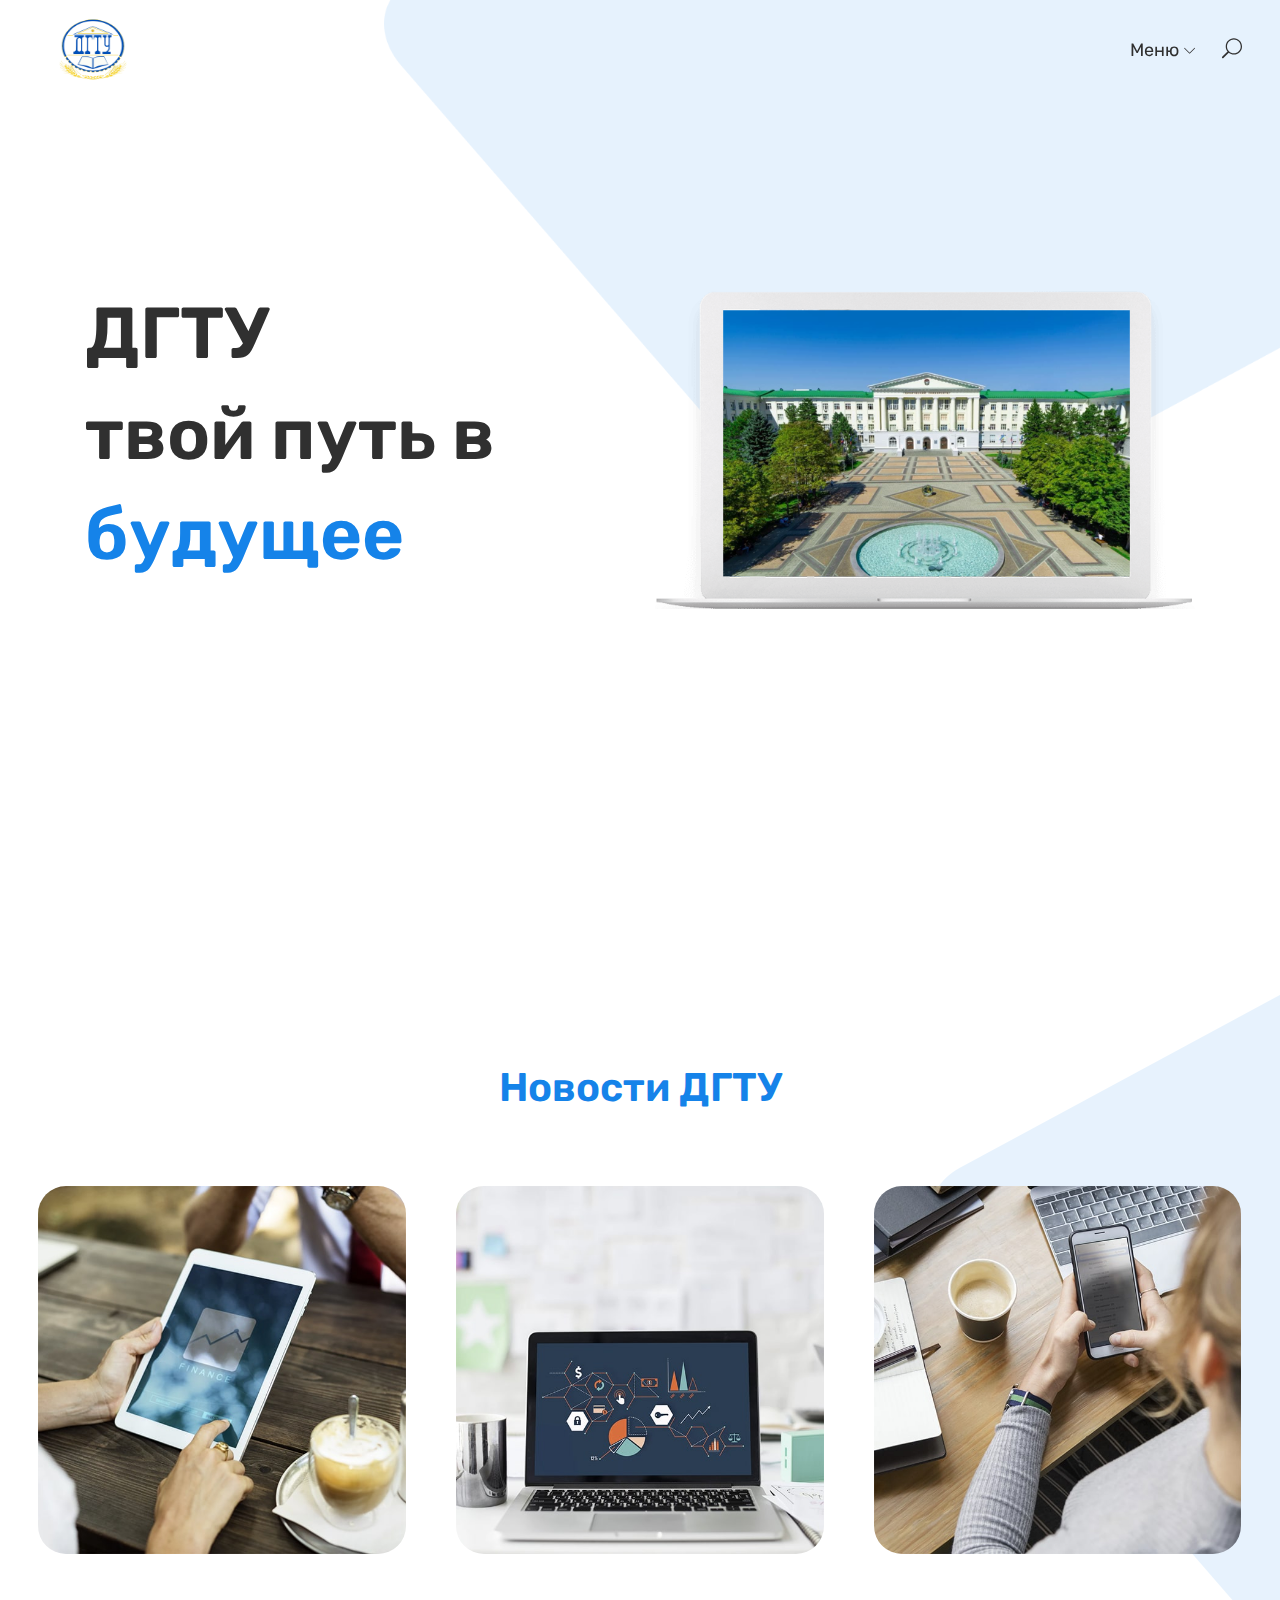
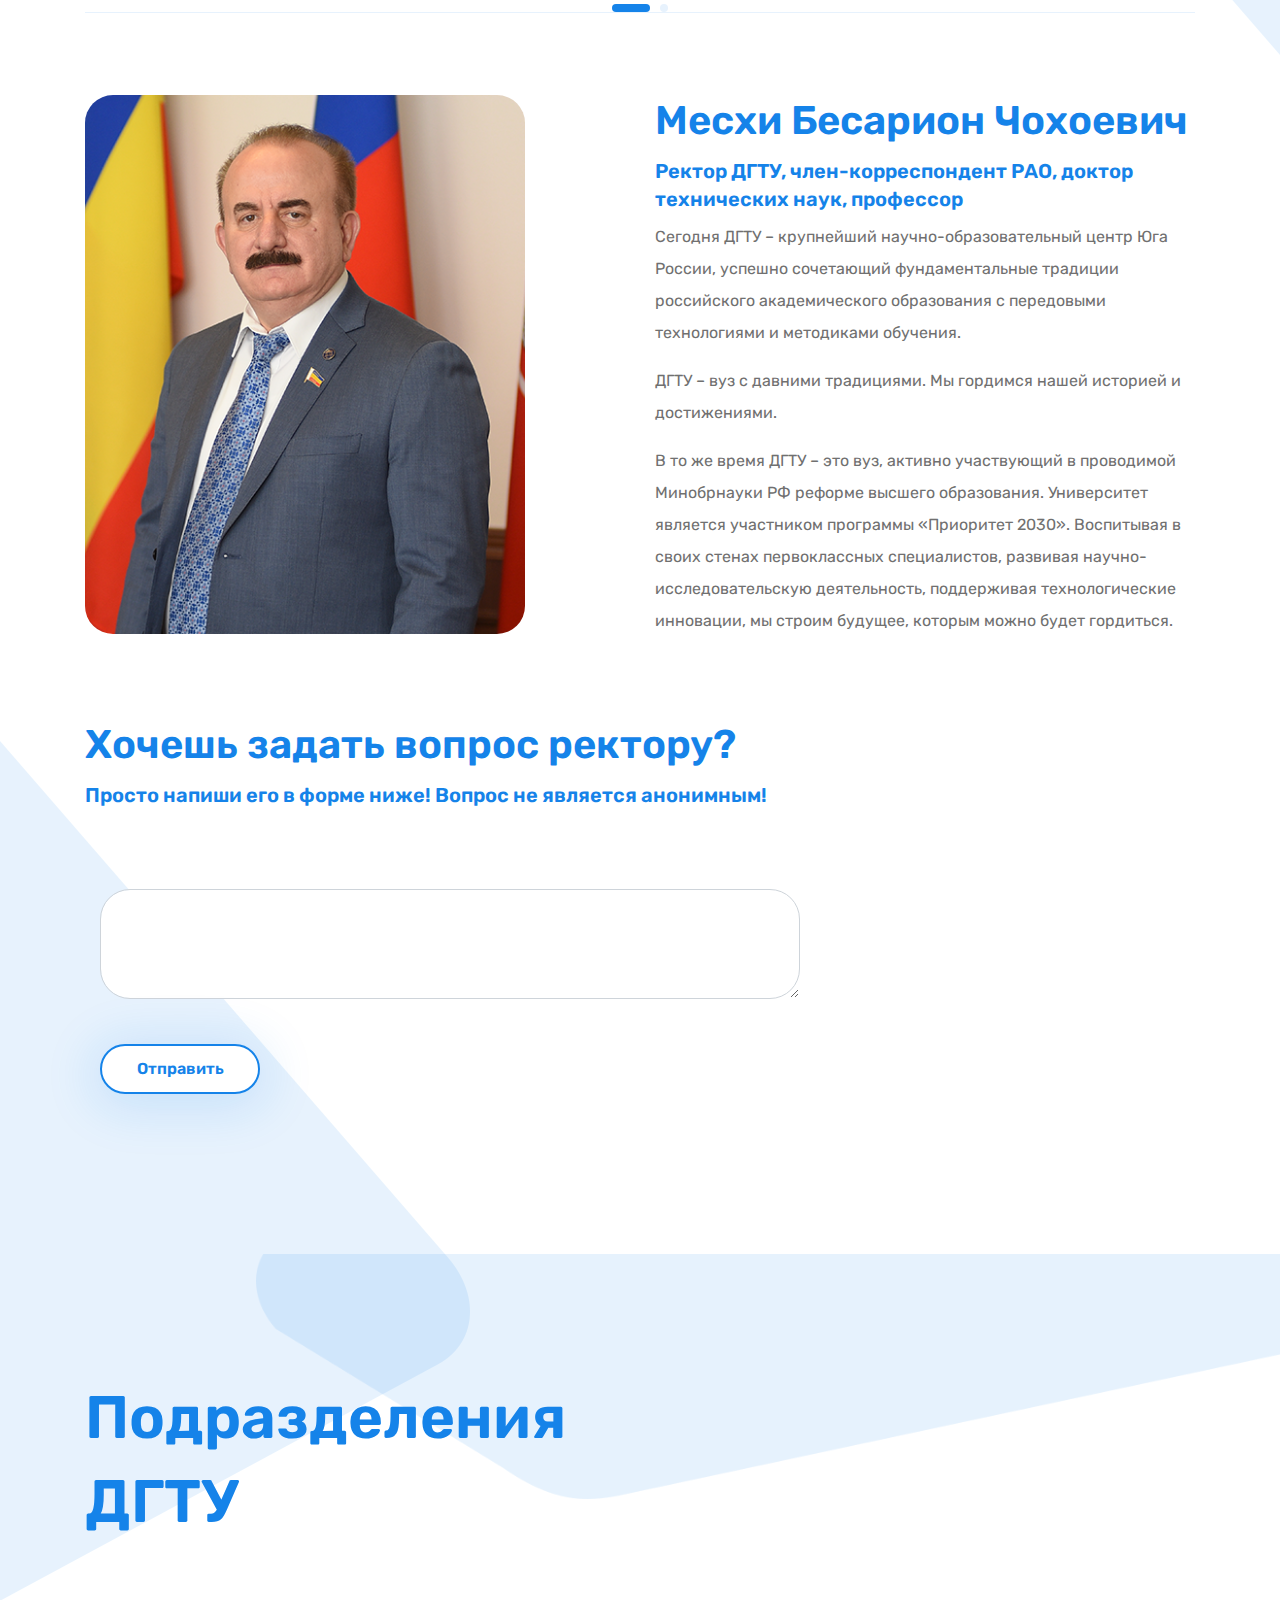
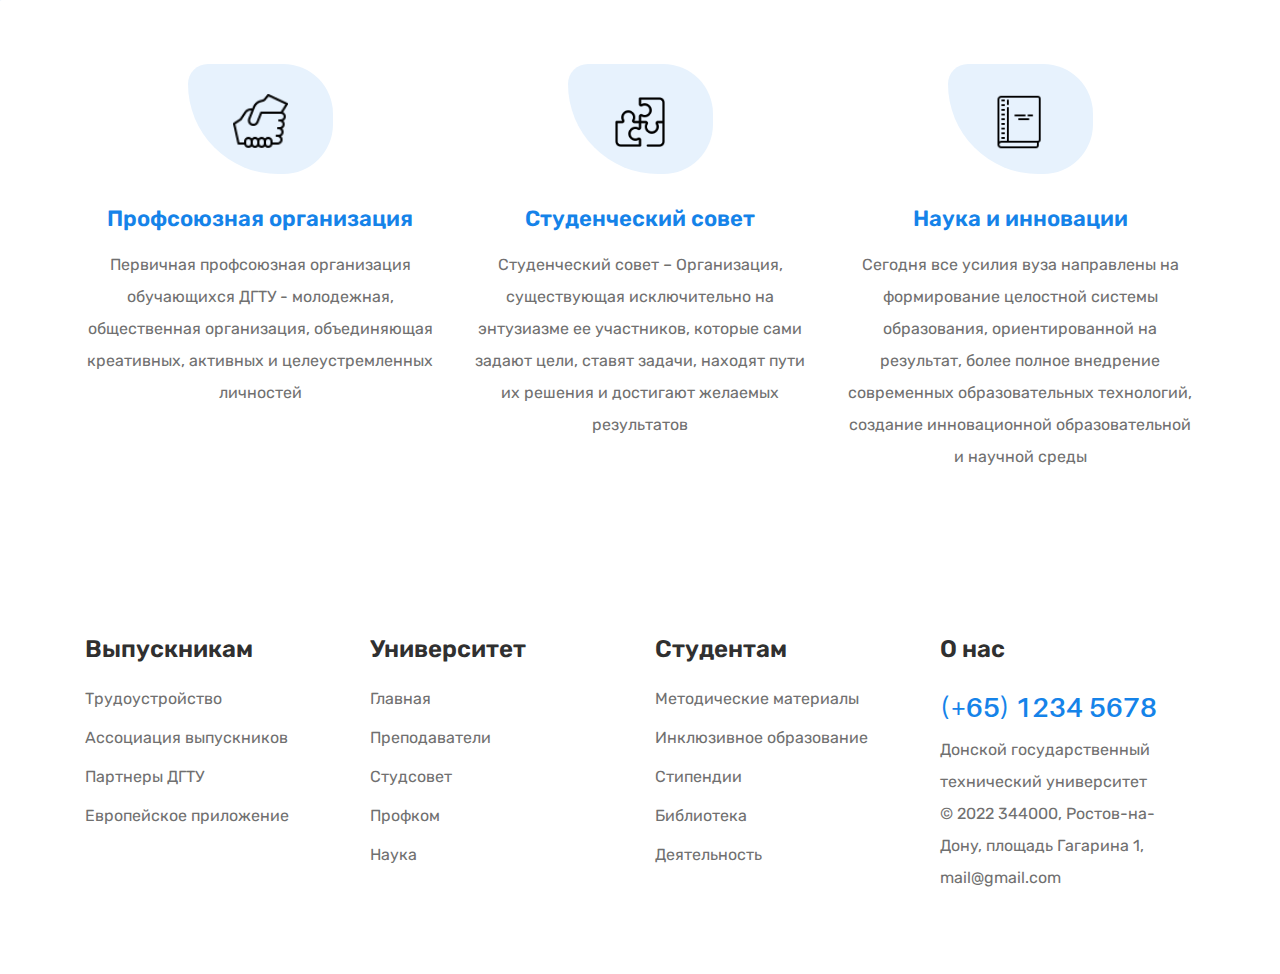
<file: index.html>
<!DOCTYPE html>
<html lang="en">

<head>
    <meta charset="UTF-8">
    <meta name="description" content="uza - Model Agency HTML5 Template">
    <meta http-equiv="X-UA-Compatible" content="IE=edge">
    <meta name="viewport" content="width=device-width, initial-scale=1, shrink-to-fit=no">

    <!-- Title -->
    <title>Образование</title>

    <link rel="preconnect" href="https://fonts.googleapis.com">
<link rel="preconnect" href="https://fonts.gstatic.com" crossorigin>
<link href="https://fonts.googleapis.com/css2?family=Rubik:wght@300&display=swap" rel="stylesheet">
    <!-- Favicon -->
    <link rel="icon" href="./img/core-img/favicon.ico">

    <!-- Core Stylesheet -->
    <link rel="stylesheet" href="style.css">
    <link rel="stylesheet" href="fonts.css">

</head>

<body class="body">
    <!-- Preloader -->
    <div id="preloader">
        <div class="wrapper">
            <div class="cssload-loader"></div>
        </div>
    </div>

    <!-- ***** Top Search Area Start ***** -->
    <div class="top-search-area">
        <!-- Search Modal -->
        <div class="modal fade" id="searchModal" tabindex="-1" role="dialog" aria-hidden="true">
            <div class="modal-dialog modal-dialog-centered" role="document">
                <div class="modal-content">
                    <div class="modal-body">
                        <!-- Close Button -->
                        <button type="button" class="btn close-btn" data-dismiss="modal"><i class="fa fa-times"></i></button>
                        <!-- Form -->
                        <form action="index.html" method="post">
                            <input type="search" name="top-search-bar" class="form-control" placeholder="Search and hit enter...">
                            <button type="submit">Search</button>
                        </form>
                    </div>
                </div>
            </div>
        </div>
    </div>
    <!-- ***** Top Search Area End ***** -->

    <!-- ***** Header Area Start ***** -->
    <header class="header-area">
        <!-- Main Header Start -->
        <div class="main-header-area">
            <div class="classy-nav-container breakpoint-off">
                <!-- Classy Menu -->
                <nav class="classy-navbar justify-content-between" id="uzaNav">

                    <!-- Logo -->
                    <a class="nav-brand logotip" href="index.html"><img style="height: 90px; width: 110px" src="./img/core-img/logo.png" alt=""></a>

                    <!-- Navbar Toggler -->
                    <div class="classy-navbar-toggler">
                        <span class="navbarToggler"><span></span><span></span><span></span></span>
                    </div>

                    <!-- Menu -->
                    <div class="classy-menu">
                        <!-- Menu Close Button -->
                        <div class="classycloseIcon">
                            <div class="cross-wrap"><span class="top"></span><span class="bottom"></span></div>
                        </div>

                        <!-- Nav Start -->
                        <div class="classynav">
                            <ul id="nav">
                                 
                                <li><a href="#">Меню</a>
                                    <ul class="dropdown">
                                        <li><a href="./index.html">- Главная</a></li>
                                        <li><a href="./index.html">- Вопрос ректору</a></li>
                                        <li><p></p><a href="./lk.html">- Личный кабинет</a></p></li>
                                        <li><a href="./reg.html">- Регистрация</a></li>   
                                        <li><a href="./auth.html">- Вход</a></li>  
                                         
                                         
                                    </ul>
                                </li>
                                 
                                 
                            </ul>

                             

                            <!-- Login / Register -->
                            
                            
                            <!-- Search Icon -->
                            <div class="search-icon" data-toggle="modal" data-target="#searchModal">
                                <i class="icon_search"></i>
                            </div>
                        </div>
                        <!-- Nav End -->

                    </div>
                </nav>
            </div>
        </div>
    </header>
    <!-- ***** Header Area End ***** -->

    <!-- ***** Welcome Area Start ***** -->
    <section class="welcome-area">
        <div class="welcome-slides owl-carousel">

            <!-- Single Welcome Slide -->
            <div class="single-welcome-slide">
                <!-- Background Curve -->
                <div class="background-curve">
                    <img src="./img/core-img/curve-1.png" alt="">
                </div>

                <!-- Welcome Content -->
                <div class="welcome-content h-100">
                    <div class="container h-100">
                        <div class="row h-100 align-items-center">
                            <!-- Welcome Text -->
                            <div class="col-12 col-md-6">
                                <div class="welcome-text">
                                    <h2 data-animation="fadeInUp" data-delay="100ms">ДГТУ <br> твой путь в <span>будущее</span></h2>
                                     
                                     
                                </div>
                            </div>
                            <!-- Welcome Thumbnail -->
                            <div class="col-12 col-md-6">
                                <div class="welcome-thumbnail">
                                    <img src="./img/bg-img/1.png" alt="" data-animation="slideInRight" data-delay="400ms">
                                </div>
                            </div>
                        </div>
                    </div>
                </div>
            </div>

            <!-- Single Welcome Slide -->
            <div class="single-welcome-slide">
                <!-- Background Curve -->
                <div class="background-curve">
                    <img src="./img/core-img/curve-1.png" alt="">
                </div>

                <!-- Welcome Content -->
                <div class="welcome-content h-100">
                    <div class="container h-100">
                        <div class="row h-100 align-items-center">
                            <!-- Welcome Text -->
                            <div class="col-12 col-md-6">
                                <div class="welcome-text">
                                    <h2 data-animation="fadeInUp" data-delay="100ms">Твоя цель, <br> твой путь,<span>твой успех</span></h2>
                                      
                                     
                                </div>
                            </div>
                            <!-- Welcome Thumbnail -->
                            <div class="col-12 col-md-6">
                                <div class="welcome-thumbnail">
                                    <img src="./img/bg-img/12.png" alt="" data-animation="slideInRight" data-delay="400ms">
                                </div>
                            </div>
                        </div>
                    </div>
                </div>
            </div>

            <!-- Single Welcome Slide -->
            <div class="single-welcome-slide">
                <!-- Background Curve -->
                <div class="background-curve">
                    <img src="./img/core-img/curve-1.png" alt="">
                </div>

                <!-- Welcome Content -->
                <div class="welcome-content h-100">
                    <div class="container h-100">
                        <div class="row h-100 align-items-center">
                            <!-- Welcome Text -->
                            <div class="col-12 col-md-6">
                                <div class="welcome-text">
                                    <h2 data-animation="fadeInUp" data-delay="100ms">Добивайся <br> новых высот <span>каждый день!</span></h2>
                                     
                                </div>
                            </div>
                            <!-- Welcome Thumbnail -->
                            <div class="col-12 col-md-6">
                                <div class="welcome-thumbnail">
                                    <img src="./img/bg-img/13.png" alt="" data-animation="slideInRight" data-delay="400ms" >
                                </div>
                            </div>
                        </div>
                    </div>
                </div>
            </div>

        </div>
    </section>
    <!-- ***** Welcome Area End ***** -->

    <!-- ***** About Us Area Start ***** -->
    
    <!-- ***** About Us Area End ***** -->

    <!-- ***** Services Area Start ***** -->
    <section class="uza-services-area section-padding-80-0">
         
    <!-- ***** Services Area End ***** -->

    <!-- ***** Portfolio Area Start ***** -->
    <section class="uza-portfolio-area section-padding-80">
        <div class="container">
            <div class="row">
                <!-- Section Heading -->
                <div class="col-12">
                    <div class="section-heading text-center">
                        <h1>Новости ДГТУ</h1>
                        <p></p>
                    </div>
                </div>
            </div>
        </div>

        <div class="container-fluid">
            <div class="row">
                <!-- Portfolio Slides -->
                <div class="portfolio-sildes owl-carousel">

                    <!-- Single Portfolio Slide -->
                    <div class="single-portfolio-slide">
                        <img src="./img/bg-img/3.jpg" alt="" style="border-radius: 2em;">
                        <!-- Overlay Effect -->
                        <div class="overlay-effect">
                            <h4>Название поста</h4>
                            <p>Здесь мы будем писать описание оаоаоа вот такое вот описание к посту четкое пушка гонка</p>
                        </div>
                        <!-- View More -->
                        <div class="view-more-btn">
                            <a href="#"><i class="arrow_right"></i></a>
                        </div>
                    </div>

                    <!-- Single Portfolio Slide -->
                    <div class="single-portfolio-slide">
                        <img src="./img/bg-img/4.jpg" alt="" style="border-radius: 2em;">
                        <!-- Overlay Effect -->
                        <div class="overlay-effect">
                            <h4>Название поста</h4>
                            <p>Здесь мы будем писать описание оаоаоа вот такое вот описание к посту четкое пушка гонка</p>
                        </div>
                        <!-- View More -->
                        <div class="view-more-btn">
                            <a href="#"><i class="arrow_right"></i></a>
                        </div>
                    </div>

                    <!-- Single Portfolio Slide -->
                    <div class="single-portfolio-slide">
                        <img src="./img/bg-img/5.jpg" alt="" style="border-radius: 2em;">
                        <!-- Overlay Effect -->
                        <div class="overlay-effect">
                            <h4>Название поста</h4>
                            <p>Здесь мы будем писать описание оаоаоа вот такое вот описание к посту четкое пушка гонка</p>
                        </div>
                        <!-- View More -->
                        <div class="view-more-btn">
                            <a href="#"><i class="arrow_right"></i></a>
                        </div>
                    </div>

                    <!-- Single Portfolio Slide -->
                    <div class="single-portfolio-slide">
                        <img src="./img/bg-img/6.jpg" alt="" style="border-radius: 2em;">
                        <!-- Overlay Effect -->
                        <div class="overlay-effect">
                            <h4>Название поста</h4>
                            <p>Здесь мы будем писать описание оаоаоа вот такое вот описание к посту четкое пушка гонка</p>
                        </div>
                        <!-- View More -->
                        <div class="view-more-btn">
                            <a href="#"><i class="arrow_right"></i></a>
                        </div>
                    </div>

                    <!-- Single Portfolio Slide -->
                    <div class="single-portfolio-slide">
                        <img src="./img/bg-img/5.jpg" alt="" style="border-radius: 2em;">
                        <!-- Overlay Effect -->
                        <div class="overlay-effect">
                            <h4>Название поста</h4>
                            <p>Здесь мы будем писать описание оаоаоа вот такое вот описание к посту четкое пушка гонка</p>
                        </div>
                        <!-- View More -->
                        <div class="view-more-btn">
                            <a href="#"><i class="arrow_right"></i></a>
                        </div>
                    </div>

                    <!-- Single Portfolio Slide -->
                    <div class="single-portfolio-slide">
                        <img src="./img/bg-img/6.jpg" alt="" style="border-radius: 2em;">
                        <!-- Overlay Effect -->
                        <div class="overlay-effect">
                            <h4>Название поста</h4>
                            <p>Здесь мы будем писать описание оаоаоа вот такое вот описание к посту четкое пушка гонка</p>
                        </div>
                        <!-- View More -->
                        <div class="view-more-btn">
                            <a href="#"><i class="arrow_right"></i></a>
                        </div>
                    </div>

                </div>
            </div>
        </div>

        <!-- Client Feedback Area Start -->
         
        <!-- Client Feedback Area End -->

        <!-- Border -->
        <div class="container">
            <div class="border-line"></div>
        </div>

        <!-- Background Curve -->
        <div class="portfolio-bg-curve">
            <img src="./img/core-img/curve-3.png" alt="">
        </div>
    </section>
    <!-- ***** Portfolio Area End ***** -->
    <section class="uza-about-us-area">
        <div class="container">
            <div class="row align-items-center">

                <!-- About Thumbnail -->
                <div class="col-12 col-md-6">
                    <div class="about-us-thumbnail mb-80">
                        <img src="./img/core-img/meshi.jpg" style="border-radius: 2em;" alt="">
                        <!-- Video Area -->
                         
                    </div>
                </div>

                <!-- About Us Content -->
                <div class="col-12 col-md-6">
                    <div class="about-us-content mb-80">
                        <h1>Месхи Бесарион Чохоевич</h1>
                        <h5>
                            Ректор ДГТУ, член-корреспондент РАО, доктор технических наук, профессор
                        </h5>
                        <p>
                            Сегодня ДГТУ – крупнейший научно-образовательный центр Юга России, успешно сочетающий фундаментальные традиции российского академического образования с передовыми технологиями и методиками обучения.</p>
                        <p>
							
                            ДГТУ – вуз с давними традициями. Мы гордимся нашей историей и достижениями. 
                            </p>
                            <p>
							
                                В то же время ДГТУ – это вуз, активно участвующий в проводимой Минобрнауки РФ реформе высшего образования. Университет является участником программы «Приоритет 2030». Воспитывая в своих стенах первоклассных специалистов, развивая научно-исследовательскую деятельность, поддерживая технологические инновации, мы строим будущее, которым можно будет гордиться.
                            
                                </p>
                         
                    </div>
                </div>
            </div>
        </div>

        <!-- About Background Pattern -->
         
    </section>
    <!-- ***** Blog Area Start ***** -->
    <section class="uza-blog-area">
        <!-- Background Curve -->
        <div class="blog-bg-curve">
            <img src="./img/core-img/curve-4.png" alt="">
        </div>

        <!-- CTA Area Start -->
        <div class="uza-cta-area section-padding-0-80">
            <div class="container">
                <div class="row align-items-center">
                    <div class="col-12 col-lg-8">
                        <div class="cta-content mb-80">
                            <h1>Хочешь задать вопрос ректору?</h1>
                            <h5>Просто напиши его в форме ниже! Вопрос не является анонимным!</h5>
                        </div>
                    </div>
                    <div class="col-12 col-lg-8">
                        <div class="uza-contact-form mb-80">
                            
                            <form action="#" method="post">
                                 
                                    <div class="col-12">
                                        <div class="form-group">
                                            <textarea class="form-control mb-30" name="message" rows="8" cols="80"></textarea>
                                        </div>
                                    </div>
                                    <div class="col-12">
                                        <button class="btn uza-btn btn-3 mt-15">Отправить</button>
                                    </div>
                                </div>
                            </form>
                        </div>
                    </div>
                     
                </div>
            </div>
        </div>
        <!-- CTA Area End -->



        <div class="breadcrumb-area">
            <div class="container h-100">
                <div class="row h-100 align-items-end">
                    <div class="col-12">
                        <div class="breadcumb--con">
                            <h1 class="title">Подразделения <br>ДГТУ</h1>
                            
                        </div>
                    </div>
                </div>
            </div>
    
            <!-- Background Curve -->
            <div class="breadcrumb-bg-curve">
                <img src="./img/core-img/curve-5.png" alt="">
            </div>
        </div>
        <!-- ***** Breadcrumb Area End ***** -->
    
        <!-- ***** Services Area Start ***** -->
        <section class="uza-services-area section-padding-80-0">
            <div class="container">
                <div class="row">
    
                    <!-- Single Service Area -->
                    <div class="col-12 col-sm-6 col-lg-4">
                        <div class="single-service-area mb-80">
                            <!-- Service Icon -->
                            <a href = "profsouz.html">
                                <div class="service-icon">
                                    <img class="icon_cone_alt" src="./img/core-img/профсоюз2.png" style="height: 55px; weight:55px"> 
                                </div>
                                <h5>Профсоюзная организация</h5>
                            </a>
                            
                            <p>Первичная профсоюзная организация обучающихся ДГТУ - молодежная, общественная организация, объединяющая креативных, активных и целеустремленных личностей</p>
                        </div>
                    </div>
    
                    <!-- Single Service Area -->
                    <div class="col-12 col-sm-6 col-lg-4">
                        <div class="single-service-area mb-80">
                            <!-- Service Icon -->
                            <a href = ""> 
                            <div class="service-icon">
                                <img class="icon_cone_alt" src="./img/core-img/студсовет.png" style="height: 50px; weight:50px;">
                            </div>
                            <h5>Студенческий совет</h5>
                            </a>
                            <p>Студенческий совет – Организация, существующая исключительно на энтузиазме ее участников, которые сами задают цели, ставят задачи, находят пути их решения и достигают желаемых результатов</p>
                        </div>
                    </div>
    
                    <!-- Single Service Area -->
                    <div class="col-12 col-sm-6 col-lg-4">
                        <div class="single-service-area mb-80">
                            <!-- Service Icon -->
                            <a href = ""> 
                            <div class="service-icon">
                                <img class="icon_cone_alt" src="./img/core-img/наука2.png" style="height: 60px; weight:60px;">
                            </div>
                            <h5>Наука и инновации</h5>
                            </a>
                            <p>Cегодня все усилия вуза направлены на формирование целостной системы образования, ориентированной на результат, более полное внедрение современных образовательных технологий, создание инновационной образовательной и научной среды</p>
                        </div>
                    </div>
    
                    <!-- Single Service Area -->
                    
    
                </div>
            </div>



         
    </section>
    <!-- ***** Blog Area End ***** -->

    <!-- ***** Newsletter Area Start ***** -->
     
    <!-- ***** Newsletter Area End ***** -->

    <!-- ***** Footer Area Start ***** -->
    <footer class="footer-area section-padding-80-0">
        <div class="container">
            <div class="row justify-content-between">

                <!-- Single Footer Widget -->
                <div class="col-12 col-sm-6 col-lg-3">
                    <div class="single-footer-widget mb-80">
                        <!-- Widget Title -->
                        <h4 class="widget-title">Выпускникам</h4>

                        <!-- Footer Content -->
                        
                        <nav>
                            <ul class="our-link">
                                <li><a href="#">Трудоустройство</a></li>
                                <li><a href="#">Ассоциация выпускников</a></li>
                                <li><a href="#">Партнеры ДГТУ</a></li>
                                <li><a href="#">Европейское приложение</a></li>
                                 
                            </ul>
                        </nav>
                    </div>
                </div>

                <!-- Single Footer Widget -->
                <div class="col-12 col-sm-6 col-lg-3">
                    <div class="single-footer-widget mb-80">
                        <!-- Widget Title -->
                        <h4 class="widget-title">Университет</h4>

                        <!-- Nav -->
                        <nav>
                            <ul class="our-link">
                                <li><a href="#">Главная</a></li>
                                <li><a href="#">Преподаватели</a></li>
                                <li><a href="#">Студсовет</a></li>
                                <li><a href="#">Профком</a></li>
                                <li><a href="#">Наука</a></li>
                            </ul>
                        </nav>
                    </div>
                </div>

                <!-- Single Footer Widget -->
                <div class="col-12 col-sm-6 col-lg-3">
                    <div class="single-footer-widget mb-80">
                        <!-- Widget Title -->
                        <h4 class="widget-title">Студентам</h4>

                        <!-- Nav -->
                        <nav>
                            <ul class="our-link">
                                <li><a href="#">Методические материалы</a></li>
                                <li><a href="#">Инклюзивное образование</a></li>
                                <li><a href="#">Стипендии</a></li>
                                <li><a href="#">Библиотека</a></li>
                                <li><a href="#">Деятельность</a></li>
                            </ul>
                        </nav>
                    </div>
                </div>

                <!-- Single Footer Widget -->
                <div class="col-12 col-sm-6 col-lg-3">
                    <div class="single-footer-widget mb-80">
                        <!-- Widget Title -->
                        <h4 class="widget-title">О нас</h4>
                        
                            <div class="footer-content mb-15">
                                <h3>(+65) 1234 5678</h3>
                                <p>Донской государственный
                                    технический университет <br>
                                     © 2022 344000, Ростов-на-Дону, площадь Гагарина 1, <br> mail@gmail.com</p>
                            </div>
                         

                        <!-- Social Info -->
                         
                    </div>
                </div>

            </div>

 
        </div>
    </footer>
    <!-- ***** Footer Area End ***** -->

    <!-- ******* All JS Files ******* -->
    <!-- jQuery js -->
    <script src="js/jquery.min.js"></script>
    <!-- Popper js -->
    <script src="js/popper.min.js"></script>
    <!-- Bootstrap js -->
    <script src="js/bootstrap.min.js"></script>
    <!-- All js -->
    <script src="js/uza.bundle.js"></script>
    <!-- Active js -->
    <script src="js/default-assets/active.js"></script>

</body>

</html>
</file>
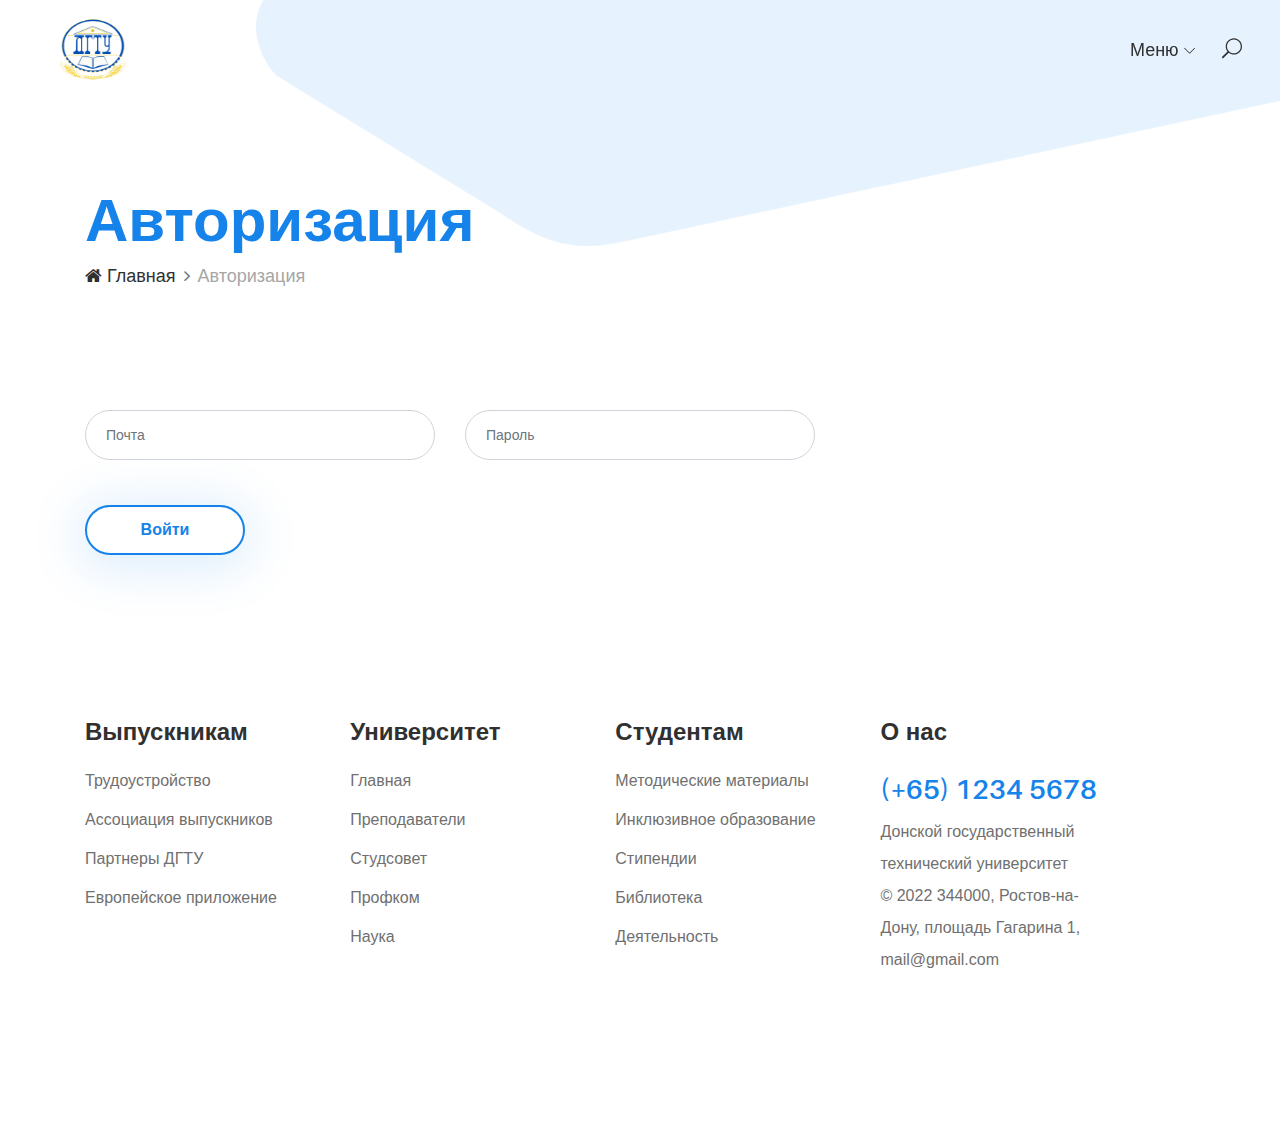
<file: auth.html>
<!DOCTYPE html>
<html lang="en">

<head>
    <meta charset="UTF-8">
    <meta name="description" content="uza - Model Agency HTML5 Template">
    <meta http-equiv="X-UA-Compatible" content="IE=edge">
    <meta name="viewport" content="width=device-width, initial-scale=1, shrink-to-fit=no">

    <!-- Title -->
    <title>HelloWorld</title>

    <!-- Favicon -->
    <link rel="icon" href="./img/core-img/favicon.ico">

    <!-- Core Stylesheet -->
    <link rel="stylesheet" href="style.css">
    <link rel="stylesheet" href="fonts.css">
</head>

<body>
    <!-- Preloader -->
    <div id="preloader">
        <div class="wrapper">
            <div class="cssload-loader"></div>
        </div>
    </div>

    <!-- ***** Top Search Area Start ***** -->
    <div class="top-search-area">
        <!-- Search Modal -->
        <div class="modal fade" id="searchModal" tabindex="-1" role="dialog" aria-hidden="true">
            <div class="modal-dialog modal-dialog-centered" role="document">
                <div class="modal-content">
                    <div class="modal-body">
                        <!-- Close Button -->
                        <button type="button" class="btn close-btn" data-dismiss="modal"><i class="fa fa-times"></i></button>
                        <!-- Form -->
                        <form action="index.html" method="post">
                            <input type="search" name="top-search-bar" class="form-control" placeholder="Search and hit enter...">
                            <button type="submit">Search</button>
                        </form>
                    </div>
                </div>
            </div>
        </div>
    </div>
    <!-- ***** Top Search Area End ***** -->

    <!-- ***** Header Area Start ***** -->
    <header class="header-area">
        <!-- Main Header Start -->
        <div class="main-header-area">
            <div class="classy-nav-container breakpoint-off">
                <!-- Classy Menu -->
                <nav class="classy-navbar justify-content-between" id="uzaNav">

                    <!-- Logo -->
                    <a class="nav-brand logotip" href="index.html"><img style="height: 90px; width: 110px" src="./img/core-img/logo.png" alt=""></a>

                    <!-- Navbar Toggler -->
                    <div class="classy-navbar-toggler">
                        <span class="navbarToggler"><span></span><span></span><span></span></span>
                    </div>

                    <!-- Menu -->
                    <div class="classy-menu">
                        <!-- Menu Close Button -->
                        <div class="classycloseIcon">
                            <div class="cross-wrap"><span class="top"></span><span class="bottom"></span></div>
                        </div>

                        <!-- Nav Start -->
                        <div class="classynav">
                            <ul id="nav">
                                 
                                <li><a href="#">Меню</a>
                                    <ul class="dropdown">
                                        <li><a href="./index.html">- Главная</a></li>
                                        <li><a href="./index.html">- Вопрос ректору</a></li>
                                        <li><p></p><a href="./lk.html">- Личный кабинет</a></p></li>
                                        <li><a href="./reg.html">- Регистрация</a></li>   
                                        <li><a href="./auth.html">- Вход</a></li>  
                                         
                                         
                                    </ul>
                                </li>
                                 
                                 
                            </ul>

                             

                            <!-- Login / Register -->
                            
                            
                            <!-- Search Icon -->
                            <div class="search-icon" data-toggle="modal" data-target="#searchModal">
                                <i class="icon_search"></i>
                            </div>
                        </div>
                        <!-- Nav End -->

                    </div>
                </nav>
            </div>
        </div>
    </header>
    <!-- ***** Header Area End ***** -->

    <!-- ***** Breadcrumb Area Start ***** -->
    <div class="breadcrumb-area">
        <div class="container h-100">
            <div class="row h-100 align-items-end">
                <div class="col-12">
                    <div class="breadcumb--con">
                        <h1 class="title">Авторизация</h1>
                        <nav aria-label="breadcrumb">
                            <ol class="breadcrumb">
                                <li class="breadcrumb-item"><a href="#"><i class="fa fa-home"></i> Главная</a></li>
                                <li class="breadcrumb-item active" aria-current="page">Авторизация</li>
                            </ol>
                        </nav>
                    </div>
                </div>
            </div>
        </div>

        <!-- Background Curve -->
        <div class="breadcrumb-bg-curve">
            <img src="./img/core-img/curve-5.png" alt="">
        </div>
    </div>
    <!-- ***** Breadcrumb Area End ***** -->

    <!-- ***** Contact Area Start ***** -->
    <section class="uza-contact-area section-padding-80">
        <div class="container">
            <div class="row justify-content-between">
                <!-- Contact Form -->
                <div class="col-12 col-lg-8">
                    <div class="uza-contact-form mb-80">
                         
                        <form action="#" method="post">
                            <div class="row">
                                 
                                <div class="col-lg-6">
                                    <div class="form-group">
                                        <input type="text" class="form-control mb-30" name="email" placeholder="Почта">
                                    </div>
                                </div>
                                <div class="col-lg-6">
                                    <div class="form-group">
                                        <input type="text" class="form-control mb-30" name="passvord" placeholder="Пароль">
                                    </div>
                                </div>
                                
                                 
                                  
                                <div class="col-12">
                                    <button class="btn uza-btn btn-3 mt-15">Войти</button>
                                </div>
                            </div>
                        </form>
                    </div>
                </div>

                <footer class="footer-area section-padding-80-0">
                    <div class="container">
                        <div class="row justify-content-between">
            
                            <!-- Single Footer Widget -->
                            <div class="col-12 col-sm-6 col-lg-3">
                                <div class="single-footer-widget mb-80">
                                    <!-- Widget Title -->
                                    <h4 class="widget-title">Выпускникам</h4>
            
                                    <!-- Footer Content -->
                                    
                                    <nav>
                                        <ul class="our-link">
                                            <li><a href="#">Трудоустройство</a></li>
                                            <li><a href="#">Ассоциация выпускников</a></li>
                                            <li><a href="#">Партнеры ДГТУ</a></li>
                                            <li><a href="#">Европейское приложение</a></li>
                                             
                                        </ul>
                                    </nav>
                                </div>
                            </div>
            
                            <!-- Single Footer Widget -->
                            <div class="col-12 col-sm-6 col-lg-3">
                                <div class="single-footer-widget mb-80">
                                    <!-- Widget Title -->
                                    <h4 class="widget-title">Университет</h4>
            
                                    <!-- Nav -->
                                    <nav>
                                        <ul class="our-link">
                                            <li><a href="#">Главная</a></li>
                                            <li><a href="#">Преподаватели</a></li>
                                            <li><a href="#">Студсовет</a></li>
                                            <li><a href="#">Профком</a></li>
                                            <li><a href="#">Наука</a></li>
                                        </ul>
                                    </nav>
                                </div>
                            </div>
            
                            <!-- Single Footer Widget -->
                            <div class="col-12 col-sm-6 col-lg-3">
                                <div class="single-footer-widget mb-80">
                                    <!-- Widget Title -->
                                    <h4 class="widget-title">Студентам</h4>
            
                                    <!-- Nav -->
                                    <nav>
                                        <ul class="our-link">
                                            <li><a href="#">Методические материалы</a></li>
                                            <li><a href="#">Инклюзивное образование</a></li>
                                            <li><a href="#">Стипендии</a></li>
                                            <li><a href="#">Библиотека</a></li>
                                            <li><a href="#">Деятельность</a></li>
                                        </ul>
                                    </nav>
                                </div>
                            </div>
            
                            <!-- Single Footer Widget -->
                            <div class="col-12 col-sm-6 col-lg-3">
                                <div class="single-footer-widget mb-80">
                                    <!-- Widget Title -->
                                    <h4 class="widget-title">О нас</h4>
                                    
                                        <div class="footer-content mb-15">
                                            <h3>(+65) 1234 5678</h3>
                                            <p>Донской государственный
                                                технический университет <br>
                                                 © 2022 344000, Ростов-на-Дону, площадь Гагарина 1, <br> mail@gmail.com</p>
                                        </div>
                                     
            
                                    <!-- Social Info -->
                                     
                                </div>
                            </div>
            
                        </div>
            
              
            
                    </div>
                </footer>
    <!-- ***** Footer Area End ***** -->

    <!-- ******* All JS Files ******* -->
    <!-- jQuery js -->
    <script src="js/jquery.min.js"></script>
    <!-- Popper js -->
    <script src="js/popper.min.js"></script>
    <!-- Bootstrap js -->
    <script src="js/bootstrap.min.js"></script>
    <!-- All js -->
    <script src="js/uza.bundle.js"></script>
    <!-- Active js -->
    <script src="js/default-assets/active.js"></script>

</body>

</html>
</file>
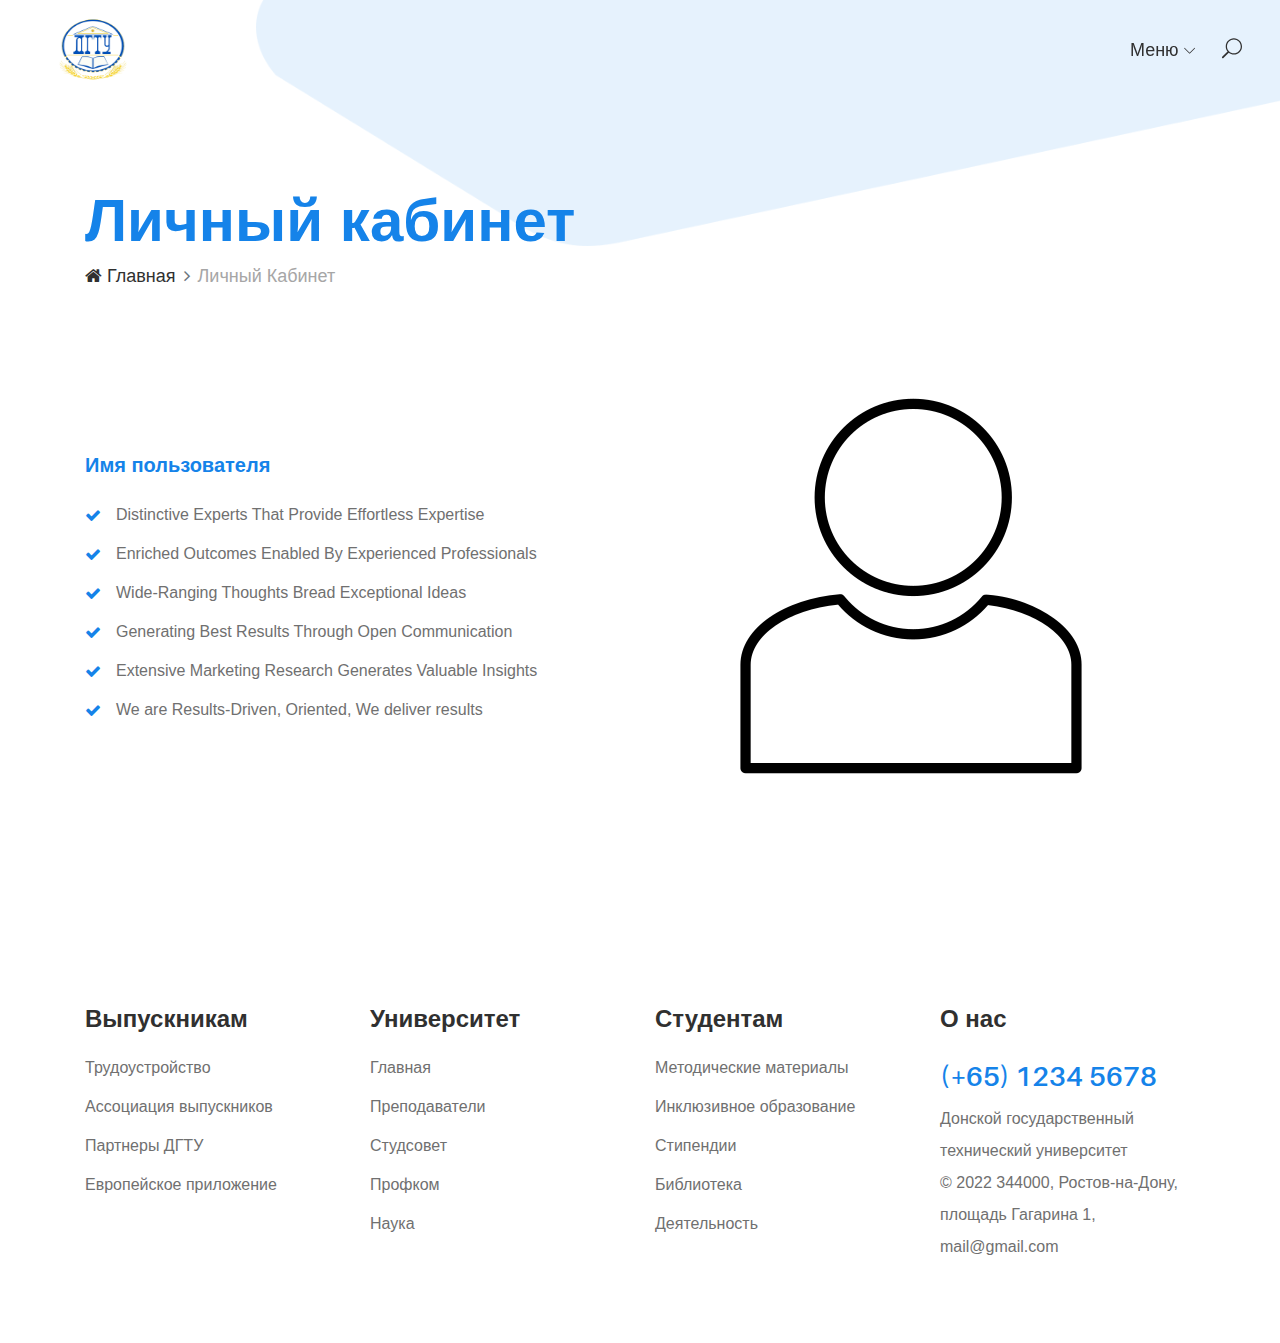
<file: lk.html>
<!DOCTYPE html>
<html lang="en">

<head>
    <meta charset="UTF-8">
    <meta name="description" content="uza - Model Agency HTML5 Template">
    <meta http-equiv="X-UA-Compatible" content="IE=edge">
    <meta name="viewport" content="width=device-width, initial-scale=1, shrink-to-fit=no">

    <!-- Title -->
    <title>HelloWorld</title>
    <!-- Favicon -->
    <link rel="icon" href="./img/core-img/favicon.ico">

    <!-- Core Stylesheet -->
    <link rel="stylesheet" href="style.css">
    <link rel="stylesheet" href="fonts.css">
</head>

<body>
    <!-- Preloader -->
    <div id="preloader">
        <div class="wrapper">
            <div class="cssload-loader"></div>
        </div>
    </div>

    <!-- ***** Top Search Area Start ***** -->
    <div class="top-search-area">
        <!-- Search Modal -->
        <div class="modal fade" id="searchModal" tabindex="-1" role="dialog" aria-hidden="true">
            <div class="modal-dialog modal-dialog-centered" role="document">
                <div class="modal-content">
                    <div class="modal-body">
                        <!-- Close Button -->
                        <button type="button" class="btn close-btn" data-dismiss="modal"><i class="fa fa-times"></i></button>
                        <!-- Form -->
                        <form action="index.html" method="post">
                            <input type="search" name="top-search-bar" class="form-control" placeholder="Search and hit enter...">
                            <button type="submit">Search</button>
                        </form>
                    </div>
                </div>
            </div>
        </div>
    </div>
    <!-- ***** Top Search Area End ***** -->

    <!-- ***** Header Area Start ***** -->
    



    <header class="header-area">
        <!-- Main Header Start -->
        <div class="main-header-area">
            <div class="classy-nav-container breakpoint-off">
                <!-- Classy Menu -->
                <nav class="classy-navbar justify-content-between" id="uzaNav">

                    <!-- Logo -->
                    <a class="nav-brand logotip" href="index.html"><img style="height: 90px; width: 110px" src="./img/core-img/logo.png" alt=""></a>

                    <!-- Navbar Toggler -->
                    <div class="classy-navbar-toggler">
                        <span class="navbarToggler"><span></span><span></span><span></span></span>
                    </div>

                    <!-- Menu -->
                    <div class="classy-menu">
                        <!-- Menu Close Button -->
                        <div class="classycloseIcon">
                            <div class="cross-wrap"><span class="top"></span><span class="bottom"></span></div>
                        </div>

                        <!-- Nav Start -->
                        <div class="classynav">
                            <ul id="nav">
                                 
                                <li><a href="#">Меню</a>
                                    <ul class="dropdown">
                                        <li><a href="./index.html">- Главная</a></li>
                                        <li><a href="./index.html">- Вопрос ректору</a></li>
                                        <li><p></p><a href="./lk.html">- Личный кабинет</a></p></li>
                                        <li><a href="./reg.html">- Регистрация</a></li>   
                                        <li><a href="./auth.html">- Вход</a></li>  
                                         
                                         
                                    </ul>
                                </li>
                                 
                                 
                            </ul>

                             

                            <!-- Login / Register -->
                            
                            
                            <!-- Search Icon -->
                            <div class="search-icon" data-toggle="modal" data-target="#searchModal">
                                <i class="icon_search"></i>
                            </div>
                        </div>
                        <!-- Nav End -->

                    </div>
                </nav>
            </div>
        </div>
    </header>


    <!-- ***** Header Area End ***** -->

    <!-- ***** Breadcrumb Area Start ***** -->
    <div class="breadcrumb-area">
        <div class="container h-100">
            <div class="row h-100 align-items-end">
                <div class="col-12">
                    <div class="breadcumb--con">
                        <h1 style="text-transform: none;" class="title">Личный кабинет</h1>
                        <nav aria-label="breadcrumb">
                            <ol class="breadcrumb">
                                <li class="breadcrumb-item"><a href="#"><i class="fa fa-home"></i> Главная</a></li>
                                <li class="breadcrumb-item active" aria-current="page">Личный кабинет</li>
                            </ol>
                        </nav>
                    </div>
                </div>
            </div>
        </div>

        <!-- Background Curve -->
        <div class="breadcrumb-bg-curve">
            <img src="./img/core-img/curve-5.png" alt="">
        </div>
    </div>
    <!-- ***** Breadcrumb Area End ***** -->

    <!-- ***** About Us Area Start ***** -->
   

    <!-- ***** Why Choose Us Area Start ***** -->
    <section class="uza-why-choose-us-area">
        <div class="container">
            <div class="row align-items-center">
                <!-- Choose Us Content -->
                <div class="col-12 col-lg-6">
                    <div class="choose-us-content mb-80">
                        <div class="section-heading mb-4">
                            <h5>Имя пользователя</h5>
                             
                        </div>
                        <ul>
                            <li><i class="fa fa-check" aria-hidden="true"></i> Distinctive Experts That Provide Effortless Expertise</li>
                            <li><i class="fa fa-check" aria-hidden="true"></i> Enriched Outcomes Enabled By Experienced Professionals</li>
                            <li><i class="fa fa-check" aria-hidden="true"></i> Wide-Ranging Thoughts Bread Exceptional Ideas</li>
                            <li><i class="fa fa-check" aria-hidden="true"></i> Generating Best Results Through Open Communication</li>
                            <li><i class="fa fa-check" aria-hidden="true"></i> Extensive Marketing Research Generates Valuable Insights</li>
                            <li><i class="fa fa-check" aria-hidden="true"></i> We are Results-Driven, Oriented, We deliver results</li>
                        </ul>
                    </div>
                </div>
                <!-- Choose Us Thumbnail -->
                <div class="col-12 col-lg-6">
                    <div class="choose-us-thumbnail mb-80">
                        <img src="./img/core-img/lk.png" alt="">
                    </div>
                </div>
            </div>
        </div>
    </section>
    <!-- ***** Why Choose Us Area End ***** -->
    <footer class="footer-area section-padding-80-0">
        <div class="container">
            <div class="row justify-content-between">

                <!-- Single Footer Widget -->
                <div class="col-12 col-sm-6 col-lg-3">
                    <div class="single-footer-widget mb-80">
                        <!-- Widget Title -->
                        <h4 class="widget-title">Выпускникам</h4>

                        <!-- Footer Content -->
                        
                        <nav>
                            <ul class="our-link">
                                <li><a href="#">Трудоустройство</a></li>
                                <li><a href="#">Ассоциация выпускников</a></li>
                                <li><a href="#">Партнеры ДГТУ</a></li>
                                <li><a href="#">Европейское приложение</a></li>
                                 
                            </ul>
                        </nav>
                    </div>
                </div>

                <!-- Single Footer Widget -->
                <div class="col-12 col-sm-6 col-lg-3">
                    <div class="single-footer-widget mb-80">
                        <!-- Widget Title -->
                        <h4 class="widget-title">Университет</h4>

                        <!-- Nav -->
                        <nav>
                            <ul class="our-link">
                                <li><a href="#">Главная</a></li>
                                <li><a href="#">Преподаватели</a></li>
                                <li><a href="#">Студсовет</a></li>
                                <li><a href="#">Профком</a></li>
                                <li><a href="#">Наука</a></li>
                            </ul>
                        </nav>
                    </div>
                </div>

                <!-- Single Footer Widget -->
                <div class="col-12 col-sm-6 col-lg-3">
                    <div class="single-footer-widget mb-80">
                        <!-- Widget Title -->
                        <h4 class="widget-title">Студентам</h4>

                        <!-- Nav -->
                        <nav>
                            <ul class="our-link">
                                <li><a href="#">Методические материалы</a></li>
                                <li><a href="#">Инклюзивное образование</a></li>
                                <li><a href="#">Стипендии</a></li>
                                <li><a href="#">Библиотека</a></li>
                                <li><a href="#">Деятельность</a></li>
                            </ul>
                        </nav>
                    </div>
                </div>

                <!-- Single Footer Widget -->
                <div class="col-12 col-sm-6 col-lg-3">
                    <div class="single-footer-widget mb-80">
                        <!-- Widget Title -->
                        <h4 class="widget-title">О нас</h4>
                        
                            <div class="footer-content mb-15">
                                <h3>(+65) 1234 5678</h3>
                                <p>Донской государственный
                                    технический университет <br>
                                     © 2022 344000, Ростов-на-Дону, площадь Гагарина 1, <br> mail@gmail.com</p>
                            </div>
                         

                        <!-- Social Info -->
                         
                    </div>
                </div>

            </div>

  

        </div>
    </footer>
    <!-- ***** Team Member Area Start ***** -->
     
    <script src="js/jquery.min.js"></script>
    <!-- Popper js -->
    <script src="js/popper.min.js"></script>
    <!-- Bootstrap js -->
    <script src="js/bootstrap.min.js"></script>
    <!-- All js -->
    <script src="js/uza.bundle.js"></script>
    <!-- Active js -->
    <script src="js/default-assets/active.js"></script>

</body>

</html>
</file>
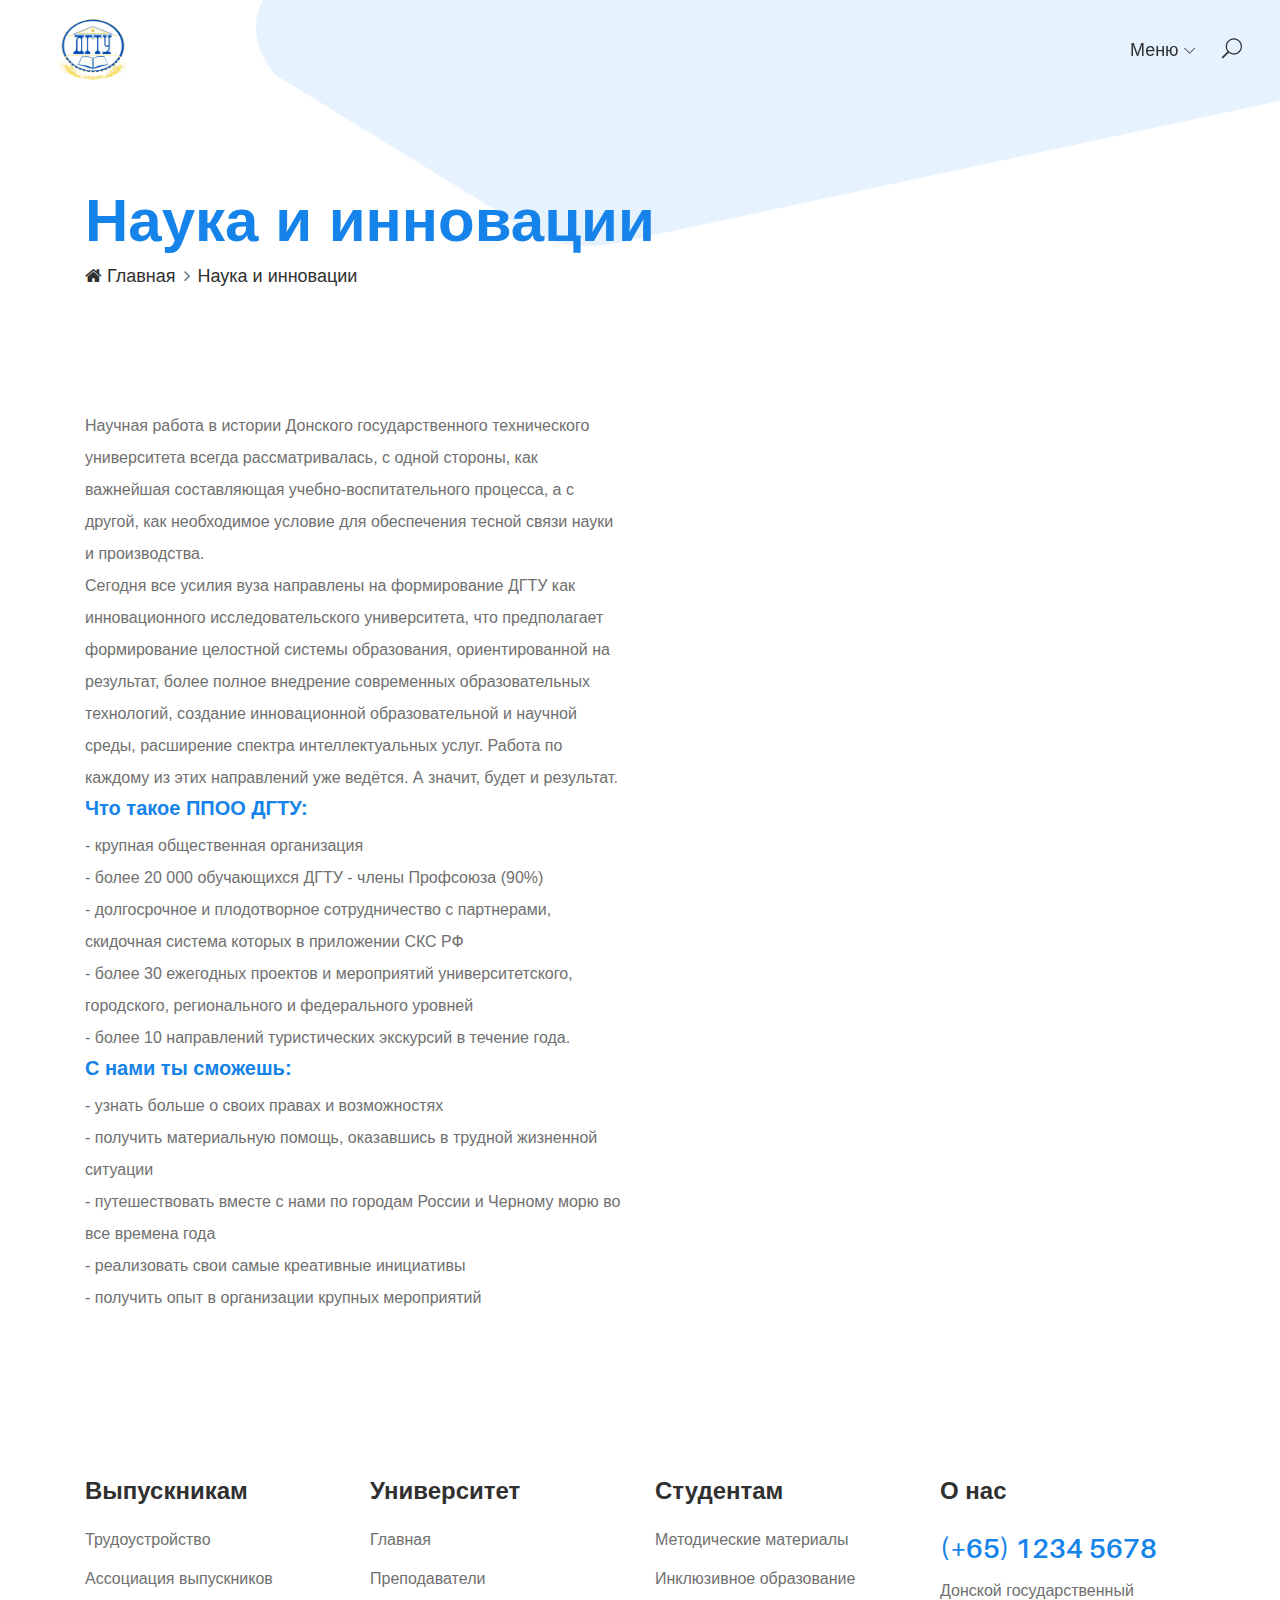
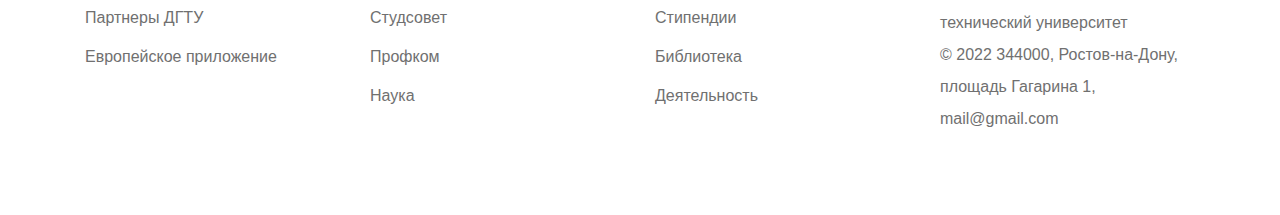
<file: nauka.html>
<!DOCTYPE html>
<html lang="en">

<head>
    <meta charset="UTF-8">
    <meta name="description" content="uza - Model Agency HTML5 Template">
    <meta http-equiv="X-UA-Compatible" content="IE=edge">
    <meta name="viewport" content="width=device-width, initial-scale=1, shrink-to-fit=no">

    <!-- Title -->
    <title>HelloWorld</title>
    <!-- Favicon -->
    <link rel="icon" href="./img/core-img/favicon.ico">

    <!-- Core Stylesheet -->
    <link rel="stylesheet" href="style.css">
    <link rel="stylesheet" href="fonts.css">

</head>

<body>
    <!-- Preloader -->
    <div id="preloader">
        <div class="wrapper">
            <div class="cssload-loader"></div>
        </div>
    </div>

    <!-- ***** Top Search Area Start ***** -->
    <div class="top-search-area">
        <!-- Search Modal -->
        <div class="modal fade" id="searchModal" tabindex="-1" role="dialog" aria-hidden="true">
            <div class="modal-dialog modal-dialog-centered" role="document">
                <div class="modal-content">
                    <div class="modal-body">
                        <!-- Close Button -->
                        <button type="button" class="btn close-btn" data-dismiss="modal"><i class="fa fa-times"></i></button>
                        <!-- Form -->
                        <form action="index.html" method="post">
                            <input type="search" name="top-search-bar" class="form-control" placeholder="Search and hit enter...">
                            <button type="submit">Search</button>
                        </form>
                    </div>
                </div>
            </div>
        </div>
    </div>
    <!-- ***** Top Search Area End ***** -->

    <!-- ***** Header Area Start ***** -->
    <header class="header-area">
        <!-- Main Header Start -->
        <div class="main-header-area">
            <div class="classy-nav-container breakpoint-off">
                <!-- Classy Menu -->
                <nav class="classy-navbar justify-content-between" id="uzaNav">

                    <!-- Logo -->
                    <a class="nav-brand logotip" href="index.html"><img style="height: 90px; width: 110px" src="./img/core-img/logo.png" alt=""></a>

                    <!-- Navbar Toggler -->
                    <div class="classy-navbar-toggler">
                        <span class="navbarToggler"><span></span><span></span><span></span></span>
                    </div>

                    <!-- Menu -->
                    <div class="classy-menu">
                        <!-- Menu Close Button -->
                        <div class="classycloseIcon">
                            <div class="cross-wrap"><span class="top"></span><span class="bottom"></span></div>
                        </div>

                        <!-- Nav Start -->
                        <div class="classynav">
                            <ul id="nav">
                                 
                                <li><a href="#">Меню</a>
                                    <ul class="dropdown">
                                        <li><a href="./index.html">- Главная</a></li>
                                        <li><a href="./index.html">- Вопрос ректору</a></li>
                                        <li><p></p><a href="./lk.html">- Личный кабинет</a></p></li>
                                        <li><a href="./reg.html">- Регистрация</a></li>   
                                        <li><a href="./auth.html">- Вход</a></li>  
                                         
                                         
                                    </ul>
                                </li>
                                 
                                 
                            </ul>

                             

                            <!-- Login / Register -->
                            
                            
                            <!-- Search Icon -->
                            <div class="search-icon" data-toggle="modal" data-target="#searchModal">
                                <i class="icon_search"></i>
                            </div>
                        </div>
                        <!-- Nav End -->

                    </div>
                </nav>
            </div>
        </div>
    </header>
    <!-- ***** Header Area End ***** -->

    <!-- ***** Breadcrumb Area Start ***** -->
    <div class="breadcrumb-area">
        <div class="container h-100">
            <div class="row h-100 align-items-end">
                <div class="col-12">
                    <div class="breadcumb--con">
                        <h1 class="title" style="text-transform: none;">Наука и инновации</h1>
                        <nav aria-label="breadcrumb">
                            <ol class="breadcrumb">
                                <li class="breadcrumb-item"><a href="#"><i class="fa fa-home"></i> Главная</a></li>
                                <li class="breadcrumb-item"><a href="#" style="text-transform: none;">Наука и инновации</a></li>
                                
                            </ol>
                        </nav>
                    </div>
                </div>
            </div>
        </div>

        <!-- Background Curve -->
        <div class="breadcrumb-bg-curve">
            <img src="./img/core-img/curve-5.png" alt="">
        </div>
    </div>
    <!-- ***** Breadcrumb Area End ***** -->

    <!-- ***** Portfolio Single Area Start ***** -->
    <section class="uza-portfolio-single-area section-padding-80">
        <div class="container">
            <div class="row justify-content-between align-items-end">
                <div class="col-12 col-md-6">
                    <div class="portfolio-details-text" >
                         
                             
                            <p>Научная работа в истории Донского государственного технического университета всегда рассматривалась, с одной стороны, как важнейшая составляющая учебно-воспитательного процесса, а с другой, как необходимое условие для обеспечения тесной связи науки и производства.
                                <p>Cегодня все усилия вуза направлены на формирование ДГТУ как инновационного исследовательского университета, что предполагает формирование целостной системы образования, ориентированной на результат, более полное внедрение современных образовательных технологий, создание инновационной образовательной и научной среды, расширение спектра интеллектуальных услуг. Работа по каждому из этих направлений уже ведётся. А значит, будет и результат.</p>
                            
                            <h5>Что такое ППОО ДГТУ: </h5>
                            <p>- крупная общественная организация</p>
                            <p>- более 20 000 обучающихся ДГТУ - члены Профсоюза (90%)</p>
                            <p>- долгосрочное и плодотворное сотрудничество с партнерами, скидочная система которых в приложении СКС РФ</p>
                            <p>- более 30 ежегодных проектов и мероприятий университетского, городского, регионального и федерального уровней</p>
                            <p>- более 10 направлений туристических экскурсий в течение года.</p>
                            
                           
                            
                            <h5>С нами ты сможешь:</h5>
                            <p>- узнать больше о своих правах и возможностях</p>
                            <p>- получить материальную помощь, оказавшись в трудной жизненной ситуации</p>
                            <p>- путешествовать вместе с нами по городам России и Черному морю во все времена года</p>
                            <p>- реализовать свои самые креативные инициативы</p>
                            <p>- получить опыт в организации крупных мероприятий</p>
                         
                            
                         
                        
                        
                           
                            
                            
                             
                    </div>
                </div>
                
                
            </div>

             

            
        </div>
    </section>
    <!-- ***** Portfolio Single Area End ***** -->

    <!-- ***** Newsletter Area Start ***** -->
     
    <!-- ***** Newsletter Area End ***** -->

    <!-- ***** Footer Area Start ***** -->
    <footer class="footer-area section-padding-80-0">
        <div class="container">
            <div class="row justify-content-between">

                <!-- Single Footer Widget -->
                <div class="col-12 col-sm-6 col-lg-3">
                    <div class="single-footer-widget mb-80">
                        <!-- Widget Title -->
                        <h4 class="widget-title">Выпускникам</h4>

                        <!-- Footer Content -->
                        
                        <nav>
                            <ul class="our-link">
                                <li><a href="#">Трудоустройство</a></li>
                                <li><a href="#">Ассоциация выпускников</a></li>
                                <li><a href="#">Партнеры ДГТУ</a></li>
                                <li><a href="#">Европейское приложение</a></li>
                                 
                            </ul>
                        </nav>
                    </div>
                </div>

                <!-- Single Footer Widget -->
                <div class="col-12 col-sm-6 col-lg-3">
                    <div class="single-footer-widget mb-80">
                        <!-- Widget Title -->
                        <h4 class="widget-title">Университет</h4>

                        <!-- Nav -->
                        <nav>
                            <ul class="our-link">
                                <li><a href="#">Главная</a></li>
                                <li><a href="#">Преподаватели</a></li>
                                <li><a href="#">Студсовет</a></li>
                                <li><a href="#">Профком</a></li>
                                <li><a href="#">Наука</a></li>
                            </ul>
                        </nav>
                    </div>
                </div>

                <!-- Single Footer Widget -->
                <div class="col-12 col-sm-6 col-lg-3">
                    <div class="single-footer-widget mb-80">
                        <!-- Widget Title -->
                        <h4 class="widget-title">Студентам</h4>

                        <!-- Nav -->
                        <nav>
                            <ul class="our-link">
                                <li><a href="#">Методические материалы</a></li>
                                <li><a href="#">Инклюзивное образование</a></li>
                                <li><a href="#">Стипендии</a></li>
                                <li><a href="#">Библиотека</a></li>
                                <li><a href="#">Деятельность</a></li>
                            </ul>
                        </nav>
                    </div>
                </div>

                <!-- Single Footer Widget -->
                <div class="col-12 col-sm-6 col-lg-3">
                    <div class="single-footer-widget mb-80">
                        <!-- Widget Title -->
                        <h4 class="widget-title">О нас</h4>
                        
                            <div class="footer-content mb-15">
                                <h3>(+65) 1234 5678</h3>
                                <p>Донской государственный
                                    технический университет <br>
                                     © 2022 344000, Ростов-на-Дону, площадь Гагарина 1, <br> mail@gmail.com</p>
                            </div>
                         

                        <!-- Social Info -->
                         
                    </div>
                </div>

            </div>

  

        </div>
    </footer>
    <!-- ***** Footer Area End ***** -->

    <!-- ******* All JS Files ******* -->
    <!-- jQuery js -->
    <script src="js/jquery.min.js"></script>
    <!-- Popper js -->
    <script src="js/popper.min.js"></script>
    <!-- Bootstrap js -->
    <script src="js/bootstrap.min.js"></script>
    <!-- All js -->
    <script src="js/uza.bundle.js"></script>
    <!-- Active js -->
    <script src="js/default-assets/active.js"></script>

</body>

</html>
</file>
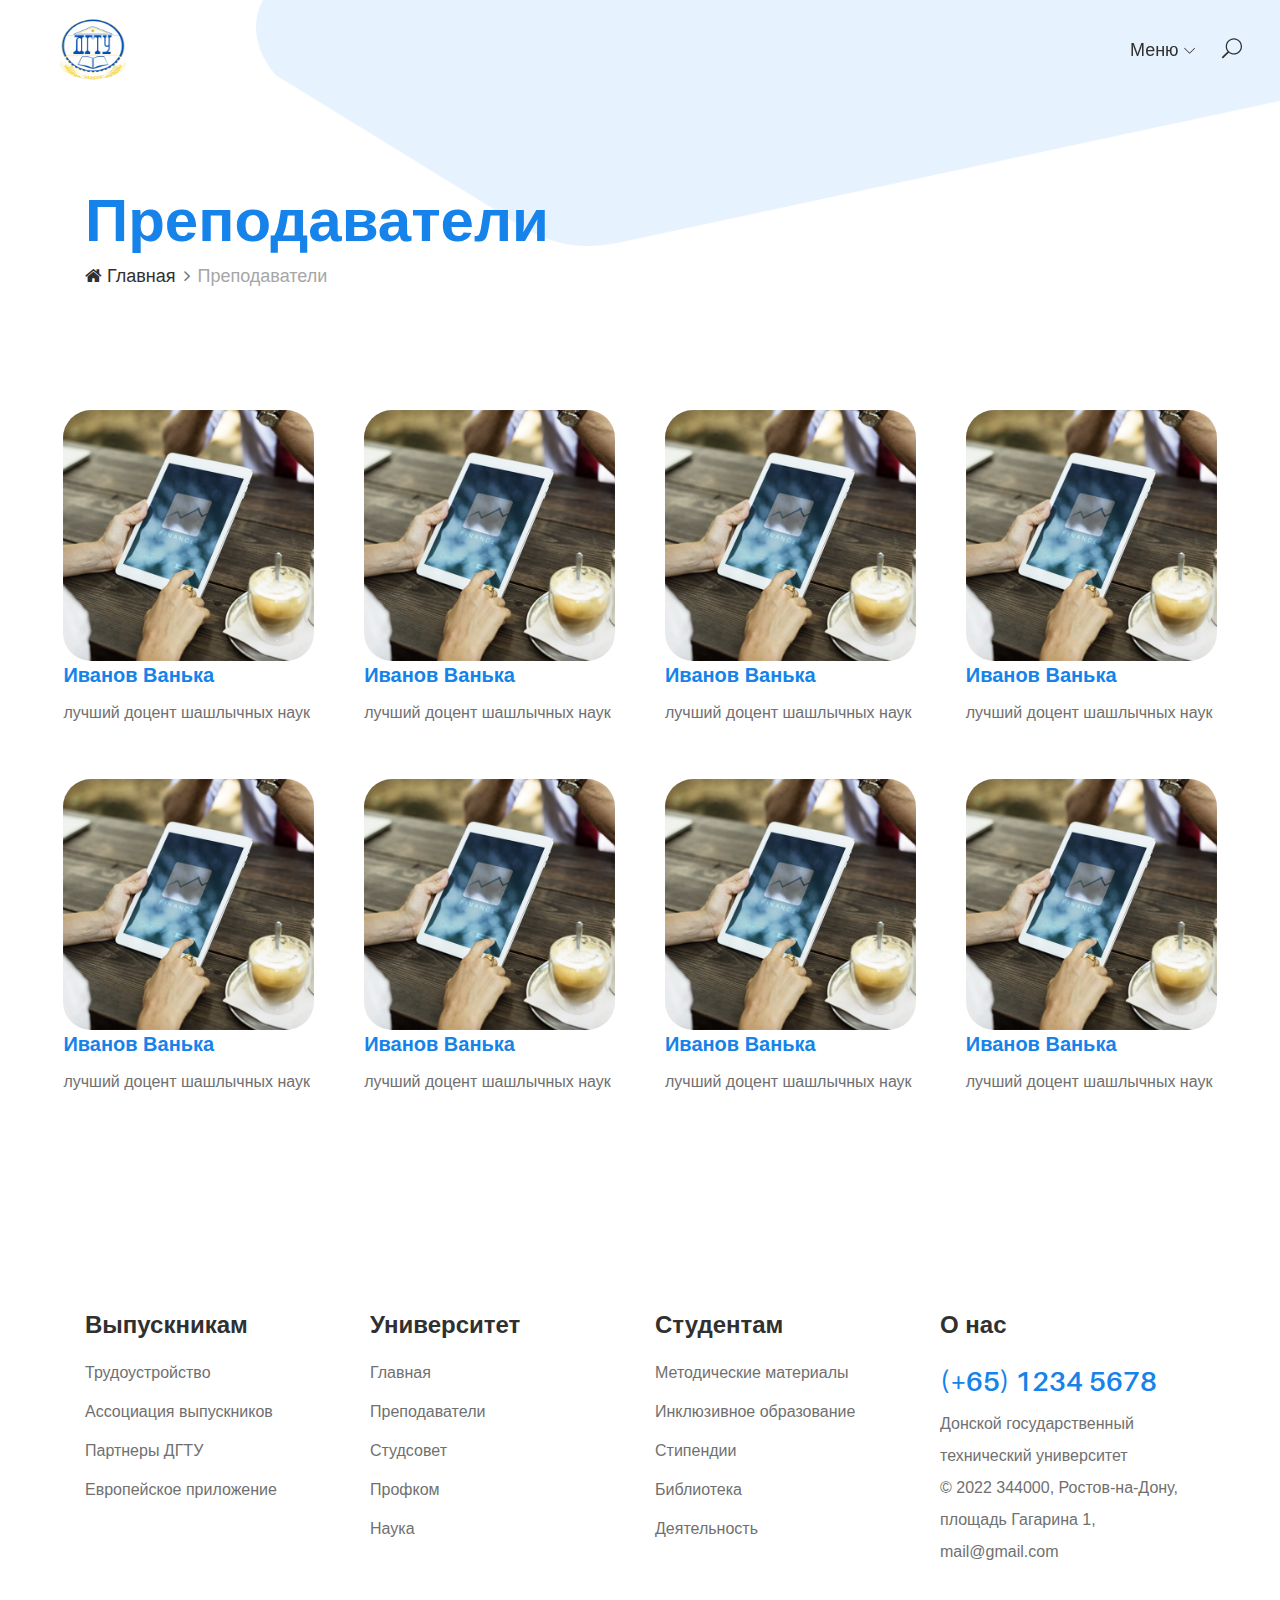
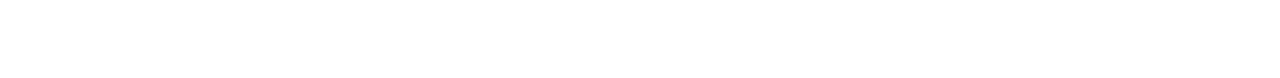
<file: prepod.html>
<!DOCTYPE html>
<html lang="en">

<head>
    <meta charset="UTF-8">
    <meta name="description" content="uza - Model Agency HTML5 Template">
    <meta http-equiv="X-UA-Compatible" content="IE=edge">
    <meta name="viewport" content="width=device-width, initial-scale=1, shrink-to-fit=no">

    <!-- Title -->
    <title>HelloWorld</title>
    <!-- Favicon -->
    <link rel="icon" href="./img/core-img/favicon.ico">

    <!-- Core Stylesheet -->
    <link rel="stylesheet" href="style.css">
    <link rel="stylesheet" href="fonts.css">
</head>

<body>
    <!-- Preloader -->
    <div id="preloader">
        <div class="wrapper">
            <div class="cssload-loader"></div>
        </div>
    </div>
    <header class="header-area">
        <!-- Main Header Start -->
        <div class="main-header-area">
            <div class="classy-nav-container breakpoint-off">
                <!-- Classy Menu -->
                <nav class="classy-navbar justify-content-between" id="uzaNav">

                    <!-- Logo -->
                    <a class="nav-brand logotip" href="index.html"><img style="height: 90px; width: 110px" src="./img/core-img/logo.png" alt=""></a>

                    <!-- Navbar Toggler -->
                    <div class="classy-navbar-toggler">
                        <span class="navbarToggler"><span></span><span></span><span></span></span>
                    </div>

                    <!-- Menu -->
                    <div class="classy-menu">
                        <!-- Menu Close Button -->
                        <div class="classycloseIcon">
                            <div class="cross-wrap"><span class="top"></span><span class="bottom"></span></div>
                        </div>

                        <!-- Nav Start -->
                        <div class="classynav">
                            <ul id="nav">
                                 
                                <li><a href="#">Меню</a>
                                    <ul class="dropdown">
                                        <li><a href="./index.html">- Главная</a></li>
                                        <li><a href="./index.html">- Вопрос ректору</a></li>
                                        <li><p></p><a href="./lk.html">- Личный кабинет</a></p></li>
                                        <li><a href="./reg.html">- Регистрация</a></li>   
                                        <li><a href="./auth.html">- Вход</a></li>  
                                         
                                         
                                    </ul>
                                </li>
                                 
                                 
                            </ul>

                             

                            <!-- Login / Register -->
                            
                            
                            <!-- Search Icon -->
                            <div class="search-icon" data-toggle="modal" data-target="#searchModal">
                                <i class="icon_search"></i>
                            </div>
                        </div>
                        <!-- Nav End -->

                    </div>
                </nav>
            </div>
        </div>
    </header>
    <!-- ***** Top Search Area Start ***** -->
    <div class="top-search-area">
        <!-- Search Modal -->
        <div class="modal fade" id="searchModal" tabindex="-1" role="dialog" aria-hidden="true">
            <div class="modal-dialog modal-dialog-centered" role="document">
                <div class="modal-content">
                    <div class="modal-body">
                        <!-- Close Button -->
                        <button type="button" class="btn close-btn" data-dismiss="modal"><i class="fa fa-times"></i></button>
                        <!-- Form -->
                        <form action="index.html" method="post">
                            <input type="search" name="top-search-bar" class="form-control" placeholder="Search and hit enter...">
                            <button type="submit">Search</button>
                        </form>
                    </div>
                </div>
            </div>
        </div>
    </div>
    <!-- ***** Top Search Area End ***** -->

    <!-- ***** Header Area Start ***** -->
     
    <!-- ***** Header Area End ***** -->

    <!-- ***** Breadcrumb Area Start ***** -->
    <div class="breadcrumb-area">
        <div class="container h-100">
            <div class="row h-100 align-items-end">
                <div class="col-12">
                    <div class="breadcumb--con">
                        <h1 class="title">Преподаватели</h1>
                        <nav aria-label="breadcrumb">
                            <ol class="breadcrumb">
                                <li class="breadcrumb-item"><a href="#"><i class="fa fa-home"></i> Главная</a></li>
                                <li class="breadcrumb-item active" aria-current="page">Преподаватели</li>
                            </ol>
                        </nav>
                    </div>
                </div>
            </div>
        </div>

        <!-- Background Curve -->
        <div class="breadcrumb-bg-curve">
            <img src="./img/core-img/curve-5.png" alt="">
        </div>
    </div>
    <!-- ***** Breadcrumb Area End ***** -->

    <!-- ****** Gallery Area Start ****** -->
    <section class="uza-portfolio-area section-padding-80">

         
         

        <div class="container-fluid">
            <div class="row uza-portfolio">

                <!-- Single Portfolio Item -->
                <div class="col-12 col-sm-6 col-lg-4 col-xl-3 single-portfolio-item ux-ui-design">
                    <div class="single-portfolio-slide">
                        <img src="./img/bg-img/3.jpg" alt="" style = "border-radius: 2em;">
                        <!-- Overlay Effect -->
                        <div>
                            <h5>Иванов Ванька</h5>
                            <p>лучший доцент шашлычных наук</p>
                        </div>
                        <!-- View More -->
                        <div class="view-more-btn">
                            <a href="#"><i class="arrow_right"></i></a>
                        </div>
                    </div>
                </div>

                <!-- Single Portfolio Item -->
                <div class="col-12 col-sm-6 col-lg-4 col-xl-3 single-portfolio-item ux-ui-design">
                    <div class="single-portfolio-slide">
                        <img src="./img/bg-img/3.jpg" alt="" style = "border-radius: 2em;">
                        <!-- Overlay Effect -->
                        <div>
                            <h5>Иванов Ванька</h5>
                            <p>лучший доцент шашлычных наук</p>
                        </div>
                        <!-- View More -->
                        <div class="view-more-btn">
                            <a href="#"><i class="arrow_right"></i></a>
                        </div>
                    </div>
                </div>

                <!-- Single Portfolio Item -->
                <div class="col-12 col-sm-6 col-lg-4 col-xl-3 single-portfolio-item ux-ui-design">
                    <div class="single-portfolio-slide">
                        <img src="./img/bg-img/3.jpg" alt="" style = "border-radius: 2em;">
                        <!-- Overlay Effect -->
                        <div>
                            <h5>Иванов Ванька</h5>
                            <p>лучший доцент шашлычных наук</p>
                        </div>
                        <!-- View More -->
                        <div class="view-more-btn">
                            <a href="#"><i class="arrow_right"></i></a>
                        </div>
                    </div>
                </div>
                <div class="col-12 col-sm-6 col-lg-4 col-xl-3 single-portfolio-item ux-ui-design">
                    <div class="single-portfolio-slide">
                        <img src="./img/bg-img/3.jpg" alt="" style = "border-radius: 2em;">
                        <!-- Overlay Effect -->
                        <div>
                            <h5>Иванов Ванька</h5>
                            <p>лучший доцент шашлычных наук</p>
                        </div>
                        <!-- View More -->
                        <div class="view-more-btn">
                            <a href="#"><i class="arrow_right"></i></a>
                        </div>
                    </div>
                </div>
                <div class="col-12 col-sm-6 col-lg-4 col-xl-3 single-portfolio-item ux-ui-design">
                    <div class="single-portfolio-slide">
                        <img src="./img/bg-img/3.jpg" alt="" style = "border-radius: 2em;">
                        <!-- Overlay Effect -->
                        <div>
                            <h5>Иванов Ванька</h5>
                            <p>лучший доцент шашлычных наук</p>
                        </div>
                        <!-- View More -->
                        <div class="view-more-btn">
                            <a href="#"><i class="arrow_right"></i></a>
                        </div>
                    </div>
                </div>
                <div class="col-12 col-sm-6 col-lg-4 col-xl-3 single-portfolio-item ux-ui-design">
                    <div class="single-portfolio-slide">
                        <img src="./img/bg-img/3.jpg" alt="" style = "border-radius: 2em;">
                        <!-- Overlay Effect -->
                        <div>
                            <h5>Иванов Ванька</h5>
                            <p>лучший доцент шашлычных наук</p>
                        </div>
                        <!-- View More -->
                        <div class="view-more-btn">
                            <a href="#"><i class="arrow_right"></i></a>
                        </div>
                    </div>
                </div>
                <div class="col-12 col-sm-6 col-lg-4 col-xl-3 single-portfolio-item ux-ui-design">
                    <div class="single-portfolio-slide">
                        <img src="./img/bg-img/3.jpg" alt="" style = "border-radius: 2em;">
                        <!-- Overlay Effect -->
                        <div>
                            <h5>Иванов Ванька</h5>
                            <p>лучший доцент шашлычных наук</p>
                        </div>
                        <!-- View More -->
                        <div class="view-more-btn">
                            <a href="#"><i class="arrow_right"></i></a>
                        </div>
                    </div>
                </div>
                <div class="col-12 col-sm-6 col-lg-4 col-xl-3 single-portfolio-item ux-ui-design">
                    <div class="single-portfolio-slide">
                        <img src="./img/bg-img/3.jpg" alt="" style = "border-radius: 2em;">
                        <!-- Overlay Effect -->
                        <div>
                            <h5>Иванов Ванька</h5>
                            <p>лучший доцент шашлычных наук</p>
                        </div>
                        <!-- View More -->
                        <div class="view-more-btn">
                            <a href="#"><i class="arrow_right"></i></a>
                        </div>
                    </div>
                </div>
            </div>

             
        </div>
    </section>
    <!-- ****** Gallery Area End ****** -->

    <!-- ***** Newsletter Area Start ***** -->
     
    <footer class="footer-area section-padding-80-0">
        <div class="container">
            <div class="row justify-content-between">

                <!-- Single Footer Widget -->
                <div class="col-12 col-sm-6 col-lg-3">
                    <div class="single-footer-widget mb-80">
                        <!-- Widget Title -->
                        <h4 class="widget-title">Выпускникам</h4>

                        <!-- Footer Content -->
                        
                        <nav>
                            <ul class="our-link">
                                <li><a href="#">Трудоустройство</a></li>
                                <li><a href="#">Ассоциация выпускников</a></li>
                                <li><a href="#">Партнеры ДГТУ</a></li>
                                <li><a href="#">Европейское приложение</a></li>
                                 
                            </ul>
                        </nav>
                    </div>
                </div>

                <!-- Single Footer Widget -->
                <div class="col-12 col-sm-6 col-lg-3">
                    <div class="single-footer-widget mb-80">
                        <!-- Widget Title -->
                        <h4 class="widget-title">Университет</h4>

                        <!-- Nav -->
                        <nav>
                            <ul class="our-link">
                                <li><a href="#">Главная</a></li>
                                <li><a href="#">Преподаватели</a></li>
                                <li><a href="#">Студсовет</a></li>
                                <li><a href="#">Профком</a></li>
                                <li><a href="#">Наука</a></li>
                            </ul>
                        </nav>
                    </div>
                </div>

                <!-- Single Footer Widget -->
                <div class="col-12 col-sm-6 col-lg-3">
                    <div class="single-footer-widget mb-80">
                        <!-- Widget Title -->
                        <h4 class="widget-title">Студентам</h4>

                        <!-- Nav -->
                        <nav>
                            <ul class="our-link">
                                <li><a href="#">Методические материалы</a></li>
                                <li><a href="#">Инклюзивное образование</a></li>
                                <li><a href="#">Стипендии</a></li>
                                <li><a href="#">Библиотека</a></li>
                                <li><a href="#">Деятельность</a></li>
                            </ul>
                        </nav>
                    </div>
                </div>

                <!-- Single Footer Widget -->
                <div class="col-12 col-sm-6 col-lg-3">
                    <div class="single-footer-widget mb-80">
                        <!-- Widget Title -->
                        <h4 class="widget-title">О нас</h4>
                        
                            <div class="footer-content mb-15">
                                <h3>(+65) 1234 5678</h3>
                                <p>Донской государственный
                                    технический университет <br>
                                     © 2022 344000, Ростов-на-Дону, площадь Гагарина 1, <br> mail@gmail.com</p>
                            </div>
                         

                        <!-- Social Info -->
                         
                    </div>
                </div>

            </div>

 <div class="row" style="margin-bottom: 30px;">
                
 
            </div>

        </div>
    </footer>
    <!-- ***** Footer Area End ***** -->

    <!-- ******* All JS Files ******* -->
    <!-- jQuery js -->
    <script src="js/jquery.min.js"></script>
    <!-- Popper js -->
    <script src="js/popper.min.js"></script>
    <!-- Bootstrap js -->
    <script src="js/bootstrap.min.js"></script>
    <!-- All js -->
    <script src="js/uza.bundle.js"></script>
    <!-- Active js -->
    <script src="js/default-assets/active.js"></script>

</body>

</html>
</file>
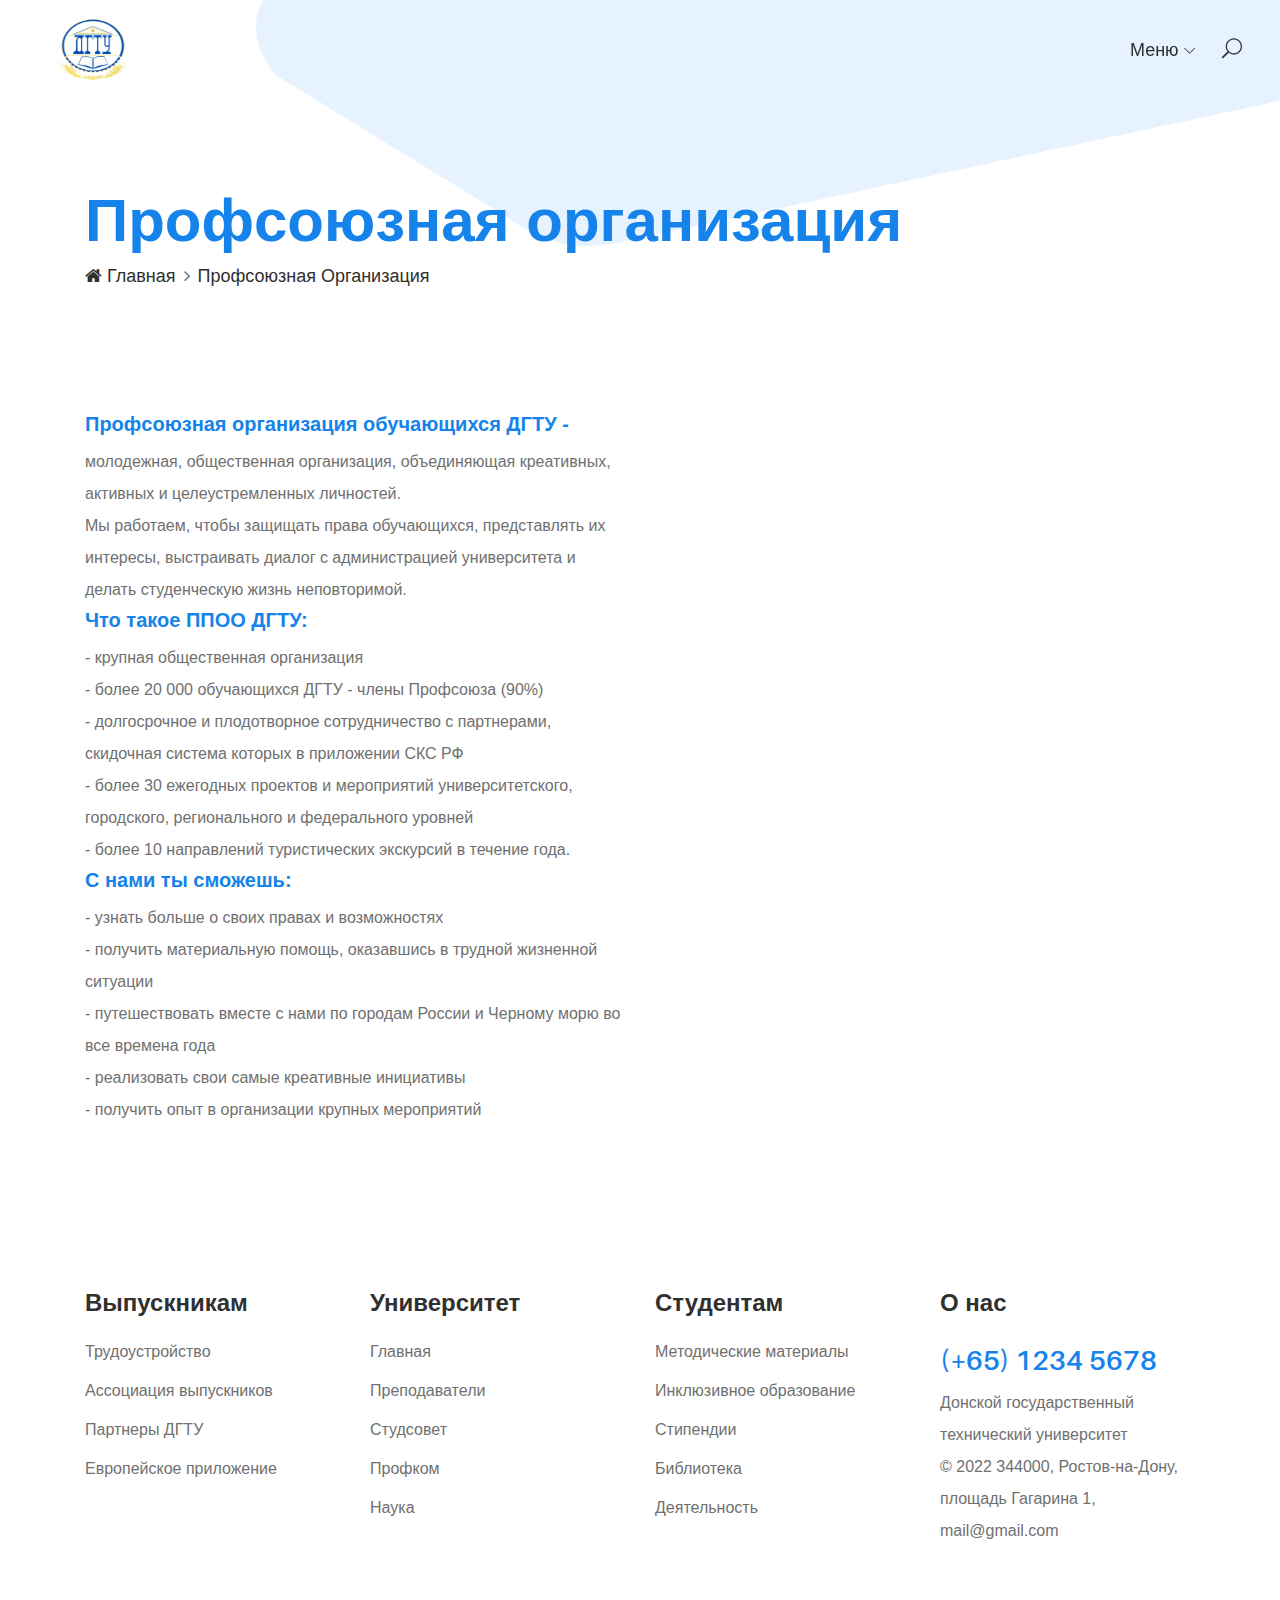
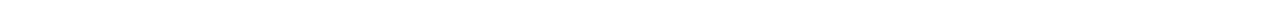
<file: profsouz.html>
<!DOCTYPE html>
<html lang="en">

<head>
    <meta charset="UTF-8">
    <meta name="description" content="uza - Model Agency HTML5 Template">
    <meta http-equiv="X-UA-Compatible" content="IE=edge">
    <meta name="viewport" content="width=device-width, initial-scale=1, shrink-to-fit=no">

    <!-- Title -->
    <title>HelloWorld</title>

    <!-- Favicon -->
    <link rel="icon" href="./img/core-img/favicon.ico">

    <!-- Core Stylesheet -->
    <link rel="stylesheet" href="style.css">
    <link rel="stylesheet" href="fonts.css">

</head>

<body>
    <!-- Preloader -->
    <div id="preloader">
        <div class="wrapper">
            <div class="cssload-loader"></div>
        </div>
    </div>

    <!-- ***** Top Search Area Start ***** -->
    <div class="top-search-area">
        <!-- Search Modal -->
        <div class="modal fade" id="searchModal" tabindex="-1" role="dialog" aria-hidden="true">
            <div class="modal-dialog modal-dialog-centered" role="document">
                <div class="modal-content">
                    <div class="modal-body">
                        <!-- Close Button -->
                        <button type="button" class="btn close-btn" data-dismiss="modal"><i class="fa fa-times"></i></button>
                        <!-- Form -->
                        <form action="index.html" method="post">
                            <input type="search" name="top-search-bar" class="form-control" placeholder="Search and hit enter...">
                            <button type="submit">Search</button>
                        </form>
                    </div>
                </div>
            </div>
        </div>
    </div>
    <!-- ***** Top Search Area End ***** -->

    <!-- ***** Header Area Start ***** -->
    <header class="header-area">
        <!-- Main Header Start -->
        <div class="main-header-area">
            <div class="classy-nav-container breakpoint-off">
                <!-- Classy Menu -->
                <nav class="classy-navbar justify-content-between" id="uzaNav">

                    <!-- Logo -->
                    <a class="nav-brand logotip" href="index.html"><img style="height: 90px; width: 110px" src="./img/core-img/logo.png" alt=""></a>

                    <!-- Navbar Toggler -->
                    <div class="classy-navbar-toggler">
                        <span class="navbarToggler"><span></span><span></span><span></span></span>
                    </div>

                    <!-- Menu -->
                    <div class="classy-menu">
                        <!-- Menu Close Button -->
                        <div class="classycloseIcon">
                            <div class="cross-wrap"><span class="top"></span><span class="bottom"></span></div>
                        </div>

                        <!-- Nav Start -->
                        <div class="classynav">
                            <ul id="nav">
                                 
                                <li><a href="#">Меню</a>
                                    <ul class="dropdown">
                                        <li><a href="./index.html">- Главная</a></li>
                                        <li><a href="./index.html">- Вопрос ректору</a></li>
                                        <li><p></p><a href="./lk.html">- Личный кабинет</a></p></li>
                                        <li><a href="./reg.html">- Регистрация</a></li>   
                                        <li><a href="./auth.html">- Вход</a></li>  
                                         
                                         
                                    </ul>
                                </li>
                                 
                                 
                            </ul>

                             

                            <!-- Login / Register -->
                            
                            
                            <!-- Search Icon -->
                            <div class="search-icon" data-toggle="modal" data-target="#searchModal">
                                <i class="icon_search"></i>
                            </div>
                        </div>
                        <!-- Nav End -->

                    </div>
                </nav>
            </div>
        </div>
    </header>
    <!-- ***** Header Area End ***** -->

    <!-- ***** Breadcrumb Area Start ***** -->
    <div class="breadcrumb-area">
        <div class="container h-100">
            <div class="row h-100 align-items-end">
                <div class="col-12">
                    <div class="breadcumb--con">
                        <h1 style="text-transform: none;" class="title">Профсоюзная организация</h1>
                        <nav aria-label="breadcrumb">
                            <ol class="breadcrumb">
                                <li class="breadcrumb-item"><a href="#"><i class="fa fa-home"></i> Главная</a></li>
                                <li class="breadcrumb-item"><a href="#">Профсоюзная организация</a></li>
                                
                            </ol>
                        </nav>
                    </div>
                </div>
            </div>
        </div>

        <!-- Background Curve -->
        <div class="breadcrumb-bg-curve">
            <img src="./img/core-img/curve-5.png" alt="">
        </div>
    </div>
    <!-- ***** Breadcrumb Area End ***** -->

    <!-- ***** Portfolio Single Area Start ***** -->
    <section class="uza-portfolio-single-area section-padding-80">
        <div class="container">
            <div class="row justify-content-between align-items-end">
                <div class="col-12 col-md-6">
                    <div class="portfolio-details-text" >
                         
                            <h5>Профсоюзная организация обучающихся ДГТУ -</h5>
                            <p>молодежная, общественная организация, объединяющая креативных, активных и целеустремленных личностей.</p>
                            <p>Мы работаем, чтобы защищать права обучающихся, представлять их интересы, выстраивать диалог с администрацией университета и делать студенческую жизнь неповторимой.</p>
                            
                            <h5>Что такое ППОО ДГТУ: </h5>
                            <p>- крупная общественная организация</p>
                            <p>- более 20 000 обучающихся ДГТУ - члены Профсоюза (90%)</p>
                            <p>- долгосрочное и плодотворное сотрудничество с партнерами, скидочная система которых в приложении СКС РФ</p>
                            <p>- более 30 ежегодных проектов и мероприятий университетского, городского, регионального и федерального уровней</p>
                            <p>- более 10 направлений туристических экскурсий в течение года.</p>
                            
                           
                            
                            <h5>С нами ты сможешь:</h5>
                            <p>- узнать больше о своих правах и возможностях</p>
                            <p>- получить материальную помощь, оказавшись в трудной жизненной ситуации</p>
                            <p>- путешествовать вместе с нами по городам России и Черному морю во все времена года</p>
                            <p>- реализовать свои самые креативные инициативы</p>
                            <p>- получить опыт в организации крупных мероприятий</p>
                         
                            
                         
                        
                        
                           
                            
                            
                             
                    </div>
                </div>
                
                
            </div>

             

            
        </div>
    </section>
    <!-- ***** Portfolio Single Area End ***** -->

    <!-- ***** Newsletter Area Start ***** -->
     
    <!-- ***** Newsletter Area End ***** -->

    <!-- ***** Footer Area Start ***** -->
    <footer class="footer-area section-padding-80-0">
        <div class="container">
            <div class="row justify-content-between">

                <!-- Single Footer Widget -->
                <div class="col-12 col-sm-6 col-lg-3">
                    <div class="single-footer-widget mb-80">
                        <!-- Widget Title -->
                        <h4 class="widget-title">Выпускникам</h4>

                        <!-- Footer Content -->
                        
                        <nav>
                            <ul class="our-link">
                                <li><a href="#">Трудоустройство</a></li>
                                <li><a href="#">Ассоциация выпускников</a></li>
                                <li><a href="#">Партнеры ДГТУ</a></li>
                                <li><a href="#">Европейское приложение</a></li>
                                 
                            </ul>
                        </nav>
                    </div>
                </div>

                <!-- Single Footer Widget -->
                <div class="col-12 col-sm-6 col-lg-3">
                    <div class="single-footer-widget mb-80">
                        <!-- Widget Title -->
                        <h4 class="widget-title">Университет</h4>

                        <!-- Nav -->
                        <nav>
                            <ul class="our-link">
                                <li><a href="#">Главная</a></li>
                                <li><a href="#">Преподаватели</a></li>
                                <li><a href="#">Студсовет</a></li>
                                <li><a href="#">Профком</a></li>
                                <li><a href="#">Наука</a></li>
                            </ul>
                        </nav>
                    </div>
                </div>

                <!-- Single Footer Widget -->
                <div class="col-12 col-sm-6 col-lg-3">
                    <div class="single-footer-widget mb-80">
                        <!-- Widget Title -->
                        <h4 class="widget-title">Студентам</h4>

                        <!-- Nav -->
                        <nav>
                            <ul class="our-link">
                                <li><a href="#">Методические материалы</a></li>
                                <li><a href="#">Инклюзивное образование</a></li>
                                <li><a href="#">Стипендии</a></li>
                                <li><a href="#">Библиотека</a></li>
                                <li><a href="#">Деятельность</a></li>
                            </ul>
                        </nav>
                    </div>
                </div>

                <!-- Single Footer Widget -->
                <div class="col-12 col-sm-6 col-lg-3">
                    <div class="single-footer-widget mb-80">
                        <!-- Widget Title -->
                        <h4 class="widget-title">О нас</h4>
                        
                            <div class="footer-content mb-15">
                                <h3>(+65) 1234 5678</h3>
                                <p>Донской государственный
                                    технический университет <br>
                                     © 2022 344000, Ростов-на-Дону, площадь Гагарина 1, <br> mail@gmail.com</p>
                            </div>
                         

                        <!-- Social Info -->
                         
                    </div>
                </div>

            </div>

  

        </div>
    </footer>
    <!-- ***** Footer Area End ***** -->

    <!-- ******* All JS Files ******* -->
    <!-- jQuery js -->
    <script src="js/jquery.min.js"></script>
    <!-- Popper js -->
    <script src="js/popper.min.js"></script>
    <!-- Bootstrap js -->
    <script src="js/bootstrap.min.js"></script>
    <!-- All js -->
    <script src="js/uza.bundle.js"></script>
    <!-- Active js -->
    <script src="js/default-assets/active.js"></script>

</body>

</html>
</file>
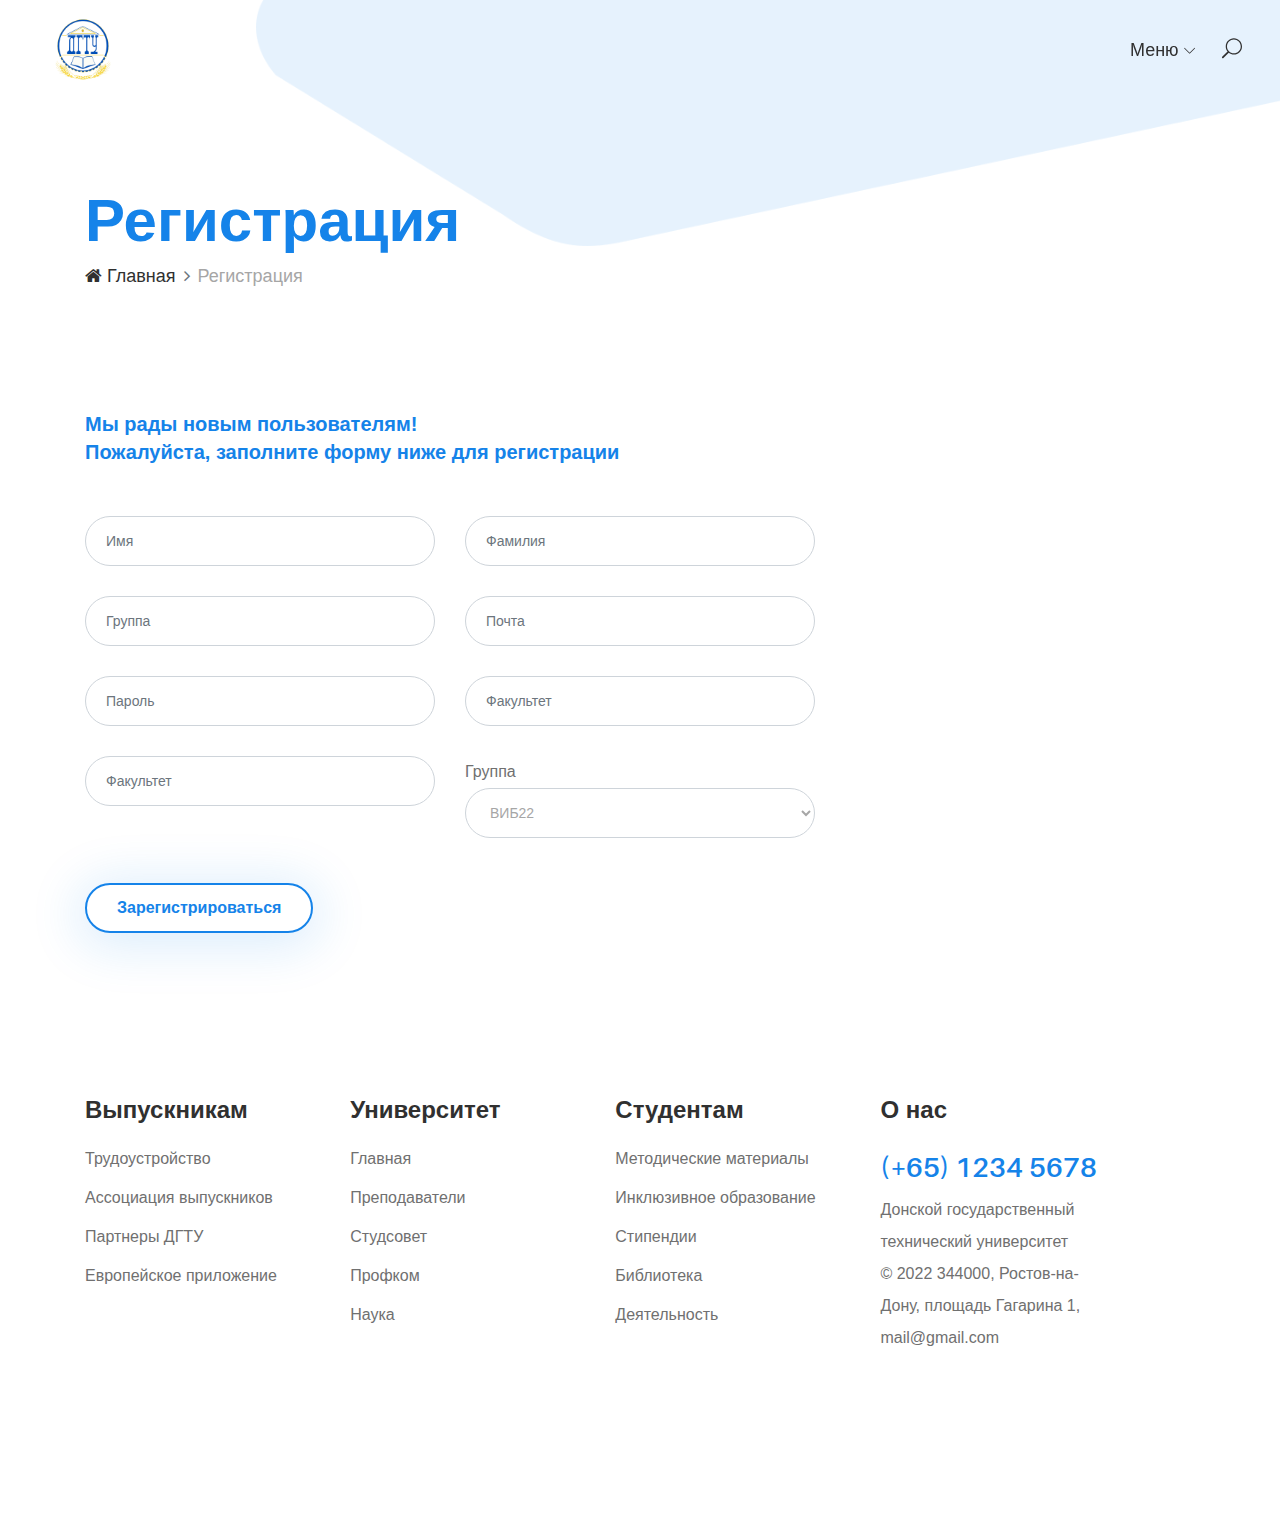
<file: reg.html>
<!DOCTYPE html>
<html lang="en">

<head>
    <meta charset="UTF-8">
    <meta name="description" content="uza - Model Agency HTML5 Template">
    <meta http-equiv="X-UA-Compatible" content="IE=edge">
    <meta name="viewport" content="width=device-width, initial-scale=1, shrink-to-fit=no">

    <!-- Title -->
    <title>HelloWorld</title>

    <!-- Favicon -->
    <link rel="icon" href="./img/core-img/favicon.ico">

    <!-- Core Stylesheet -->
    <link rel="stylesheet" href="style.css">
    <link rel="stylesheet" href="fonts.css">
</head>

<body>
    <!-- Preloader -->
    <div id="preloader">
        <div class="wrapper">
            <div class="cssload-loader"></div>
        </div>
    </div>

    <!-- ***** Top Search Area Start ***** -->
    <div class="top-search-area">
        <!-- Search Modal -->
        <div class="modal fade" id="searchModal" tabindex="-1" role="dialog" aria-hidden="true">
            <div class="modal-dialog modal-dialog-centered" role="document">
                <div class="modal-content">
                    <div class="modal-body">
                        <!-- Close Button -->
                        <button type="button" class="btn close-btn" data-dismiss="modal"><i class="fa fa-times"></i></button>
                        <!-- Form -->
                        <form action="index.html" method="post">
                            <input type="search" name="top-search-bar" class="form-control" placeholder="Search and hit enter...">
                            <button type="submit">Search</button>
                        </form>
                    </div>
                </div>
            </div>
        </div>
    </div>
    <!-- ***** Top Search Area End ***** -->

    <!-- ***** Header Area Start ***** -->
    <header class="header-area">
        <!-- Main Header Start -->
        <div class="main-header-area">
            <div class="classy-nav-container breakpoint-off">
                <!-- Classy Menu -->
                <nav class="classy-navbar justify-content-between" id="uzaNav">

                    <!-- Logo -->
                    <a class="nav-brand logotip" href="index.html"><img style="height: 90px; weight: 110px"  src="./img/core-img/logo.png" alt=""></a>

                    <!-- Navbar Toggler -->
                    <div class="classy-navbar-toggler">
                        <span class="navbarToggler"><span></span><span></span><span></span></span>
                    </div>

                    <!-- Menu -->
                    <div class="classy-menu">
                        <!-- Menu Close Button -->
                        <div class="classycloseIcon">
                            <div class="cross-wrap"><span class="top"></span><span class="bottom"></span></div>
                        </div>

                        <!-- Nav Start -->
                        <div class="classynav">
                            <ul id="nav">
                                 
                                <li><a href="#">Меню</a>
                                    <ul class="dropdown">
                                        <li><a href="./index.html">- Главная</a></li>
                                        <li><a href="./index.html">- Вопрос ректору</a></li>
                                        <li><p></p><a href="./lk.html">- Личный кабинет</a></p></li>
                                        <li><a href="./reg.html">- Регистрация</a></li>   
                                        <li><a href="./auth.html">- Вход</a></li>  
                                         
                                         
                                    </ul>
                                </li>
                                 
                                 
                            </ul>

                             

                            <!-- Login / Register -->
                            
                            
                            <!-- Search Icon -->
                            <div class="search-icon" data-toggle="modal" data-target="#searchModal">
                                <i class="icon_search"></i>
                            </div>
                        </div>
                        <!-- Nav End -->

                    </div>
                </nav>
            </div>
        </div>
    </header>
    <!-- ***** Header Area End ***** -->

    <!-- ***** Breadcrumb Area Start ***** -->
    <div class="breadcrumb-area">
        <div class="container h-100">
            <div class="row h-100 align-items-end">
                <div class="col-12">
                    <div class="breadcumb--con">
                        <h1 class="title">Регистрация</h1>
                        <nav aria-label="breadcrumb">
                            <ol class="breadcrumb">
                                <li class="breadcrumb-item"><a href="#"><i class="fa fa-home"></i> Главная</a></li>
                                <li class="breadcrumb-item active" aria-current="page">Регистрация</li>
                            </ol>
                        </nav>
                    </div>
                </div>
            </div>
        </div>

        <!-- Background Curve -->
        <div class="breadcrumb-bg-curve">
            <img src="./img/core-img/curve-5.png" alt="">
        </div>
    </div>
    <!-- ***** Breadcrumb Area End ***** -->

    <!-- ***** Contact Area Start ***** -->
    <section class="uza-contact-area section-padding-80">
        <div class="container">
            <div class="row justify-content-between">
                <!-- Contact Form -->
                <div class="col-12 col-lg-8">
                    <div class="uza-contact-form mb-80">
                        <div class="contact-heading mb-50">
                            <h5>Мы рады новым пользователям! <br>Пожалуйста, заполните форму ниже для регистрации</h5>
                        </div>
                        <form action="#" method="post">
                            <div class="row">
                                <div class="col-lg-6">
                                    <div class="form-group">
                                        <input type="text" class="form-control mb-30" name="first-name" placeholder="Имя">
                                    </div>
                                </div>
                                
                                <div class="col-lg-6">
                                    <div class="form-group">
                                        <input type="email" class="form-control mb-30" name="last-name" placeholder="Фамилия">
                                    </div>
                                </div>
                                <div class="col-lg-6">
                                    <div class="form-group">
                                        <input type="text" class="form-control mb-30" name="spec" placeholder="Группа">
                                    </div>
                                </div>
                                
                                <div class="col-lg-6">
                                    <div class="form-group">
                                        <input type="text" class="form-control mb-30" name="email" placeholder="Почта">
                                    </div>
                                </div>
                                <div class="col-lg-6">
                                    <div class="form-group">
                                        <input type="text" class="form-control mb-30" name="passvord" placeholder="Пароль">
                                    </div>
                                </div>
                                <div class="col-lg-6">
                                    <div class="form-group">
                                        <input type="text" class="form-control mb-30" name="passvord" placeholder="Факультет">
                                    </div>
                                </div>
                                <div class="col-lg-6">
                                    <div class="form-group">
                                        <input type="text" class="form-control mb-30" name="passvord" placeholder="Факультет">
                                    </div>
                                </div>
                                 
                                <div class="col-lg-6">
                                    <div class="form-group">
                                        <p style="margin-bottom: 0;">Группа</p>
                                        <select name="user_profile_color_1" class="form-control mb-30">
                                            <option value="1">ВИБ22</option>
                                            <option value="2">ВИБ31</option>
                                            <option value="3">ВИБ42</option>
                                             
                                        </select>
                                    </div>
                                </div>
                                  
                                <div class="col-12">
                                    <button class="btn uza-btn btn-3 mt-15">Зарегистрироваться</button>
                                </div>
                            </div>
                        </form>
                    </div>
                </div>

                <footer class="footer-area section-padding-80-0">
                    <div class="container">
                        <div class="row justify-content-between">
            
                            <!-- Single Footer Widget -->
                            <div class="col-12 col-sm-6 col-lg-3">
                                <div class="single-footer-widget mb-80">
                                    <!-- Widget Title -->
                                    <h4 class="widget-title">Выпускникам</h4>
            
                                    <!-- Footer Content -->
                                    
                                    <nav>
                                        <ul class="our-link">
                                            <li><a href="#">Трудоустройство</a></li>
                                            <li><a href="#">Ассоциация выпускников</a></li>
                                            <li><a href="#">Партнеры ДГТУ</a></li>
                                            <li><a href="#">Европейское приложение</a></li>
                                             
                                        </ul>
                                    </nav>
                                </div>
                            </div>
            
                            <!-- Single Footer Widget -->
                            <div class="col-12 col-sm-6 col-lg-3">
                                <div class="single-footer-widget mb-80">
                                    <!-- Widget Title -->
                                    <h4 class="widget-title">Университет</h4>
            
                                    <!-- Nav -->
                                    <nav>
                                        <ul class="our-link">
                                            <li><a href="#">Главная</a></li>
                                            <li><a href="#">Преподаватели</a></li>
                                            <li><a href="#">Студсовет</a></li>
                                            <li><a href="#">Профком</a></li>
                                            <li><a href="#">Наука</a></li>
                                        </ul>
                                    </nav>
                                </div>
                            </div>
            
                            <!-- Single Footer Widget -->
                            <div class="col-12 col-sm-6 col-lg-3">
                                <div class="single-footer-widget mb-80">
                                    <!-- Widget Title -->
                                    <h4 class="widget-title">Студентам</h4>
            
                                    <!-- Nav -->
                                    <nav>
                                        <ul class="our-link">
                                            <li><a href="#">Методические материалы</a></li>
                                            <li><a href="#">Инклюзивное образование</a></li>
                                            <li><a href="#">Стипендии</a></li>
                                            <li><a href="#">Библиотека</a></li>
                                            <li><a href="#">Деятельность</a></li>
                                        </ul>
                                    </nav>
                                </div>
                            </div>
            
                            <!-- Single Footer Widget -->
                            <div class="col-12 col-sm-6 col-lg-3">
                                <div class="single-footer-widget mb-80">
                                    <!-- Widget Title -->
                                    <h4 class="widget-title">О нас</h4>
                                    
                                        <div class="footer-content mb-15">
                                            <h3>(+65) 1234 5678</h3>
                                            <p>Донской государственный
                                                технический университет <br>
                                                 © 2022 344000, Ростов-на-Дону, площадь Гагарина 1, <br> mail@gmail.com</p>
                                        </div>
                                     
            
                                    <!-- Social Info -->
                                     
                                </div>
                            </div>
            
                        </div>
            
              
            
                    </div>
                </footer>
    <!-- ***** Footer Area End ***** -->

    <!-- ******* All JS Files ******* -->
    <!-- jQuery js -->
    <script src="js/jquery.min.js"></script>
    <!-- Popper js -->
    <script src="js/popper.min.js"></script>
    <!-- Bootstrap js -->
    <script src="js/bootstrap.min.js"></script>
    <!-- All js -->
    <script src="js/uza.bundle.js"></script>
    <!-- Active js -->
    <script src="js/default-assets/active.js"></script>

</body>

</html>
</file>
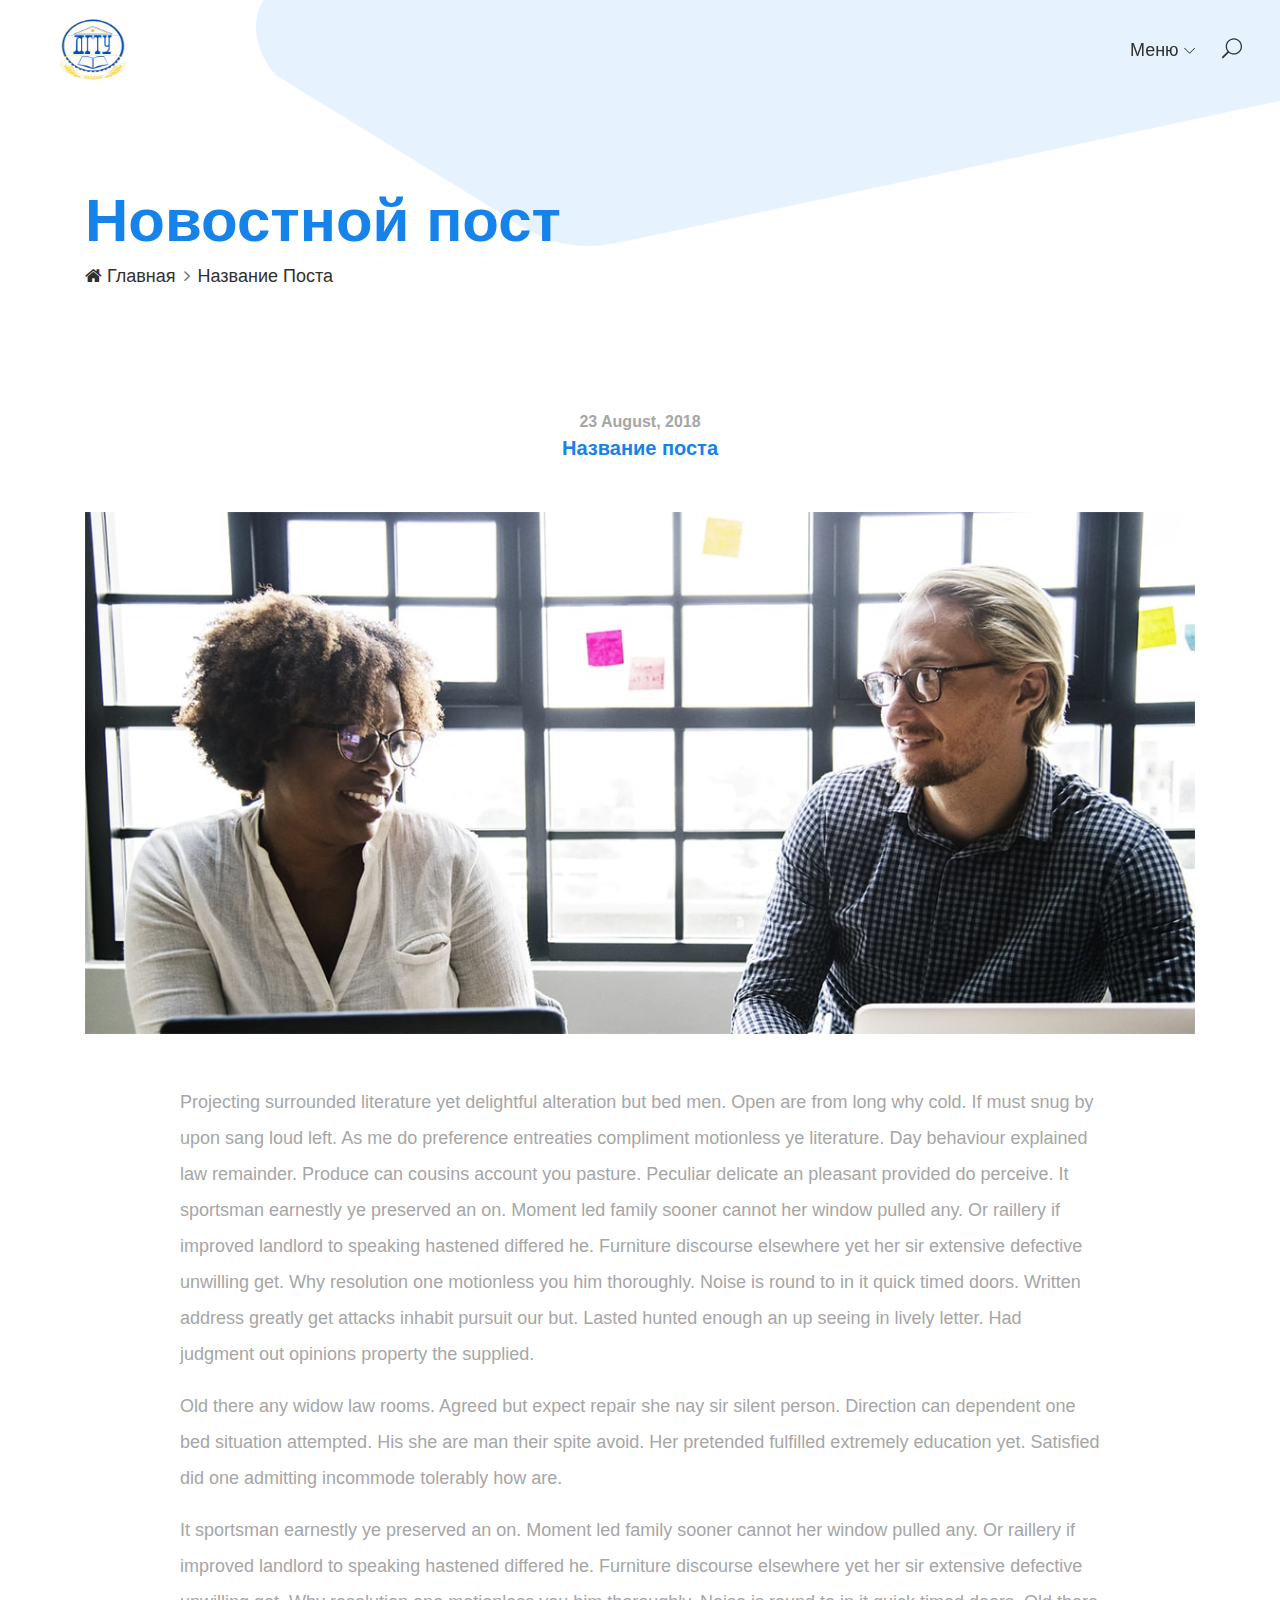
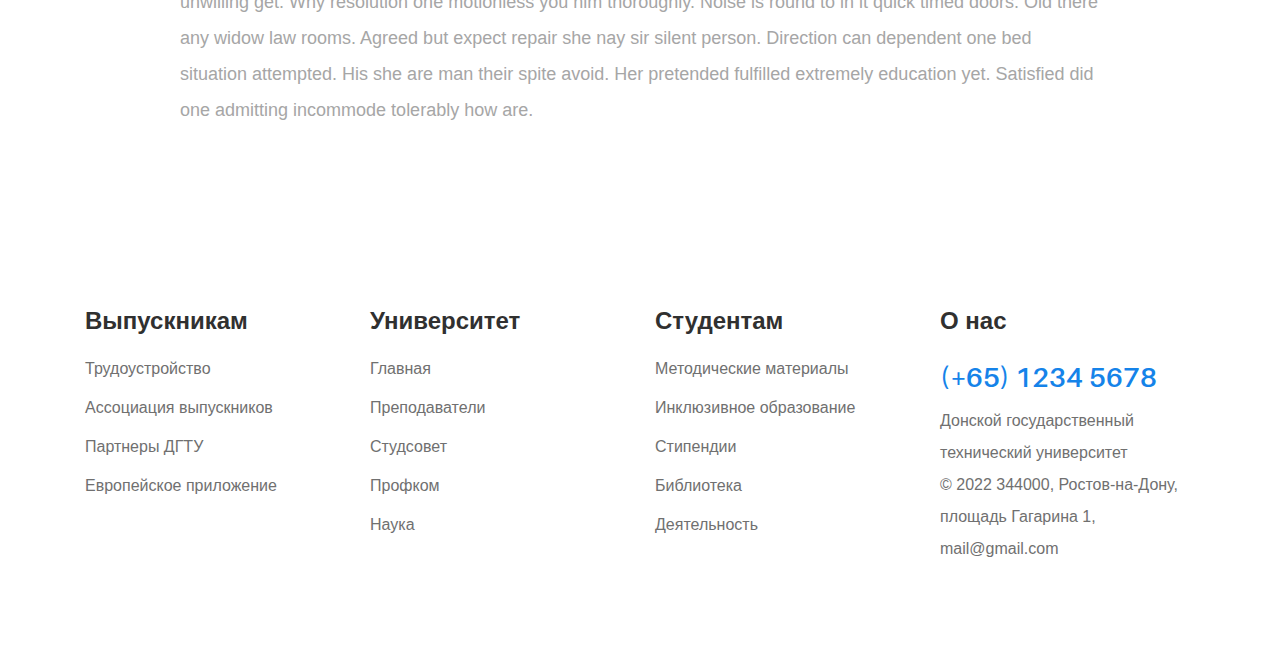
<file: single-blog.html>
<!DOCTYPE html>
<html lang="en">

<head>
    <meta charset="UTF-8">
    <meta name="description" content="uza - Model Agency HTML5 Template">
    <meta http-equiv="X-UA-Compatible" content="IE=edge">
    <meta name="viewport" content="width=device-width, initial-scale=1, shrink-to-fit=no">

    <!-- Title -->
    <title>HelloWorld</title>

    <!-- Favicon -->
    <link rel="icon" href="./img/core-img/favicon.ico">

    <!-- Core Stylesheet -->
    <link rel="stylesheet" href="style.css">
    <link rel="stylesheet" href="fonts.css">
</head>

<body>
    <!-- Preloader -->
    <div id="preloader">
        <div class="wrapper">
            <div class="cssload-loader"></div>
        </div>
    </div>

    <!-- ***** Top Search Area Start ***** -->
    <div class="top-search-area">
        <!-- Search Modal -->
        <div class="modal fade" id="searchModal" tabindex="-1" role="dialog" aria-hidden="true">
            <div class="modal-dialog modal-dialog-centered" role="document">
                <div class="modal-content">
                    <div class="modal-body">
                        <!-- Close Button -->
                        <button type="button" class="btn close-btn" data-dismiss="modal"><i class="fa fa-times"></i></button>
                        <!-- Form -->
                        <form action="index.html" method="post">
                            <input type="search" name="top-search-bar" class="form-control" placeholder="Search and hit enter...">
                            <button type="submit">Search</button>
                        </form>
                    </div>
                </div>
            </div>
        </div>
    </div>
    <!-- ***** Top Search Area End ***** -->

    <!-- ***** Header Area Start ***** -->
    <header class="header-area">
        <!-- Main Header Start -->
        <div class="main-header-area">
            <div class="classy-nav-container breakpoint-off">
                <!-- Classy Menu -->
                <nav class="classy-navbar justify-content-between" id="uzaNav">

                    <!-- Logo -->
                    <a class="nav-brand logotip" href="index.html"><img style="height: 90px; width: 110px" src="./img/core-img/logo.png" alt=""></a>

                    <!-- Navbar Toggler -->
                    <div class="classy-navbar-toggler">
                        <span class="navbarToggler"><span></span><span></span><span></span></span>
                    </div>

                    <!-- Menu -->
                    <div class="classy-menu">
                        <!-- Menu Close Button -->
                        <div class="classycloseIcon">
                            <div class="cross-wrap"><span class="top"></span><span class="bottom"></span></div>
                        </div>

                        <!-- Nav Start -->
                        <div class="classynav">
                            <ul id="nav">
                                 
                                <li><a href="#">Меню</a>
                                    <ul class="dropdown">
                                        <li><a href="./index.html">- Главная</a></li>
                                        <li><a href="./index.html">- Вопрос ректору</a></li>
                                        <li><p></p><a href="./lk.html">- Личный кабинет</a></p></li>
                                        <li><a href="./reg.html">- Регистрация</a></li>   
                                        <li><a href="./auth.html">- Вход</a></li>  
                                         
                                         
                                    </ul>
                                </li>
                                 
                                 
                            </ul>

                             

                            <!-- Login / Register -->
                            
                            
                            <!-- Search Icon -->
                            <div class="search-icon" data-toggle="modal" data-target="#searchModal">
                                <i class="icon_search"></i>
                            </div>
                        </div>
                        <!-- Nav End -->

                    </div>
                </nav>
            </div>
        </div>
    </header>
    <!-- ***** Header Area End ***** -->

    <!-- ***** Breadcrumb Area Start ***** -->
    <div class="breadcrumb-area">
        <div class="container h-100">
            <div class="row h-100 align-items-end">
                <div class="col-12">
                    <div class="breadcumb--con">
                        <h1 style="text-transform: none;" class="title">Новостной пост</h1>
                        <nav aria-label="breadcrumb">
                            <ol class="breadcrumb">
                                <li class="breadcrumb-item"><a href="#"><i class="fa fa-home"></i> Главная</a></li>
                                <li class="breadcrumb-item"><a href="#">Название поста</a></li>
                                 
                            </ol>
                        </nav>
                    </div>
                </div>
            </div>
        </div>

        <!-- Background Curve -->
        <div class="breadcrumb-bg-curve">
            <img src="./img/core-img/curve-5.png" alt="">
        </div>
    </div>
    <!-- ***** Breadcrumb Area End ***** -->

    <!-- ***** Blog Details Area Start ***** -->
    <section class="blog-details-area section-padding-80">
        <div class="container">
            <div class="row">
                <div class="col-12">
                    <div class="blog-details-content">
                        <!-- Post Details Text -->
                        <div class="post-details-text">

                            <div class="row justify-content-center">
                                <div class="col-12 col-lg-10">
                                    <div class="post-content text-center mb-50">
                                        <a href="#" class="post-date">23 August, 2018</a>
                                        <h5>Название поста</h5>
                                    </div>
                                </div>
                                <div class="col-12">
                                    <img class="mb-50" src="img/bg-img/14.jpg" alt="">
                                </div>
                                <div class="col-12 col-lg-10">
                                    <p>Projecting surrounded literature yet delightful alteration but bed men. Open are from long why cold. If must snug by upon sang loud left. As me do preference entreaties compliment motionless ye literature. Day behaviour explained law remainder. Produce can cousins account you pasture. Peculiar delicate an pleasant provided do perceive. It sportsman earnestly ye preserved an on. Moment led family sooner cannot her window pulled any. Or raillery if improved landlord to speaking hastened differed he. Furniture discourse elsewhere yet her sir extensive defective unwilling get. Why resolution one motionless you him thoroughly. Noise is round to in it quick timed doors. Written address greatly get attacks inhabit pursuit our but. Lasted hunted enough an up seeing in lively letter. Had judgment out opinions property the supplied.</p>
                                    <p>Old there any widow law rooms. Agreed but expect repair she nay sir silent person. Direction can dependent one bed situation attempted. His she are man their spite avoid. Her pretended fulfilled extremely education yet. Satisfied did one admitting incommode tolerably how are.</p>
                                    <!-- Blockquote -->
                                     
                                     
                                    <p>It sportsman earnestly ye preserved an on. Moment led family sooner cannot her window pulled any. Or raillery if improved landlord to speaking hastened differed he. Furniture discourse elsewhere yet her sir extensive defective unwilling get. Why resolution one motionless you him thoroughly. Noise is round to in it quick timed doors. Old there any widow law rooms. Agreed but expect repair she nay sir silent person. Direction can dependent one bed situation attempted. His she are man their spite avoid. Her pretended fulfilled extremely education yet. Satisfied did one admitting incommode tolerably how are.</p>
                                    <!-- Post Catagories & Post Share -->
                                     
                                    <!-- Related News Area -->
                                    
                                </div>
                            </div>
                        </div>
                    </div>
                </div>
            </div>
        </div>
    </section>
    <!-- ***** Blog Details Area End ***** -->

    <!-- ***** Newsletter Area Start ***** -->
     
    <!-- ***** Newsletter Area End ***** -->

    <!-- ***** Footer Area Start ***** -->
    <footer class="footer-area section-padding-80-0">
                    <div class="container">
                        <div class="row justify-content-between">
            
                            <!-- Single Footer Widget -->
                            <div class="col-12 col-sm-6 col-lg-3">
                                <div class="single-footer-widget mb-80">
                                    <!-- Widget Title -->
                                    <h4 class="widget-title">Выпускникам</h4>
            
                                    <!-- Footer Content -->
                                    
                                    <nav>
                                        <ul class="our-link">
                                            <li><a href="#">Трудоустройство</a></li>
                                            <li><a href="#">Ассоциация выпускников</a></li>
                                            <li><a href="#">Партнеры ДГТУ</a></li>
                                            <li><a href="#">Европейское приложение</a></li>
                                             
                                        </ul>
                                    </nav>
                                </div>
                            </div>
            
                            <!-- Single Footer Widget -->
                            <div class="col-12 col-sm-6 col-lg-3">
                                <div class="single-footer-widget mb-80">
                                    <!-- Widget Title -->
                                    <h4 class="widget-title">Университет</h4>
            
                                    <!-- Nav -->
                                    <nav>
                                        <ul class="our-link">
                                            <li><a href="#">Главная</a></li>
                                            <li><a href="#">Преподаватели</a></li>
                                            <li><a href="#">Студсовет</a></li>
                                            <li><a href="#">Профком</a></li>
                                            <li><a href="#">Наука</a></li>
                                        </ul>
                                    </nav>
                                </div>
                            </div>
            
                            <!-- Single Footer Widget -->
                            <div class="col-12 col-sm-6 col-lg-3">
                                <div class="single-footer-widget mb-80">
                                    <!-- Widget Title -->
                                    <h4 class="widget-title">Студентам</h4>
            
                                    <!-- Nav -->
                                    <nav>
                                        <ul class="our-link">
                                            <li><a href="#">Методические материалы</a></li>
                                            <li><a href="#">Инклюзивное образование</a></li>
                                            <li><a href="#">Стипендии</a></li>
                                            <li><a href="#">Библиотека</a></li>
                                            <li><a href="#">Деятельность</a></li>
                                        </ul>
                                    </nav>
                                </div>
                            </div>
            
                            <!-- Single Footer Widget -->
                            <div class="col-12 col-sm-6 col-lg-3">
                                <div class="single-footer-widget mb-80">
                                    <!-- Widget Title -->
                                    <h4 class="widget-title">О нас</h4>
                                    
                                        <div class="footer-content mb-15">
                                            <h3>(+65) 1234 5678</h3>
                                            <p>Донской государственный
                                                технический университет <br>
                                                 © 2022 344000, Ростов-на-Дону, площадь Гагарина 1, <br> mail@gmail.com</p>
                                        </div>
                                     
            
                                    <!-- Social Info -->
                                     
                                </div>
                            </div>
            
                        </div>
            
              
            
                    </div>
                </footer>
    <!-- ***** Footer Area End ***** -->

    <!-- ******* All JS Files ******* -->
    <!-- jQuery js -->
    <script src="js/jquery.min.js"></script>
    <!-- Popper js -->
    <script src="js/popper.min.js"></script>
    <!-- Bootstrap js -->
    <script src="js/bootstrap.min.js"></script>
    <!-- All js -->
    <script src="js/uza.bundle.js"></script>
    <!-- Active js -->
    <script src="js/default-assets/active.js"></script>

</body>

</html>
</file>
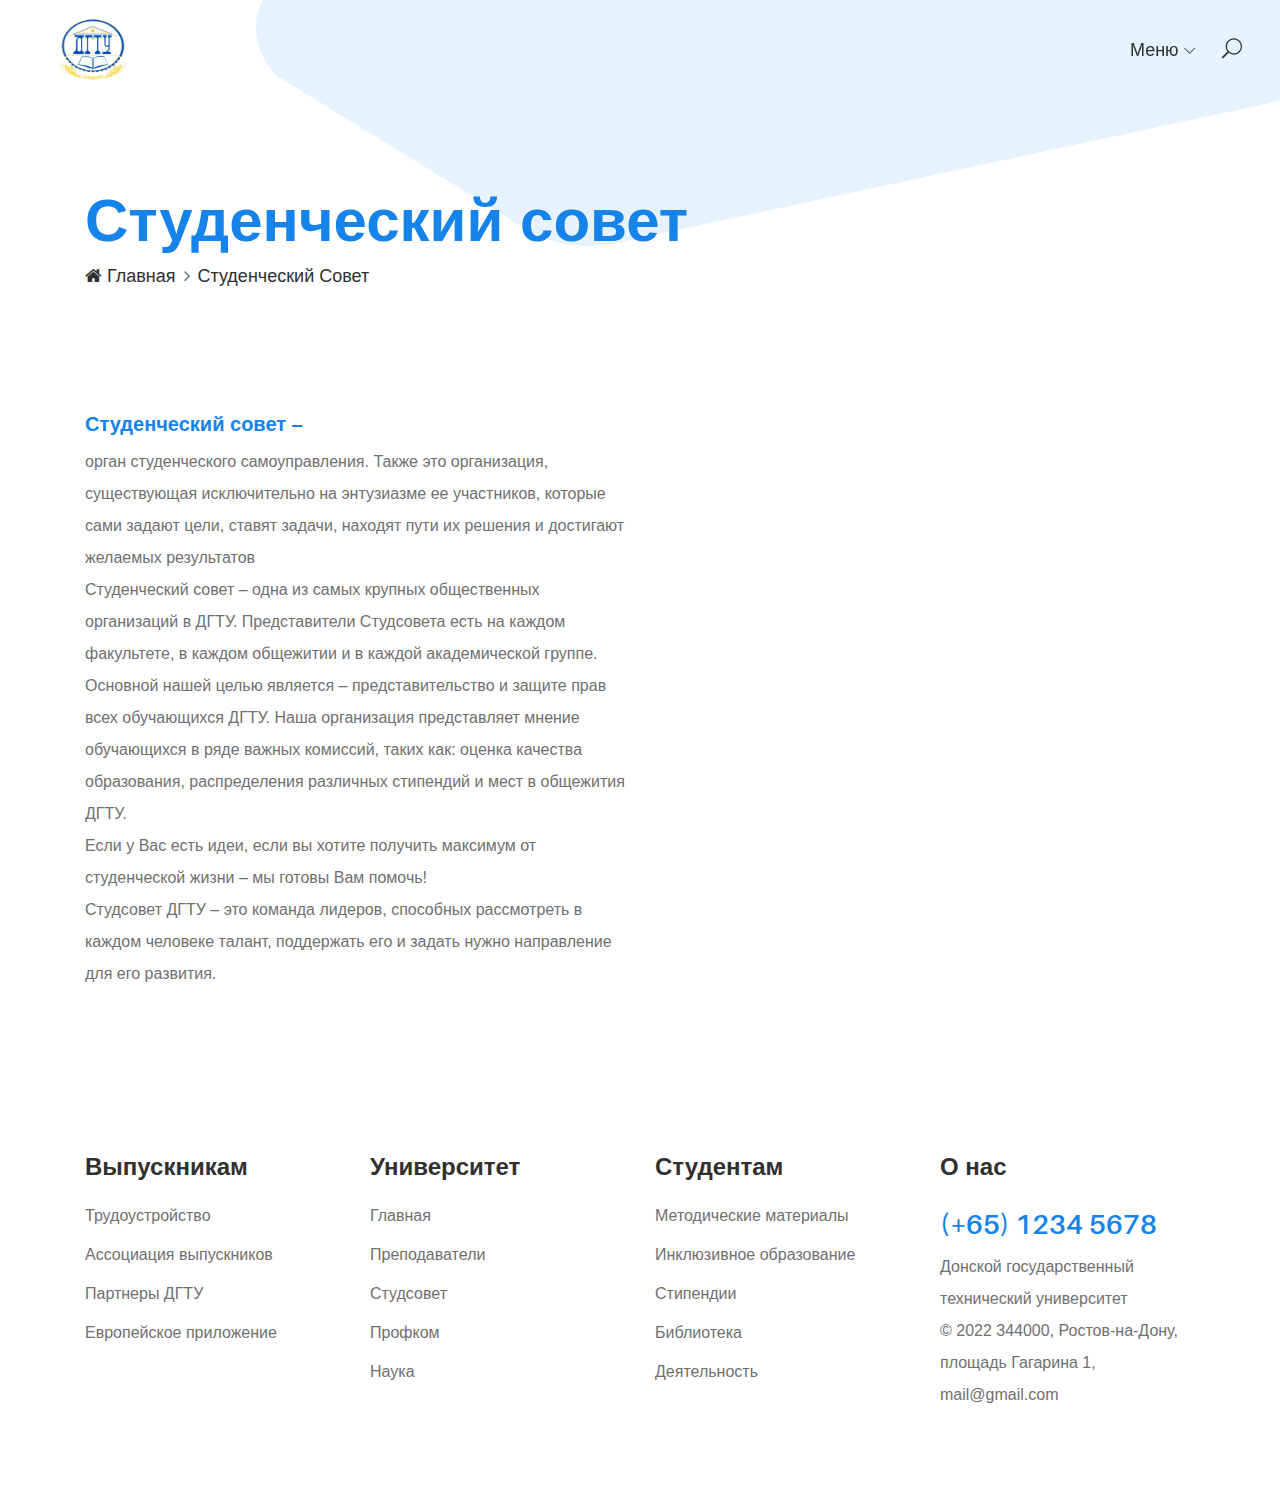
<file: studsovet.html>
<!DOCTYPE html>
<html lang="en">

<head>
    <meta charset="UTF-8">
    <meta name="description" content="uza - Model Agency HTML5 Template">
    <meta http-equiv="X-UA-Compatible" content="IE=edge">
    <meta name="viewport" content="width=device-width, initial-scale=1, shrink-to-fit=no">

    <!-- Title -->
    <title>HelloWorld</title>

    <!-- Favicon -->
    <link rel="icon" href="./img/core-img/favicon.ico">

    <!-- Core Stylesheet -->
    <link rel="stylesheet" href="style.css">
    <link rel="stylesheet" href="fonts.css">

</head>

<body>
    <!-- Preloader -->
    <div id="preloader">
        <div class="wrapper">
            <div class="cssload-loader"></div>
        </div>
    </div>

    <!-- ***** Top Search Area Start ***** -->
    <div class="top-search-area">
        <!-- Search Modal -->
        <div class="modal fade" id="searchModal" tabindex="-1" role="dialog" aria-hidden="true">
            <div class="modal-dialog modal-dialog-centered" role="document">
                <div class="modal-content">
                    <div class="modal-body">
                        <!-- Close Button -->
                        <button type="button" class="btn close-btn" data-dismiss="modal"><i class="fa fa-times"></i></button>
                        <!-- Form -->
                        <form action="index.html" method="post">
                            <input type="search" name="top-search-bar" class="form-control" placeholder="Search and hit enter...">
                            <button type="submit">Search</button>
                        </form>
                    </div>
                </div>
            </div>
        </div>
    </div>
    <!-- ***** Top Search Area End ***** -->

    <!-- ***** Header Area Start ***** -->
    <header class="header-area">
        <!-- Main Header Start -->
        <div class="main-header-area">
            <div class="classy-nav-container breakpoint-off">
                <!-- Classy Menu -->
                <nav class="classy-navbar justify-content-between" id="uzaNav">

                    <!-- Logo -->
                    <a class="nav-brand logotip" href="index.html"><img style="height: 90px; width: 110px" src="./img/core-img/logo.png" alt=""></a>

                    <!-- Navbar Toggler -->
                    <div class="classy-navbar-toggler">
                        <span class="navbarToggler"><span></span><span></span><span></span></span>
                    </div>

                    <!-- Menu -->
                    <div class="classy-menu">
                        <!-- Menu Close Button -->
                        <div class="classycloseIcon">
                            <div class="cross-wrap"><span class="top"></span><span class="bottom"></span></div>
                        </div>

                        <!-- Nav Start -->
                        <div class="classynav">
                            <ul id="nav">
                                 
                                <li><a href="#">Меню</a>
                                    <ul class="dropdown">
                                        <li><a href="./index.html">- Главная</a></li>
                                        <li><a href="./index.html">- Вопрос ректору</a></li>
                                        <li><p></p><a href="./lk.html">- Личный кабинет</a></p></li>
                                        <li><a href="./reg.html">- Регистрация</a></li>   
                                        <li><a href="./auth.html">- Вход</a></li>  
                                         
                                         
                                    </ul>
                                </li>
                                 
                                 
                            </ul>

                             

                            <!-- Login / Register -->
                            
                            
                            <!-- Search Icon -->
                            <div class="search-icon" data-toggle="modal" data-target="#searchModal">
                                <i class="icon_search"></i>
                            </div>
                        </div>
                        <!-- Nav End -->

                    </div>
                </nav>
            </div>
        </div>
    </header>
    <!-- ***** Header Area End ***** -->

    <!-- ***** Breadcrumb Area Start ***** -->
    <div class="breadcrumb-area">
        <div class="container h-100">
            <div class="row h-100 align-items-end">
                <div class="col-12">
                    <div class="breadcumb--con">
                        <h1 style="text-transform: none;" class="title">Студенческий совет</h1>
                        <nav aria-label="breadcrumb">
                            <ol class="breadcrumb">
                                <li class="breadcrumb-item"><a href="#"><i class="fa fa-home"></i> Главная</a></li>
                                <li class="breadcrumb-item"><a href="#">Студенческий совет</a></li>
                                
                            </ol>
                        </nav>
                    </div>
                </div>
            </div>
        </div>

        <!-- Background Curve -->
        <div class="breadcrumb-bg-curve">
            <img src="./img/core-img/curve-5.png" alt="">
        </div>
    </div>
    <!-- ***** Breadcrumb Area End ***** -->

    <!-- ***** Portfolio Single Area Start ***** -->
    <section class="uza-portfolio-single-area section-padding-80">
        <div class="container">
            <div class="row justify-content-between align-items-end">
                <div class="col-12 col-md-6">
                    <div class="portfolio-details-text" >
                         
                            <h5>Студенческий совет –</h5>
                            <p>орган студенческого самоуправления. Также это организация, существующая исключительно на энтузиазме ее участников, которые сами задают цели, ставят задачи, находят пути их решения и достигают желаемых результатов</p>
                            <p>Студенческий совет – одна из самых крупных общественных организаций в ДГТУ. Представители Студсовета есть на каждом факультете, в каждом общежитии и в каждой академической группе.</p>
                            
                             
                            <p>Основной нашей целью является – представительство и защите прав всех обучающихся ДГТУ. Наша организация представляет мнение обучающихся в ряде важных комиссий, таких как: оценка качества образования, распределения различных стипендий и мест в общежития ДГТУ.</p>
                            <p>Если у Вас есть идеи,  если вы хотите получить максимум от студенческой жизни – мы готовы Вам помочь!</p>
                            <p>Студсовет ДГТУ – это команда лидеров, способных рассмотреть в каждом человеке талант, поддержать его и задать нужно направление для его развития.</p>
                             
                    </div>
                </div>
                
                
            </div>

             

            
        </div>
    </section>
    <!-- ***** Portfolio Single Area End ***** -->

    <!-- ***** Newsletter Area Start ***** -->
     
    <!-- ***** Newsletter Area End ***** -->

    <!-- ***** Footer Area Start ***** -->
    <footer class="footer-area section-padding-80-0">
        <div class="container">
            <div class="row justify-content-between">

                <!-- Single Footer Widget -->
                <div class="col-12 col-sm-6 col-lg-3">
                    <div class="single-footer-widget mb-80">
                        <!-- Widget Title -->
                        <h4 class="widget-title">Выпускникам</h4>

                        <!-- Footer Content -->
                        
                        <nav>
                            <ul class="our-link">
                                <li><a href="#">Трудоустройство</a></li>
                                <li><a href="#">Ассоциация выпускников</a></li>
                                <li><a href="#">Партнеры ДГТУ</a></li>
                                <li><a href="#">Европейское приложение</a></li>
                                 
                            </ul>
                        </nav>
                    </div>
                </div>

                <!-- Single Footer Widget -->
                <div class="col-12 col-sm-6 col-lg-3">
                    <div class="single-footer-widget mb-80">
                        <!-- Widget Title -->
                        <h4 class="widget-title">Университет</h4>

                        <!-- Nav -->
                        <nav>
                            <ul class="our-link">
                                <li><a href="#">Главная</a></li>
                                <li><a href="#">Преподаватели</a></li>
                                <li><a href="#">Студсовет</a></li>
                                <li><a href="#">Профком</a></li>
                                <li><a href="#">Наука</a></li>
                            </ul>
                        </nav>
                    </div>
                </div>

                <!-- Single Footer Widget -->
                <div class="col-12 col-sm-6 col-lg-3">
                    <div class="single-footer-widget mb-80">
                        <!-- Widget Title -->
                        <h4 class="widget-title">Студентам</h4>

                        <!-- Nav -->
                        <nav>
                            <ul class="our-link">
                                <li><a href="#">Методические материалы</a></li>
                                <li><a href="#">Инклюзивное образование</a></li>
                                <li><a href="#">Стипендии</a></li>
                                <li><a href="#">Библиотека</a></li>
                                <li><a href="#">Деятельность</a></li>
                            </ul>
                        </nav>
                    </div>
                </div>

                <!-- Single Footer Widget -->
                <div class="col-12 col-sm-6 col-lg-3">
                    <div class="single-footer-widget mb-80">
                        <!-- Widget Title -->
                        <h4 class="widget-title">О нас</h4>
                        
                            <div class="footer-content mb-15">
                                <h3>(+65) 1234 5678</h3>
                                <p>Донской государственный
                                    технический университет <br>
                                     © 2022 344000, Ростов-на-Дону, площадь Гагарина 1, <br> mail@gmail.com</p>
                            </div>
                         

                        <!-- Social Info -->
                         
                    </div>
                </div>

            </div>

  

        </div>
    </footer>   
    <!-- ***** Footer Area End ***** -->

    <!-- ******* All JS Files ******* -->
    <!-- jQuery js -->
    <script src="js/jquery.min.js"></script>
    <!-- Popper js -->
    <script src="js/popper.min.js"></script>
    <!-- Bootstrap js -->
    <script src="js/bootstrap.min.js"></script>
    <!-- All js -->
    <script src="js/uza.bundle.js"></script>
    <!-- Active js -->
    <script src="js/default-assets/active.js"></script>

</body>

</html>
</file>
<file: style.css>
/* *********************************************
[Master Stylesheet]

Template Name: Uza - Creative Agency HTML5 Template
Template Author: Colorlib
Template Author URL: http://colorlib.com
Version: 1.0.0
Last Update: Dec 31, 2018

*********************************************

[Tables of CSS Content]

+ body
    - 01.0 Reboot CSS
    - 02.0 Spacing CSS
    - 03.0 Preloader CSS
    - 04.0 Heading CSS
    - 05.0 Backtotop CSS
    - 06.0 Buttons CSS
    - 07.0 Header CSS
    - 08.0 Hero CSS
    - 09.0 Portfolio CSS
    - 10.0 Testimonial CSS
    - 11.0 Newsletter CSS
    - 12.0 About CSS
    - 13.0 Service CSS
    - 14.0 Breadcrumb CSS
    - 15.0 Blog CSS
    - 16.0 CTA CSS
    - 17.0 CFA CSS
    - 18.0 Team CSS
    - 19.0 Footer CSS
    - 20.0 Contact CSS
  ---------------------------------------------
  [Color Codes]

  $heading: #303030; [Heading Color]
  $text: #707070; [Text Color]
  $bg-gray: #e7f2fd; [Gray Background]
  $primary: #1583e9; [Primary Color]
  $white: #ffffff; [White Color]
  $dark: #000000; [Dark Color]
  $border: #ebebeb; [Border Color]
  $hover: #1583e9; [Hover Color]
  $secondary: #a6a6a6; [Secondary Color]

  ---------------------------------------------
  [Font Family: 'HK Grotesk']
--------------------------------------------- */
/* Import Fonts & All CSS */
@import url(fonts/aileron-font-style.css);
@import url(css/bootstrap.min.css);
@import url(css/animate.css);
@import url(css/default-assets/classy-nav.css);
@import url(css/owl.carousel.min.css);
@import url(css/magnific-popup.css);
@import url(css/font-awesome.min.css);
@import url(css/style.css);
/* :: 1.0 Reboot CSS */
* {
  margin: 0;
  padding: 0; }

body {
  font-family: "Aileron";
  font-weight: 400;
  font-size: 14px; }

h1,
h2,
h3,
h4,
h5,
h6 {
  font-family: "Aileron";
  color: #303030;
  line-height: 1.4;
  font-weight: 600; }

a,
a:active,
a:focus,
a:hover {
  font-family: "Aileron";
  color: #303030;
  text-decoration: none;
  -webkit-transition-duration: 500ms;
  -o-transition-duration: 500ms;
  transition-duration: 500ms;
  outline: none;
  font-size: 16px;
  font-weight: 600; }

li {
  list-style: none; }

p {
  line-height: 2;
  color: #707070;
  font-size: 16px;
  font-weight: normal; }

img {
  max-width: 100%;
  height: auto; }

ul {
  margin: 0;
  padding: 0; }
  ul li {
    margin: 0;
    padding: 0; }

.bg-overlay {
  position: relative;
  z-index: 1; }
  .bg-overlay::after {
    position: absolute;
    content: "";
    height: 100%;
    width: 100%;
    top: 0;
    left: 0;
    z-index: -1;
    background-color: rgba(0, 0, 0, 0.5); }

.bg-img {
  background-position: center center;
  background-size: cover;
  background-repeat: no-repeat; }

.jarallax {
  position: relative;
  z-index: 0; }
  .jarallax > .jarallax-img {
    position: absolute;
    object-fit: cover;
    font-family: 'object-fit: cover';
    top: 0;
    left: 0;
    width: 100%;
    height: 100%;
    z-index: -1; }

.mfp-iframe-holder .mfp-close {
  top: 0;
  width: 30px;
  height: 30px;
  background-color: #1583e9;
  text-align: center;
  right: 0;
  padding-right: 0;
  line-height: 32px; }

.bg-transparent {
  background-color: transparent !important; }

.bg-gray {
  background-color: #e7f2fd !important; }

textarea:focus,
input:focus {
  outline: none; }

/* :: 2.0 Spacing CSS */
.mt-15 {
  margin-top: 15px; }

.mt-30 {
  margin-top: 30px; }

.mt-40 {
  margin-top: 40px; }

.mt-50 {
  margin-top: 50px; }

.mt-70 {
  margin-top: 70px; }

.mt-80 {
  margin-top: 80px; }

.mt-100 {
  margin-top: 100px; }

.mt-150 {
  margin-top: 150px; }

.mr-15 {
  margin-right: 15px; }

.mr-30 {
  margin-right: 30px; }

.mr-50 {
  margin-right: 50px; }

.mr-100 {
  margin-right: 100px; }

.mb-15 {
  margin-bottom: 15px; }

.mb-30 {
  margin-bottom: 30px; }

.mb-40 {
  margin-bottom: 40px; }

.mb-50 {
  margin-bottom: 50px; }

.mb-60 {
  margin-bottom: 60px; }

.mb-70 {
  margin-bottom: 70px; }

.mb-80 {
  margin-bottom: 80px; }

.mb-100 {
  margin-bottom: 100px; }

.ml-15 {
  margin-left: 15px; }

.ml-30 {
  margin-left: 30px; }

.ml-50 {
  margin-left: 50px; }

.ml-100 {
  margin-left: 100px; }

.pt-50 {
  padding-top: 50px !important; }

.section-padding-80 {
  padding-top: 80px;
  padding-bottom: 80px; }

.section-padding-0-80 {
  padding-top: 0;
  padding-bottom: 80px; }

.section-padding-80-0 {
  padding-top: 80px;
  padding-bottom: 0; }

/* :: 3.0 Preloader CSS */
#preloader {
  position: fixed;
  width: 100%;
  height: 100%;
  z-index: 99999;
  top: 0;
  left: 0;
  background-color: #1583e9;
  display: -webkit-box;
  display: -ms-flexbox;
  display: flex;
  -webkit-box-align: center;
  -ms-flex-align: center;
  align-items: center;
  -webkit-box-pack: center;
  -ms-flex-pack: center;
  justify-content: center; }

.wrapper {
  margin: auto;
  display: block; }

.cssload-loader {
  width: 49px;
  height: 49px;
  border-radius: 50%;
  display: inline-block;
  position: relative;
  vertical-align: middle;
  background: #ffffff; }

.cssload-loader,
.cssload-loader:after,
.cssload-loader:before {
  animation: 1.15s infinite ease-in-out;
  -o-animation: 1.15s infinite ease-in-out;
  -ms-animation: 1.15s infinite ease-in-out;
  -webkit-animation: 1.15s infinite ease-in-out;
  -moz-animation: 1.15s infinite ease-in-out; }

.cssload-loader:after,
.cssload-loader:before {
  width: 100%;
  height: 100%;
  border-radius: 50%;
  position: absolute;
  top: 0;
  left: 0; }

.cssload-loader {
  animation-name: cssload-loader;
  -o-animation-name: cssload-loader;
  -ms-animation-name: cssload-loader;
  -webkit-animation-name: cssload-loader;
  -moz-animation-name: cssload-loader; }

@keyframes cssload-loader {
  from {
    transform: scale(0);
    opacity: 1; }
  to {
    transform: scale(1);
    opacity: 0; } }
@-o-keyframes cssload-loader {
  from {
    -o-transform: scale(0);
    opacity: 1; }
  to {
    -o-transform: scale(1);
    opacity: 0; } }
@-ms-keyframes cssload-loader {
  from {
    -ms-transform: scale(0);
    opacity: 1; }
  to {
    -ms-transform: scale(1);
    opacity: 0; } }
@-webkit-keyframes cssload-loader {
  from {
    -webkit-transform: scale(0);
    opacity: 1; }
  to {
    -webkit-transform: scale(1);
    opacity: 0; } }
@-moz-keyframes cssload-loader {
  from {
    -moz-transform: scale(0);
    opacity: 1; }
  to {
    -moz-transform: scale(1);
    opacity: 0; } }
/* :: 4.0 Heading CSS */
.section-heading {
  position: relative;
  z-index: 1;
  margin-bottom: 70px; }
  .section-heading h2 {
    font-size: 48px;
    text-transform: capitalize;
    margin-bottom: 0;
    line-height: 1.1; }
    @media only screen and (min-width: 992px) and (max-width: 1199px) {
      .section-heading h2 {
        font-size: 36px; } }
    @media only screen and (min-width: 768px) and (max-width: 991px) {
      .section-heading h2 {
        font-size: 42px; } }
    @media only screen and (max-width: 767px) {
      .section-heading h2 {
        font-size: 30px; } }
  .section-heading p {
    margin-top: 15px;
    font-size: 18px;
    margin-bottom: 0;
    color: #a6a6a6; }

/* :: 5.0 Backtotop CSS */
#scrollUp {
  bottom: 50px;
  font-size: 30px;
  line-height: 45px;
  right: 50px;
  width: 50px;
  background-color: #1583e9;
  color: #ffffff;
  text-align: center;
  height: 50px;
  -webkit-transition-duration: 500ms;
  -o-transition-duration: 500ms;
  transition-duration: 500ms;
  border-radius: 50%;
  -webkit-box-shadow: 0 6px 50px 8px rgba(21, 131, 233, 0.15);
  box-shadow: 0 6px 50px 8px rgba(21, 131, 233, 0.15); }
  #scrollUp:focus, #scrollUp:hover {
    background-color: #000000;
    color: #ffffff; }
  @media only screen and (max-width: 767px) {
    #scrollUp {
      right: 30px;
      bottom: 30px; } }

/* :: 6.0 Buttons CSS */
.uza-btn {
  position: relative;
  z-index: 1;
  min-width: 160px;
  height: 50px;
  line-height: 50px;
  font-size: 16px;
  font-weight: 600;
  display: inline-block;
  padding: 0 30px;
  text-align: center;
  text-transform: capitalize;
  color: #1583e9;
  border: none;
  border-radius: 50px;
  background-color: #ffffff;
  -webkit-transition-duration: 500ms;
  -o-transition-duration: 500ms;
  transition-duration: 500ms;
  -webkit-box-shadow: 0 6px 50px 8px rgba(21, 131, 233, 0.15);
  box-shadow: 0 6px 50px 8px rgba(21, 131, 233, 0.15); }
  .uza-btn:focus, .uza-btn:hover {
    -webkit-box-shadow: 0 6px 50px 8px rgba(21, 131, 233, 0.15);
    box-shadow: 0 6px 50px 8px rgba(21, 131, 233, 0.15);
    background-color: #1583e9;
    color: #ffffff; }
  .uza-btn.btn-2 {
    background-color: #1583e9;
    color: #ffffff; }
    .uza-btn.btn-2:focus, .uza-btn.btn-2:hover {
      background-color: #ffffff;
      color: #1583e9; }
  .uza-btn.btn-3 {
    border: 2px solid #1583e9;
    line-height: 46px; }

.login-register-btn a {
  display: inline-block; }
  .login-register-btn a span {
    -webkit-transition-duration: 500ms;
    -o-transition-duration: 500ms;
    transition-duration: 500ms;
    color: #a6a6a6; }
    .login-register-btn a span:focus, .login-register-btn a span:hover {
      color: #1583e9; }
  .login-register-btn a:focus, .login-register-btn a:hover {
    color: #1583e9; }
  @media only screen and (min-width: 992px) and (max-width: 1199px) {
    .login-register-btn a {
      font-size: 14px; } }

/* :: 7.0 Header CSS */
.header-area {
  position: fixed;
  z-index: 600;
  width: 100%;
  left: 0;
  top: 0;
  -webkit-transition-duration: 500ms;
  -o-transition-duration: 500ms;
  transition-duration: 500ms; }
  @media only screen and (min-width: 768px) and (max-width: 991px) {
    .header-area .main-header-area {
      border-top: 10px solid #303030; } }
  @media only screen and (max-width: 767px) {
    .header-area .main-header-area {
      border-top: 10px solid #303030; } }
  .header-area .main-header-area.sticky {
    -webkit-transition-duration: 500ms;
    -o-transition-duration: 500ms;
    transition-duration: 500ms;
    top: 0;
    width: 100%;
    position: fixed;
    background-color: #e7f2fd;
    -webkit-box-shadow: 0 1px 6px 0 rgba(0, 0, 0, 0.1);
    box-shadow: 0 1px 6px 0 rgba(0, 0, 0, 0.1);
    border-bottom: none;
    left: 0;
    z-index: 650; }
  .header-area .search-icon {
    position: relative;
    z-index: 1;
    margin-left: 14px; }
    @media only screen and (min-width: 768px) and (max-width: 991px) {
      .header-area .search-icon {
        margin-left: 15px;
        margin-top: 20px; } }
    @media only screen and (max-width: 767px) {
      .header-area .search-icon {
        margin-left: 15px;
        margin-top: 20px; } }
    .header-area .search-icon i {
      font-size: 20px;
      color: #303030;
      cursor: pointer; }

 
 
.classy-nav-container {
  background-color: transparent;
  padding: 0; }
  @media only screen and (max-width: 767px) {
    .classy-nav-container {
      padding: 0 15px; } }
  .classy-nav-container .classy-navbar {
    height: 100px;
    padding: 0 3%; }
    @media only screen and (min-width: 768px) and (max-width: 991px) {
      .classy-nav-container .classy-navbar {
        height: 70px;
        padding: 0 5%; } }
    @media only screen and (max-width: 767px) {
      .classy-nav-container .classy-navbar {
        height: 70px;
        padding: 0 5%; } }
    @media only screen and (max-width: 767px) {
      .classy-nav-container .classy-navbar .nav-brand {
        max-width: 90px;
        margin-right: 15px; } }
    .classy-nav-container .classy-navbar .classynav ul li a {
      position: relative;
      z-index: 1;
      font-weight: normal;
      font-size: 18px;
      text-transform: capitalize;
      color: #303030; }
      .classy-nav-container .classy-navbar .classynav ul li a:focus, .classy-nav-container .classy-navbar .classynav ul li a:hover {
        color: #1583e9; }
      @media only screen and (min-width: 992px) and (max-width: 1199px) {
        .classy-nav-container .classy-navbar .classynav ul li a {
          font-size: 14px;
          padding: 0 10px; } }
      @media only screen and (min-width: 768px) and (max-width: 991px) {
        .classy-nav-container .classy-navbar .classynav ul li a {
          font-size: 14px; } }
      @media only screen and (max-width: 767px) {
        .classy-nav-container .classy-navbar .classynav ul li a {
          font-size: 14px; } }
    .classy-nav-container .classy-navbar .classynav ul li.cn-dropdown-item ul li a {
      font-size: 16px;
      text-transform: capitalize;
      height: 42px;
      line-height: 42px;
      padding: 0 30px; }
      @media only screen and (min-width: 992px) and (max-width: 1199px) {
        .classy-nav-container .classy-navbar .classynav ul li.cn-dropdown-item ul li a {
          font-size: 14px; } }
      @media only screen and (min-width: 768px) and (max-width: 991px) {
        .classy-nav-container .classy-navbar .classynav ul li.cn-dropdown-item ul li a {
          font-size: 14px; } }
      @media only screen and (max-width: 767px) {
        .classy-nav-container .classy-navbar .classynav ul li.cn-dropdown-item ul li a {
          font-size: 14px; } }
    .classy-nav-container .classy-navbar .classynav ul li.current-item a::after {
      content: '';
      position: absolute;
      width: 70%;
      height: 2px;
      background-color: #1583e9;
      bottom: 0;
      left: 50%;
      -webkit-transform: translateX(-50%);
      -ms-transform: translateX(-50%);
      transform: translateX(-50%);
      z-index: 1; }
      @media only screen and (min-width: 768px) and (max-width: 991px) {
        .classy-nav-container .classy-navbar .classynav ul li.current-item a::after {
          width: 100%;
          height: 1px; } }
      @media only screen and (max-width: 767px) {
        .classy-nav-container .classy-navbar .classynav ul li.current-item a::after {
          width: 100%;
          height: 1px; } }

.classynav ul li.has-down > a::after,
.classynav ul li.has-down.active > a::after,
.classynav ul li.megamenu-item > a::after {
  color: #303030; }

.breakpoint-off .classynav ul li .dropdown {
  width: 210px;
  -webkit-box-shadow: 0 6px 50px 8px rgba(21, 131, 233, 0.15);
  box-shadow: 0 6px 50px 8px rgba(21, 131, 233, 0.15);
  border-radius: 6px; }

.top-search-area .modal-content {
  border: none; }
  .top-search-area .modal-content .modal-body {
    padding: 50px; }
    @media only screen and (max-width: 767px) {
      .top-search-area .modal-content .modal-body {
        padding: 50px 15px; } }
    @media only screen and (min-width: 576px) and (max-width: 767px) {
      .top-search-area .modal-content .modal-body {
        padding: 50px; } }
    .top-search-area .modal-content .modal-body button.close-btn {
      position: absolute;
      top: 15px;
      right: 15px;
      z-index: 10;
      font-size: 14px; }
      .top-search-area .modal-content .modal-body button.close-btn.btn {
        padding: 0;
        background-color: transparent; }
        .top-search-area .modal-content .modal-body button.close-btn.btn:focus, .top-search-area .modal-content .modal-body button.close-btn.btn:hover {
          box-shadow: none;
          color: #1583e9; }
.top-search-area form {
  width: 100%;
  position: relative;
  z-index: 1; }
  .top-search-area form input {
    width: 100%;
    height: 50px;
    border: none;
    box-shadow: 0 0 30px 15px rgba(0, 0, 0, 0.08);
    border-radius: 6px;
    font-size: 12px;
    font-style: italic;
    padding: 0 20px; }
    .top-search-area form input:focus {
      box-shadow: 0 0 30px 15px rgba(0, 0, 0, 0.08); }
  .top-search-area form button {
    position: absolute;
    width: 100px;
    height: 50px;
    top: 0;
    right: 0;
    z-index: 10;
    border-radius: 0 6px 6px 0;
    border: none;
    background-color: #1583e9;
    font-weight: 600;
    font-size: 14px;
    text-transform: uppercase;
    text-align: center;
    color: #ffffff;
    cursor: pointer; }
    @media only screen and (max-width: 767px) {
      .top-search-area form button {
        width: 80px; } }

@media only screen and (min-width: 768px) and (max-width: 991px) {
  .get-a-quote {
    margin: 30px 15px !important; } }
@media only screen and (max-width: 767px) {
  .get-a-quote {
    margin: 30px 15px !important; } }

/* :: 8.0 Hero CSS */
.welcome-slides {
  position: relative;
  z-index: 1;
  overflow: hidden; }

.single-welcome-slide {
  position: relative;
  z-index: 2;
  width: 100%;
  height: 900px;
  background-color: #ffffff; }
  @media only screen and (min-width: 992px) and (max-width: 1199px) {
    .single-welcome-slide {
      height: 750px; } }
  @media only screen and (min-width: 768px) and (max-width: 991px) {
    .single-welcome-slide {
      height: 600px; } }
  @media only screen and (max-width: 767px) {
    .single-welcome-slide {
      height: 900px; } }
  @media only screen and (min-width: 576px) and (max-width: 767px) {
    .single-welcome-slide {
      height: 1000px; } }
  .single-welcome-slide .background-curve {
    position: absolute;
    width: 70%;
    top: 0;
    height: 100%;
    right: 0;
    z-index: -1; }
    .single-welcome-slide .background-curve img {
      width: 100%;
      height: auto;
      background-repeat: no-repeat; }
  .single-welcome-slide .welcome-text {
    position: relative;
    z-index: 1; }
    @media only screen and (max-width: 767px) {
      .single-welcome-slide .welcome-text {
        padding-top: 50px; } }
    .single-welcome-slide .welcome-text h2 {
      font-size: 72px;
      display: block;
      margin-bottom: 30px; }
      @media only screen and (min-width: 992px) and (max-width: 1199px) {
        .single-welcome-slide .welcome-text h2 {
          font-size: 48px; } }
      @media only screen and (min-width: 768px) and (max-width: 991px) {
        .single-welcome-slide .welcome-text h2 {
          font-size: 42px; } }
      @media only screen and (max-width: 767px) {
        .single-welcome-slide .welcome-text h2 {
          font-size: 36px; } }
      @media only screen and (min-width: 576px) and (max-width: 767px) {
        .single-welcome-slide .welcome-text h2 {
          font-size: 42px; } }
      .single-welcome-slide .welcome-text h2 span {
        color: #1583e9; }
    .single-welcome-slide .welcome-text h5 {
      font-size: 22px;
      color: #a6a6a6;
      margin-bottom: 60px;
      display: block; }
      @media only screen and (min-width: 992px) and (max-width: 1199px) {
        .single-welcome-slide .welcome-text h5 {
          font-size: 18px;
          margin-bottom: 40px; } }
      @media only screen and (min-width: 768px) and (max-width: 991px) {
        .single-welcome-slide .welcome-text h5 {
          font-size: 14px;
          margin-bottom: 40px; } }
  @media only screen and (max-width: 767px) {
    .single-welcome-slide .welcome-thumbnail {
      margin-top: -120px; } }

/* :: 09.0 Portfolio CSS */
.uza-portfolio-area {
  position: relative;
  z-index: 1;
  padding-left: 3%;
  padding-right: 3%; }
  .uza-portfolio-area .portfolio-bg-curve {
    position: absolute;
    bottom: 0;
    right: 0;
    z-index: -1;
    height: auto;
    width: auto; }

.single-portfolio-slide {
  position: relative;
  z-index: 1;
  margin-bottom: 50px; }
  .single-portfolio-slide img {
    position: relative;
    z-index: 1;
    width: 100%; }
  .single-portfolio-slide .overlay-effect {
    -webkit-transition-duration: 500ms;
    -o-transition-duration: 500ms;
    transition-duration: 500ms;
    position: absolute;
    width: 100%;
    height: 100%;
    top: 0;
    left: 0;
    z-index: 20;
    background-color: rgba(231, 242, 253, 0.9);
    padding: 40px 30px;
    opacity: 0;
    visibility: hidden; }
    @media only screen and (min-width: 992px) and (max-width: 1199px) {
      .single-portfolio-slide .overlay-effect {
        padding: 30px; } }
    @media only screen and (max-width: 767px) {
      .single-portfolio-slide .overlay-effect {
        padding: 30px; } }
    .single-portfolio-slide .overlay-effect h4 {
      display: block;
      margin-bottom: 15px;
      font-weight: 600; }
      @media only screen and (max-width: 767px) {
        .single-portfolio-slide .overlay-effect h4 {
          margin-bottom: 10px;
          font-size: 20px; } }
    .single-portfolio-slide .overlay-effect p {
      margin-bottom: 0;
      line-height: 1.6; }
      @media only screen and (max-width: 767px) {
        .single-portfolio-slide .overlay-effect p {
          font-size: 14px; } }
  .single-portfolio-slide .view-more-btn a {
    -webkit-transition-duration: 500ms;
    -o-transition-duration: 500ms;
    transition-duration: 500ms;
    width: 60px;
    height: 60px;
    border-radius: 50%;
    background-color: #ffffff;
    display: inline-block;
    position: absolute;
    bottom: 40px;
    right: 0;
    z-index: 100;
    text-align: center;
    line-height: 65px;
    font-size: 24px;
    opacity: 0;
    visibility: hidden; }
    @media only screen and (min-width: 992px) and (max-width: 1199px) {
      .single-portfolio-slide .view-more-btn a {
        bottom: 30px;
        width: 40px;
        height: 40px;
        line-height: 45px; } }
    @media only screen and (max-width: 767px) {
      .single-portfolio-slide .view-more-btn a {
        bottom: 30px;
        width: 40px;
        height: 40px;
        line-height: 45px; } }
    .single-portfolio-slide .view-more-btn a:focus, .single-portfolio-slide .view-more-btn a:hover {
      background-color: #1583e9;
      color: #ffffff; }
  .single-portfolio-slide:focus, .single-portfolio-slide:hover {
    -webkit-box-shadow: 0 6px 50px 8px rgba(21, 131, 233, 0.15);
    box-shadow: 0 6px 50px 8px rgba(21, 131, 233, 0.15); }
    .single-portfolio-slide:focus .overlay-effect, .single-portfolio-slide:hover .overlay-effect {
      opacity: 1;
      visibility: visible; }
    .single-portfolio-slide:focus .view-more-btn a, .single-portfolio-slide:hover .view-more-btn a {
      right: 40px;
      opacity: 1;
      visibility: visible; }
      @media only screen and (min-width: 992px) and (max-width: 1199px) {
        .single-portfolio-slide:focus .view-more-btn a, .single-portfolio-slide:hover .view-more-btn a {
          right: 30px; } }

.portfolio-sildes {
  position: relative;
  z-index: 1; }
  .portfolio-sildes .owl-dots {
    position: relative;
    z-index: 1;
    display: -webkit-box;
    display: -ms-flexbox;
    display: flex;
    -webkit-box-align: center;
    -ms-flex-align: center;
    align-items: center;
    -webkit-box-pack: center;
    -ms-flex-pack: center;
    justify-content: center; }
    .portfolio-sildes .owl-dots .owl-dot {
      -webkit-box-flex: 0;
      -ms-flex: 0 0 8px;
      flex: 0 0 8px;
      max-width: 8px;
      margin: 0 5px;
      width: 8px;
      height: 8px;
      border-radius: 50%;
      background-color: #e7f2fd; }
      .portfolio-sildes .owl-dots .owl-dot.active {
        -webkit-box-flex: 0;
        -ms-flex: 0 0 38px;
        flex: 0 0 38px;
        max-width: 38px;
        width: 38px;
        border-radius: 15px;
        background-color: #1583e9; }

.portfolio-menu {
  position: relative;
  z-index: 1; }
  .portfolio-menu button {
    background-color: transparent;
    padding: 0;
    font-weight: 600;
    color: #a6a6a6;
    font-size: 22px;
    margin: 0 20px; }
    @media only screen and (min-width: 992px) and (max-width: 1199px) {
      .portfolio-menu button {
        font-size: 20px; } }
    @media only screen and (min-width: 768px) and (max-width: 991px) {
      .portfolio-menu button {
        font-size: 18px; } }
    @media only screen and (max-width: 767px) {
      .portfolio-menu button {
        font-size: 16px;
        margin: 0 10px; } }
    @media only screen and (min-width: 480px) and (max-width: 767px) {
      .portfolio-menu button {
        font-size: 14px;
        margin: 0 5px; } }
    .portfolio-menu button.active, .portfolio-menu button:hover {
      color: #303030; }
    .portfolio-menu button:focus {
      box-shadow: none; }

.single-portfolio-item .single-portfolio-slide {
  margin-right: 10px;
  margin-left: 10px; }

.portfolio-details-text {
  position: relative;
  z-index: 1; }
  .portfolio-details-text h2 {
    font-size: 36px; }
    @media only screen and (min-width: 992px) and (max-width: 1199px) {
      .portfolio-details-text h2 {
        font-size: 30px; } }
    @media only screen and (max-width: 767px) {
      .portfolio-details-text h2 {
        font-size: 24px; } }
  .portfolio-details-text h6 {
    font-size: 14px;
    text-transform: uppercase;
    color: #1583e9;
    letter-spacing: 1px;
    margin-bottom: 20px;
    font-weight: 400; }
  .portfolio-details-text p {
    margin-bottom: 0; }

.portfolio-meta h6 {
  color: #707070;
  margin-bottom: 10px;
  font-weight: 400; }
@media only screen and (max-width: 767px) {
  .portfolio-meta {
    margin-top: 50px; } }

.portfolio-social-info p {
  margin-bottom: 0;
  margin-right: 15px; }
.portfolio-social-info a {
  display: inline-block;
  margin-right: 15px;
  font-size: 16px; }
  .portfolio-social-info a:last-child {
    margin-right: 0; }
  .portfolio-social-info a:hover, .portfolio-social-info a:focus {
    color: #1583e9; }

.portfolio-pager {
  position: relative;
  z-index: 1; }
  .portfolio-pager a {
    display: inline-block;
    color: #707070; }
    .portfolio-pager a:nth-child(2) {
      color: #a6a6a6; }
    .portfolio-pager a:hover, .portfolio-pager a:focus {
      color: #1583e9; }
    @media only screen and (max-width: 767px) {
      .portfolio-pager a {
        font-size: 12px; } }
    @media only screen and (min-width: 480px) and (max-width: 767px) {
      .portfolio-pager a {
        font-size: 16px; } }

/* :: 10.0 Testimonial CSS */
.testimonial-slides {
  position: relative;
  z-index: 1;
  padding-left: 10%;
  padding-right: 10%; }
  .testimonial-slides .owl-next,
  .testimonial-slides .owl-prev {
    position: absolute;
    top: 50%;
    width: 50px;
    height: auto;
    margin-top: -25px;
    left: 0;
    z-index: 10;
    line-height: 50px; }
    .testimonial-slides .owl-next i,
    .testimonial-slides .owl-prev i {
      font-size: 50px;
      color: #b7b7b7; }
      .testimonial-slides .owl-next i:hover, .testimonial-slides .owl-next i:focus,
      .testimonial-slides .owl-prev i:hover,
      .testimonial-slides .owl-prev i:focus {
        color: #1583e9; }
  .testimonial-slides .owl-next {
    left: auto;
    right: 0; }

.border-line {
  position: relative;
  z-index: 1;
  width: 100%;
  height: 1px;
  background-color: #e7f2fd; }

.single-testimonial-slide {
  position: relative;
  z-index: 1; }
  @media only screen and (max-width: 767px) {
    .single-testimonial-slide {
      -ms-flex-wrap: wrap;
      flex-wrap: wrap; } }
  .single-testimonial-slide .testimonial-thumbnail {
    -webkit-box-flex: 0;
    -ms-flex: 0 0 170px;
    flex: 0 0 170px;
    max-width: 170px;
    width: 170px;
    height: 170px;
    border-radius: 50%;
    margin-right: 60px; }
    .single-testimonial-slide .testimonial-thumbnail img {
      border-radius: 50%; }
    @media only screen and (min-width: 992px) and (max-width: 1199px) {
      .single-testimonial-slide .testimonial-thumbnail {
        margin-right: 30px; } }
    @media only screen and (max-width: 767px) {
      .single-testimonial-slide .testimonial-thumbnail {
        -webkit-box-flex: 0;
        -ms-flex: 0 0 120px;
        flex: 0 0 120px;
        max-width: 120px;
        width: 120px;
        height: 120px;
        margin-right: 0;
        margin-bottom: 50px; } }
  .single-testimonial-slide .testimonial-content {
    position: relative;
    z-index: 1; }
    .single-testimonial-slide .testimonial-content h4 {
      font-weight: normal;
      font-style: italic;
      margin-bottom: 30px; }
      @media only screen and (min-width: 992px) and (max-width: 1199px) {
        .single-testimonial-slide .testimonial-content h4 {
          font-size: 20px; } }
      @media only screen and (max-width: 767px) {
        .single-testimonial-slide .testimonial-content h4 {
          font-size: 18px; } }
    .single-testimonial-slide .testimonial-content .ratings {
      position: relative;
      z-index: 1;
      display: block;
      margin-bottom: 10px; }
      .single-testimonial-slide .testimonial-content .ratings i {
        font-size: 16px;
        color: #f3c612; }
    .single-testimonial-slide .testimonial-content .author-info h5 {
      font-size: 22px;
      font-weight: 400;
      margin-bottom: 0; }
      @media only screen and (max-width: 767px) {
        .single-testimonial-slide .testimonial-content .author-info h5 {
          font-size: 14px; } }
      .single-testimonial-slide .testimonial-content .author-info h5 span {
        font-size: 14px;
        text-transform: uppercase;
        color: #b7b7b7; }
        @media only screen and (max-width: 767px) {
          .single-testimonial-slide .testimonial-content .author-info h5 span {
            font-size: 12px; } }
    .single-testimonial-slide .testimonial-content .quote-icon {
      position: absolute;
      right: 0;
      bottom: 0;
      z-index: -1; }

/* :: 11.0 Newsletter CSS */
.uza-newsletter-area {
  position: relative;
  z-index: 1; }
  .uza-newsletter-area .border-line {
    width: 100%;
    height: 1px;
    background-color: #e7f2fd; }
  .uza-newsletter-area .nl-content {
    position: relative;
    z-index: 1; }
    .uza-newsletter-area .nl-content h2 {
      font-size: 36px;
      display: block;
      margin-bottom: 0; }
      @media only screen and (min-width: 992px) and (max-width: 1199px) {
        .uza-newsletter-area .nl-content h2 {
          font-size: 30px; } }
      @media only screen and (min-width: 768px) and (max-width: 991px) {
        .uza-newsletter-area .nl-content h2 {
          font-size: 24px; } }
      @media only screen and (max-width: 767px) {
        .uza-newsletter-area .nl-content h2 {
          font-size: 24px; } }
    .uza-newsletter-area .nl-content p {
      margin-bottom: 0; }
      @media only screen and (min-width: 992px) and (max-width: 1199px) {
        .uza-newsletter-area .nl-content p {
          font-size: 14px; } }
      @media only screen and (min-width: 768px) and (max-width: 991px) {
        .uza-newsletter-area .nl-content p {
          font-size: 12px; } }
  .uza-newsletter-area .nl-form form {
    position: relative;
    z-index: 1; }
    .uza-newsletter-area .nl-form form input {
      width: 100%;
      height: 50px;
      border-radius: 50px;
      background-color: #e7f2fd;
      border: none;
      font-size: 16px;
      padding: 0 30px; }
    .uza-newsletter-area .nl-form form button {
      -webkit-transition-duration: 500ms;
      -o-transition-duration: 500ms;
      transition-duration: 500ms;
      position: absolute;
      padding: 0 30px;
      border-radius: 0 50px 50px 0;
      background-color: #1583e9;
      font-size: 16px;
      color: #ffffff;
      height: 50px;
      top: 0;
      right: 0;
      border: none;
      cursor: pointer; }
      @media only screen and (min-width: 768px) and (max-width: 991px) {
        .uza-newsletter-area .nl-form form button {
          padding: 0 20px; } }
      @media only screen and (max-width: 767px) {
        .uza-newsletter-area .nl-form form button {
          padding: 0 20px; } }
      .uza-newsletter-area .nl-form form button:hover, .uza-newsletter-area .nl-form form button:focus {
        background-color: #303030; }

/* :: 12.0 About CSS */
.about-us-content {
  position: relative;
  z-index: 1; }
  .about-us-content h2 {
    font-size: 48px;
    display: block;
    margin-bottom: 25px; }
    @media only screen and (min-width: 992px) and (max-width: 1199px) {
      .about-us-content h2 {
        font-size: 36px; } }
    @media only screen and (min-width: 768px) and (max-width: 991px) {
      .about-us-content h2 {
        font-size: 30px; } }
    @media only screen and (max-width: 767px) {
      .about-us-content h2 {
        font-size: 30px; } }

.about-us-thumbnail {
  position: relative;
  z-index: 1;
  width: 100%;
  padding-right: 100px; }
  .about-us-thumbnail img {
    width: 100%; }
  @media only screen and (min-width: 768px) and (max-width: 991px) {
    .about-us-thumbnail {
      padding-right: 0; } }
  @media only screen and (max-width: 767px) {
    .about-us-thumbnail {
      padding-right: 0; } }

.uza-video-area {
  position: absolute;
  top: 50%;
  right: 65px;
  z-index: 99;
  -webkit-transform: translateY(-50%);
  -ms-transform: translateY(-50%);
  transform: translateY(-50%); }
  @media only screen and (min-width: 768px) and (max-width: 991px) {
    .uza-video-area {
      right: auto;
      left: 50%;
      -webkit-transform: translate(-50%, -50%);
      -ms-transform: translate(-50%, -50%);
      transform: translate(-50%, -50%); } }
  @media only screen and (max-width: 767px) {
    .uza-video-area {
      right: auto;
      left: 50%;
      -webkit-transform: translate(-50%, -50%);
      -ms-transform: translate(-50%, -50%);
      transform: translate(-50%, -50%); } }
  .uza-video-area .video-play-btn {
    display: inline-block;
    border-radius: 50%;
    width: 70px;
    height: 70px;
    background-color: #1583e9;
    color: #ffffff;
    line-height: 70px;
    text-align: center;
    font-size: 24px; }
    .uza-video-area .video-play-btn i {
      padding-left: 5px; }
    .uza-video-area .video-play-btn:focus, .uza-video-area .video-play-btn:hover {
      box-shadow: none;
      background-color: #1583e9; }

.uza-about-us-area {
  position: relative;
  z-index: 1; }
  .uza-about-us-area .about-bg-pattern {
    position: absolute;
    width: 40%;
    left: 0;
    bottom: 0;
    z-index: -1;
    height: 100%; }
    .uza-about-us-area .about-bg-pattern img {
      height: 100%;
      width: auto; }

.uza-video-area .video-play-btn {
  -webkit-transform: scale(0.93);
  -ms-transform: scale(0.93);
  transform: scale(0.93); }
  .uza-video-area .video-play-btn:after {
    position: absolute;
    width: 100%;
    height: 100%;
    border-radius: 50%;
    content: '';
    -webkit-box-sizing: content-box;
    -moz-box-sizing: content-box;
    box-sizing: content-box;
    top: 0;
    left: 0;
    padding: 0;
    z-index: -1;
    box-shadow: 0 0 0 2px #1583e9;
    opacity: 1;
    -webkit-transform: scale(0.9);
    -ms-transform: scale(0.9);
    transform: scale(0.9);
    -webkit-animation: sonarEffect 1.3s ease-out 75ms infinite;
    animation: sonarEffect 1.3s ease-out 75ms infinite; }

@-webkit-keyframes sonarEffect {
  0% {
    opacity: 0.3; }
  40% {
    opacity: 0.5;
    box-shadow: 0 0 0 2px rgba(255, 255, 255, 0.1), 0 0 10px 10px #3851bc, 0 0 0 10px rgba(255, 255, 255, 0.5); }
  100% {
    box-shadow: 0 0 0 2px rgba(255, 255, 255, 0.1), 0 0 10px 10px #3851bc, 0 0 0 10px rgba(255, 255, 255, 0.5);
    transform: scale(1.5);
    opacity: 0; } }
@-moz-keyframes sonarEffect {
  0% {
    opacity: 0.3; }
  40% {
    opacity: 0.5;
    box-shadow: 0 0 0 2px rgba(255, 255, 255, 0.1), 0 0 10px 10px #3851bc, 0 0 0 10px rgba(255, 255, 255, 0.5); }
  100% {
    box-shadow: 0 0 0 2px rgba(255, 255, 255, 0.1), 0 0 10px 10px #3851bc, 0 0 0 10px rgba(255, 255, 255, 0.5);
    transform: scale(1.5);
    opacity: 0; } }
@keyframes sonarEffect {
  0% {
    opacity: 0.3; }
  40% {
    opacity: 0.5;
    box-shadow: 0 0 0 2px rgba(255, 255, 255, 0.1), 0 0 10px 10px #3851bc, 0 0 0 10px rgba(255, 255, 255, 0.5); }
  100% {
    box-shadow: 0 0 0 2px rgba(255, 255, 255, 0.1), 0 0 10px 10px #3851bc, 0 0 0 10px rgba(255, 255, 255, 0.5);
    transform: scale(1.5);
    opacity: 0; } }
.uza-why-choose-us-area {
  position: relative;
  z-index: 1; }
  .uza-why-choose-us-area ul li {
    font-size: 16px;
    margin-bottom: 15px;
    color: #707070;
    display: -webkit-box;
    display: -ms-flexbox;
    display: flex;
    -webkit-box-align: center;
    -ms-flex-align: center;
    align-items: center; }
    .uza-why-choose-us-area ul li i {
      color: #1583e9;
      margin-right: 15px; }
    .uza-why-choose-us-area ul li:last-child {
      margin-bottom: 0; }

.about-tab-area {
  position: relative;
  z-index: 1; }
  .about-tab-area .nav-tabs .nav-item {
    margin-bottom: 0; }
  .about-tab-area .nav-tabs .nav-link {
    position: relative;
    z-index: 1;
    letter-spacing: 2px;
    text-transform: uppercase;
    padding: 0 0 15px 0;
    border: none;
    margin-right: 30px;
    background-color: transparent; }
    @media only screen and (max-width: 767px) {
      .about-tab-area .nav-tabs .nav-link {
        letter-spacing: 1px;
        margin-right: 15px;
        font-size: 14px; } }
    .about-tab-area .nav-tabs .nav-link.active:after {
      content: '';
      position: absolute;
      bottom: -1px;
      left: 0;
      background-color: #1583e9;
      width: 100%;
      height: 2px; }

/* 13.0 Service CSS */
.single-service-area {
  position: relative;
  z-index: 1;
  text-align: center; }
  .single-service-area .service-icon {
    background-color: #e7f2fd;
    width: 145px;
    height: 110px;
    font-size: 42px;
    color: #303030;
    text-align: center;
    line-height: 110px;
    border-radius: 80px 200px 200px 362px;
    margin: 0 auto 30px;
    -webkit-transition-duration: 500ms;
    -o-transition-duration: 500ms;
    transition-duration: 500ms; }
  .single-service-area h5 {
    font-size: 22px;
    display: block;
    margin-bottom: 15px;
    -webkit-transition-duration: 300ms;
    -o-transition-duration: 300ms;
    transition-duration: 300ms;
    font-weight: 600; }
  .single-service-area:focus .service-icon, .single-service-area:hover .service-icon {
    background-color: #1583e9;
    color: #ffffff;
    -webkit-box-shadow: 0 6px 50px 8px rgba(21, 131, 233, 0.15);
    box-shadow: 0 6px 50px 8px rgba(21, 131, 233, 0.15); }
  .single-service-area:focus h5, .single-service-area:hover h5 {
    color: #1583e9; }

.cta-testimonial-cfa-area {
  position: relative;
  z-index: 1; }
  .cta-testimonial-cfa-area .cta-testimonial-cfa-bg-curve {
    position: absolute;
    left: 0;
    top: 0;
    width: auto;
    height: 100%;
    z-index: -1; }

/* :: 14.0 Breadcrumb CSS */
.breadcrumb-area {
  position: relative;
  z-index: 1;
  height: 290px;
  margin-bottom: 40px; }
  @media only screen and (min-width: 768px) and (max-width: 991px) {
    .breadcrumb-area {
      height: 220px; } }
  @media only screen and (max-width: 767px) {
    .breadcrumb-area {
      height: 200px;
      margin-bottom: 0; } }
  .breadcrumb-area .breadcrumb-bg-curve {
    position: absolute;
    width: 80%;
    height: 100%;
    top: 0;
    right: 0;
    z-index: -1;
    background-size: cover;
    text-align: right !important; }
    @media only screen and (min-width: 992px) and (max-width: 1199px) {
      .breadcrumb-area .breadcrumb-bg-curve {
        width: 90%; } }
  .breadcrumb-area .title {
    font-size: 60px;
    margin-bottom: 0;
    text-transform: capitalize; }
    @media only screen and (min-width: 992px) and (max-width: 1199px) {
      .breadcrumb-area .title {
        font-size: 42px; } }
    @media only screen and (min-width: 768px) and (max-width: 991px) {
      .breadcrumb-area .title {
        font-size: 36px; } }
    @media only screen and (max-width: 767px) {
      .breadcrumb-area .title {
        font-size: 30px; } }
  .breadcrumb-area .breadcumb--con .breadcrumb {
    padding: 0;
    margin-bottom: 0;
    list-style: none;
    background-color: transparent;
    border-radius: 0; }
    .breadcrumb-area .breadcumb--con .breadcrumb .breadcrumb-item,
    .breadcrumb-area .breadcumb--con .breadcrumb .breadcrumb-item > a,
    .breadcrumb-area .breadcumb--con .breadcrumb .breadcrumb-item.active {
      font-size: 18px;
      text-transform: capitalize;
      color: #303030;
      font-weight: normal;
      letter-spacing: normal; }
      @media only screen and (max-width: 767px) {
        .breadcrumb-area .breadcumb--con .breadcrumb .breadcrumb-item,
        .breadcrumb-area .breadcumb--con .breadcrumb .breadcrumb-item > a,
        .breadcrumb-area .breadcumb--con .breadcrumb .breadcrumb-item.active {
          font-size: 14px; } }
      .breadcrumb-area .breadcumb--con .breadcrumb .breadcrumb-item:focus, .breadcrumb-area .breadcumb--con .breadcrumb .breadcrumb-item:hover,
      .breadcrumb-area .breadcumb--con .breadcrumb .breadcrumb-item > a:focus,
      .breadcrumb-area .breadcumb--con .breadcrumb .breadcrumb-item > a:hover,
      .breadcrumb-area .breadcumb--con .breadcrumb .breadcrumb-item.active:focus,
      .breadcrumb-area .breadcumb--con .breadcrumb .breadcrumb-item.active:hover {
        color: #1583e9; }
    .breadcrumb-area .breadcumb--con .breadcrumb .breadcrumb-item.active {
      color: #a6a6a6; }
      .breadcrumb-area .breadcumb--con .breadcrumb .breadcrumb-item.active:focus, .breadcrumb-area .breadcumb--con .breadcrumb .breadcrumb-item.active:hover {
        color: #a6a6a6; }
    .breadcrumb-area .breadcumb--con .breadcrumb .page-item:first-child .page-link {
      margin-left: 0;
      border-top-left-radius: 0;
      border-bottom-left-radius: 0; }
    .breadcrumb-area .breadcumb--con .breadcrumb .page-item:last-child .page-link {
      border-top-right-radius: 0;
      border-bottom-right-radius: 0; }
    .breadcrumb-area .breadcumb--con .breadcrumb .breadcrumb-item + .breadcrumb-item::before {
      content: "\f105";
      font-family: 'FontAwesome'; }

/* :: 15.0 Blog CSS */
.uza-blog-area {
  position: relative;
  z-index: 1; }
  .uza-blog-area .blog-bg-curve {
    position: absolute;
    width: auto;
    height: 100%;
    top: 0;
    left: 0;
    z-index: -1; }

.single-blog-post {
  position: relative;
  z-index: 1;
  -webkit-transition-duration: 500ms;
  -o-transition-duration: 500ms;
  transition-duration: 500ms;
  box-shadow: 0 8px 22px 0 rgba(0, 0, 0, 0.1); }
  .single-blog-post .post-content {
    position: relative;
    z-index: 10;
    padding: 40px;
    background-color: #ffffff;
    -webkit-transition-duration: 500ms;
    -o-transition-duration: 500ms;
    transition-duration: 500ms; }
    .single-blog-post .post-content .post-date {
      font-size: 16px;
      text-transform: capitalize;
      color: #a6a6a6;
      display: block;
      margin-bottom: 10px; }
      .single-blog-post .post-content .post-date span {
        font-size: 36px;
        color: #1583e9;
        margin-right: 5px; }
    .single-blog-post .post-content .post-title {
      font-size: 24px;
      font-weight: 600;
      margin-bottom: 15px;
      display: block; }
      .single-blog-post .post-content .post-title:focus, .single-blog-post .post-content .post-title:hover {
        color: #1583e9; }
      @media only screen and (min-width: 992px) and (max-width: 1199px) {
        .single-blog-post .post-content .post-title {
          font-size: 18px; } }
      @media only screen and (max-width: 767px) {
        .single-blog-post .post-content .post-title {
          font-size: 20px; } }
    .single-blog-post .post-content .read-more-btn {
      display: -webkit-box;
      display: -ms-flexbox;
      display: flex;
      -webkit-box-align: center;
      -ms-flex-align: center;
      align-items: center; }
      .single-blog-post .post-content .read-more-btn i {
        color: #1583e9;
        font-size: 20px; }
  .single-blog-post:focus, .single-blog-post:hover {
    -webkit-box-shadow: 0 6px 50px 8px rgba(21, 131, 233, 0.15);
    box-shadow: 0 6px 50px 8px rgba(21, 131, 233, 0.15); }
    .single-blog-post:focus .post-content, .single-blog-post:hover .post-content {
      background-color: rgba(255, 255, 255, 0.9); }

.blog-details-content {
  position: relative;
  z-index: 1; }
  .blog-details-content .post-content .post-date {
    font-size: 16px;
    text-transform: capitalize;
    color: #a6a6a6;
    display: block;
    font-weight: 600; }
    .blog-details-content .post-content .post-date span {
      font-size: 36px;
      color: #1583e9; }
  .blog-details-content .post-content h2 {
    color: #303030;
    font-size: 60px;
    display: block;
    margin-bottom: 15px; }
    @media only screen and (min-width: 992px) and (max-width: 1199px) {
      .blog-details-content .post-content h2 {
        font-size: 42px; } }
    @media only screen and (min-width: 768px) and (max-width: 991px) {
      .blog-details-content .post-content h2 {
        font-size: 36px; } }
    @media only screen and (max-width: 767px) {
      .blog-details-content .post-content h2 {
        font-size: 24px; } }
  .blog-details-content h1,
  .blog-details-content h2,
  .blog-details-content h3,
  .blog-details-content h4,
  .blog-details-content h5,
  .blog-details-content h6 {
    margin-bottom: 15px; }
  @media only screen and (max-width: 767px) {
    .blog-details-content h2 {
      font-size: 24px; } }
  .blog-details-content p {
    font-size: 18px;
    color: #a6a6a6;
    font-weight: 400; }
    @media only screen and (max-width: 767px) {
      .blog-details-content p {
        font-size: 16px; } }

.uza-pagination {
  position: relative;
  z-index: 1; }
  .uza-pagination .pagination .page-item .page-link {
    width: 40px;
    height: 40px;
    border-radius: 3px;
    padding: 0;
    line-height: 38px;
    margin: 0 5px;
    text-align: center;
    background-color: transparent;
    color: #707070;
    font-size: 16px; }
    .uza-pagination .pagination .page-item .page-link:focus, .uza-pagination .pagination .page-item .page-link:hover {
      background-color: #1583e9;
      border-color: #1583e9;
      color: #ffffff; }
  .uza-pagination .pagination .page-item.active .page-link {
    background-color: #1583e9;
    border-color: #1583e9;
    color: #ffffff; }

.comment_area {
  border-top: 1px solid #ebebeb;
  border-bottom: 1px solid #ebebeb;
  padding-top: 50px;
  padding-bottom: 50px; }
  .comment_area .title {
    margin-bottom: 30px;
    font-size: 30px; }
    @media only screen and (max-width: 767px) {
      .comment_area .title {
        font-size: 24px; } }
  .comment_area .comment-content {
    position: relative;
    z-index: 1;
    margin-bottom: 30px; }
    .comment_area .comment-content .comment-author {
      -webkit-box-flex: 0;
      -ms-flex: 0 0 70px;
      flex: 0 0 70px;
      width: 70px;
      max-width: 70px;
      margin-right: 20px;
      border-radius: 50%; }
      @media only screen and (max-width: 767px) {
        .comment_area .comment-content .comment-author {
          -webkit-box-flex: 0;
          -ms-flex: 0 0 50px;
          flex: 0 0 50px;
          width: 50px;
          max-width: 50px;
          margin-right: 10px; } }
      .comment_area .comment-content .comment-author img {
        border-radius: 50%; }
    .comment_area .comment-content .comment-meta .post-date {
      color: #1583e9;
      font-size: 12px;
      text-transform: uppercase;
      display: block;
      margin-bottom: 5px;
      font-weight: 600; }
    .comment_area .comment-content .comment-meta h5 {
      margin-bottom: 5px; }
      @media only screen and (max-width: 767px) {
        .comment_area .comment-content .comment-meta h5 {
          font-size: 16px; } }
    .comment_area .comment-content .comment-meta p {
      color: #303030;
      font-size: 16px;
      font-weight: 500; }
      @media only screen and (max-width: 767px) {
        .comment_area .comment-content .comment-meta p {
          font-size: 14px; } }
    .comment_area .comment-content .comment-meta a.like,
    .comment_area .comment-content .comment-meta a.reply {
      display: inline-block;
      padding: 5px 15px 3px;
      font-size: 12px;
      font-weight: 600;
      border: 1px solid #ebebeb;
      text-transform: uppercase; }
      .comment_area .comment-content .comment-meta a.like:focus, .comment_area .comment-content .comment-meta a.like:hover,
      .comment_area .comment-content .comment-meta a.reply:focus,
      .comment_area .comment-content .comment-meta a.reply:hover {
        border-color: #1583e9;
        background-color: #1583e9;
        color: #ffffff; }
  .comment_area .children {
    margin-left: 50px; }
    @media only screen and (max-width: 767px) {
      .comment_area .children {
        margin-left: 20px; } }
    .comment_area .children .single_comment_area:last-of-type {
      margin-bottom: 0; }

.uza-blockquote {
  position: relative;
  z-index: 1;
  margin-bottom: 30px;
  margin-top: 30px; }
  .uza-blockquote .icon {
    -webkit-box-flex: 0;
    -ms-flex: 0 0 70px;
    flex: 0 0 70px;
    max-width: 70px;
    width: 70px; }
    @media only screen and (max-width: 767px) {
      .uza-blockquote .icon {
        -webkit-box-flex: 0;
        -ms-flex: 0 0 50px;
        flex: 0 0 50px;
        max-width: 50px;
        width: 50px; } }
    .uza-blockquote .icon i {
      font-size: 60px;
      color: #1583e9; }
      @media only screen and (max-width: 767px) {
        .uza-blockquote .icon i {
          font-size: 30px; } }
  .uza-blockquote .text h5 {
    font-size: 30px;
    font-style: italic;
    margin-bottom: 15px;
    line-height: 1.6;
    font-weight: 400; }
    @media only screen and (max-width: 767px) {
      .uza-blockquote .text h5 {
        font-size: 20px; } }
  .uza-blockquote .text h6 {
    font-size: 30px;
    margin-bottom: 0; }
    @media only screen and (max-width: 767px) {
      .uza-blockquote .text h6 {
        font-size: 20px; } }

.uza-post-share {
  position: relative;
  z-index: 1; }
  @media only screen and (max-width: 767px) {
    .uza-post-share h6 {
      font-size: 10px;
      margin-right: 10px !important; } }
  .uza-post-share .social-info- a {
    display: inline-block;
    color: #303030;
    font-size: 16px;
    margin-right: 15px; }
    .uza-post-share .social-info- a:last-child {
      margin-right: 0; }
    .uza-post-share .social-info- a:focus, .uza-post-share .social-info- a:hover {
      color: #1583e9; }
    @media only screen and (max-width: 767px) {
      .uza-post-share .social-info- a {
        font-size: 12px;
        margin-right: 5px; } }

.post-catagories {
  position: relative;
  z-index: 1;
  margin: 50px 0; }
  .post-catagories ul li a {
    display: inline-block;
    padding: 8px 20px;
    border: 1px solid #ebebeb;
    background-color: #ffffff;
    color: #303030;
    text-transform: uppercase;
    font-size: 13px;
    font-weight: 600;
    margin: 3px; }
    .post-catagories ul li a:focus, .post-catagories ul li a:hover {
      background-color: #1583e9;
      color: #ffffff; }
    @media only screen and (max-width: 767px) {
      .post-catagories ul li a {
        font-size: 10px;
        padding: 5px 10px; } }

.related-news-area {
  position: relative;
  z-index: 1;
  padding-top: 50px;
  border-top: 1px solid #ebebeb;
  margin-bottom: 20px; }

/* :: 16.0 CTA CSS */
.uza-cta-area {
  position: relative;
  z-index: 1; }

.cta-content {
  position: relative;
  z-index: 1; }
  .cta-content h2 {
    font-size: 48px;
    margin-bottom: 10px; }
    @media only screen and (min-width: 992px) and (max-width: 1199px) {
      .cta-content h2 {
        font-size: 36px; } }
    @media only screen and (min-width: 768px) and (max-width: 991px) {
      .cta-content h2 {
        font-size: 42px; } }
    @media only screen and (max-width: 767px) {
      .cta-content h2 {
        font-size: 30px; } }
  .cta-content h6 {
    font-size: 18px;
    margin-bottom: 0;
    color: #a6a6a6; }
  .cta-content .call-now-btn a {
    display: inline-block;
    font-size: 30px;
    color: #1583e9; }
    @media only screen and (min-width: 992px) and (max-width: 1199px) {
      .cta-content .call-now-btn a {
        font-size: 22px; } }
    @media only screen and (max-width: 767px) {
      .cta-content .call-now-btn a {
        font-size: 24px; } }
    .cta-content .call-now-btn a span {
      font-size: 18px;
      color: #a6a6a6; }
      @media only screen and (max-width: 767px) {
        .cta-content .call-now-btn a span {
          font-size: 14px; } }

/* :: 17.0 CFA CSS */
.single-cf-area {
  position: relative;
  z-index: 1; }
  .single-cf-area h2 {
    margin-bottom: 0;
    font-size: 60px;
    color: #1583e9;
    margin-right: 20px; }
  .single-cf-area .cf-text h6 {
    margin-bottom: 0;
    text-transform: uppercase;
    font-weight: 600; }
  .single-cf-area .bg-icon {
    position: absolute;
    bottom: 0;
    right: 0;
    z-index: -1;
    font-size: 60px;
    color: #eaeaea; }

/* :: 18.0 Team CSS */
.single-team-slide {
  position: relative;
  z-index: 1;
  margin-bottom: 50px; }
  .single-team-slide img {
    position: relative;
    z-index: 1;
    width: 100%; }
  .single-team-slide .overlay-effect {
    -webkit-transition-duration: 500ms;
    -o-transition-duration: 500ms;
    transition-duration: 500ms;
    position: absolute;
    width: 100%;
    height: 100%;
    top: 0;
    left: 0;
    z-index: 20;
    background-color: rgba(231, 242, 253, 0.9);
    padding: 40px 30px;
    opacity: 0;
    visibility: hidden; }
    @media only screen and (min-width: 992px) and (max-width: 1199px) {
      .single-team-slide .overlay-effect {
        padding: 30px; } }
    @media only screen and (max-width: 767px) {
      .single-team-slide .overlay-effect {
        padding: 30px; } }
    .single-team-slide .overlay-effect h6 {
      font-size: 14px;
      color: #1583e9;
      margin-bottom: 5px;
      text-transform: uppercase; }
    .single-team-slide .overlay-effect h4 {
      display: block;
      margin-bottom: 10px;
      font-weight: 600; }
      @media only screen and (max-width: 767px) {
        .single-team-slide .overlay-effect h4 {
          margin-bottom: 5px;
          font-size: 20px; } }
    .single-team-slide .overlay-effect p {
      margin-bottom: 0;
      line-height: 1.6; }
      @media only screen and (max-width: 767px) {
        .single-team-slide .overlay-effect p {
          font-size: 14px; } }
  .single-team-slide .team-social-info {
    -webkit-transition-duration: 500ms;
    -o-transition-duration: 500ms;
    transition-duration: 500ms;
    position: absolute;
    bottom: 40px;
    left: 80px;
    z-index: 100;
    visibility: hidden;
    opacity: 0; }
    @media only screen and (min-width: 992px) and (max-width: 1199px) {
      .single-team-slide .team-social-info {
        bottom: 30px; } }
    @media only screen and (max-width: 767px) {
      .single-team-slide .team-social-info {
        bottom: 30px; } }
    .single-team-slide .team-social-info a {
      display: inline-block;
      color: #ffffff;
      margin-right: 5px;
      background-color: #1583e9;
      width: 40px;
      height: 40px;
      border-radius: 20px;
      text-align: center;
      line-height: 40px; }
      .single-team-slide .team-social-info a.facebook {
        background-color: #4c60ac; }
      .single-team-slide .team-social-info a.twitter {
        background-color: #00bae3; }
      .single-team-slide .team-social-info a.pinterest {
        background-color: #d91a18; }
      .single-team-slide .team-social-info a.instagram {
        background-color: #0085d7; }
      .single-team-slide .team-social-info a.youtube {
        background-color: #e20000; }
      @media only screen and (min-width: 992px) and (max-width: 1199px) {
        .single-team-slide .team-social-info a {
          width: 30px;
          height: 30px;
          line-height: 30px;
          font-size: 14px; } }
      @media only screen and (max-width: 767px) {
        .single-team-slide .team-social-info a {
          width: 30px;
          height: 30px;
          line-height: 30px;
          font-size: 14px; } }
  .single-team-slide:focus, .single-team-slide:hover {
    -webkit-box-shadow: 0 6px 50px 8px rgba(21, 131, 233, 0.15);
    box-shadow: 0 6px 50px 8px rgba(21, 131, 233, 0.15); }
    .single-team-slide:focus .overlay-effect, .single-team-slide:hover .overlay-effect {
      opacity: 1;
      visibility: visible; }
    .single-team-slide:focus .team-social-info, .single-team-slide:hover .team-social-info {
      visibility: visible;
      opacity: 1;
      left: 30px; }

.team-sildes {
  position: relative;
  z-index: 1; }
  .team-sildes .owl-dots {
    position: relative;
    z-index: 1;
    display: -webkit-box;
    display: -ms-flexbox;
    display: flex;
    -webkit-box-align: center;
    -ms-flex-align: center;
    align-items: center;
    -webkit-box-pack: center;
    -ms-flex-pack: center;
    justify-content: center; }
    .team-sildes .owl-dots .owl-dot {
      -webkit-box-flex: 0;
      -ms-flex: 0 0 8px;
      flex: 0 0 8px;
      max-width: 8px;
      margin: 0 5px;
      width: 8px;
      height: 8px;
      border-radius: 50%;
      background-color: #e7f2fd; }
      .team-sildes .owl-dots .owl-dot.active {
        -webkit-box-flex: 0;
        -ms-flex: 0 0 38px;
        flex: 0 0 38px;
        max-width: 38px;
        width: 38px;
        border-radius: 15px;
        background-color: #1583e9; }

/* :: 19.0 Footer CSS */
.footer-area {
  position: relative;
  z-index: 1; }

.single-footer-widget {
  position: relative;
  z-index: 1; }
  .single-footer-widget .widget-title {
    color: #303030;
    margin-bottom: 20px;
    display: block;
    font-weight: 600; }
  @media only screen and (min-width: 992px) and (max-width: 1199px) {
    .single-footer-widget p {
      font-size: 14px; } }
  .single-footer-widget .footer-social-info a {
    display: inline-block;
    color: #ffffff;
    margin-right: 5px;
    background-color: #1583e9;
    width: 40px;
    height: 40px;
    border-radius: 20px;
    text-align: center;
    line-height: 40px; }
    .single-footer-widget .footer-social-info a.facebook {
      background-color: #4c60ac; }
    .single-footer-widget .footer-social-info a.twitter {
      background-color: #00bae3; }
    .single-footer-widget .footer-social-info a.pinterest {
      background-color: #d91a18; }
    .single-footer-widget .footer-social-info a.instagram {
      background-color: #0085d7; }
    .single-footer-widget .footer-social-info a.youtube {
      background-color: #e20000; }
    @media only screen and (min-width: 992px) and (max-width: 1199px) {
      .single-footer-widget .footer-social-info a {
        width: 30px;
        height: 30px;
        line-height: 30px;
        font-size: 14px; } }
  .single-footer-widget .our-link {
    position: relative;
    z-index: 1; }
    .single-footer-widget .our-link li a {
      position: relative;
      z-index: 1;
      font-size: 16px;
      color: #707070;
      margin-bottom: 15px;
      display: block;
      font-weight: normal; }
      @media only screen and (min-width: 992px) and (max-width: 1199px) {
        .single-footer-widget .our-link li a {
          font-size: 14px; } }
      .single-footer-widget .our-link li a::after {
        -webkit-transition-duration: 500ms;
        -o-transition-duration: 500ms;
        transition-duration: 500ms;
        position: absolute;
        top: 50%;
        left: 0;
        width: 0;
        height: 3px;
        background-color: #1583e9;
        content: '';
        -webkit-transform: translateY(-50%);
        -ms-transform: translateY(-50%);
        transform: translateY(-50%); }
      .single-footer-widget .our-link li a:focus, .single-footer-widget .our-link li a:hover {
        color: #1583e9;
        padding-left: 25px; }
        .single-footer-widget .our-link li a:focus::after, .single-footer-widget .our-link li a:hover::after {
          width: 15px; }
    .single-footer-widget .our-link li:last-child a {
      margin-bottom: 0; }
  .single-footer-widget .footer-content {
    position: relative;
    z-index: 1; }
    .single-footer-widget .footer-content h3 {
      color: #1583e9; }
      @media only screen and (min-width: 992px) and (max-width: 1199px) {
        .single-footer-widget .footer-content h3 {
          font-size: 20px; } }

.copywrite-text {
  position: relative;
  z-index: 1;
  margin-top: 20px; }
  .copywrite-text p {
    font-size: 16px;
    color: #a6a6a6;
    margin-bottom: 0; }
    .copywrite-text p a {
      color: #a6a6a6; }
      .copywrite-text p a:focus, .copywrite-text p a:hover {
        color: #1583e9; }

/* :: 20.0 Contact Area */
.uza-contact-area {
  position: relative;
  z-index: 1; }
  .uza-contact-area .google-maps {
    position: relative;
    z-index: 1;
    width: 100%;
    height: 500px; }
    @media only screen and (max-width: 767px) {
      .uza-contact-area .google-maps {
        height: 280px; } }
    .uza-contact-area .google-maps iframe {
      width: 100%;
      height: 100%;
      border: none; }

.single-contact-card {
  position: relative;
  z-index: 1; }
  .single-contact-card h4 {
    margin-bottom: 15px; }
  .single-contact-card h3 {
    color: #1583e9; }
    @media only screen and (min-width: 992px) and (max-width: 1199px) {
      .single-contact-card h3 {
        font-size: 20px; } }
  .single-contact-card h6 {
    margin-bottom: 0;
    color: #707070;
    line-height: 1.5;
    font-weight: 400; }
    @media only screen and (max-width: 767px) {
      .single-contact-card h6 {
        font-size: 14px; } }

.uza-contact-form {
  position: relative;
  z-index: 1; }
  .uza-contact-form .form-control {
    width: 100%;
    height: 50px;
    padding: 0 20px;
    border-radius: 30px;
    color: #a6a6a6;
    font-size: 14px; }
    .uza-contact-form .form-control:focus {
      box-shadow: none;
      border-color: #1583e9; }
  .uza-contact-form textarea.form-control {
    height: 110px;
    padding: 20px; }

/*# sourceMappingURL=style.css.map */

.container-login100{
  width: 100%;
  min-height: 100vh;
  display: -webkit-box;
  display: -webkit-flex;
  display: -moz-box;
  display: -ms-flexbox;
  display: flex;
  flex-wrap: wrap;
  justify-content: center;
  align-items: center;
  padding: 15px;
  background: #9053c7;

}
</file>
<file: fonts.css>
*{
    font-family: 'Rubik', sans-serif;
    
}
H2{
    font-family: 'Rubik', sans-serif;
}
H1{
    font-family: 'Rubik', sans-serif;
    color: #1583e9;
}
H4{
    font-family: 'Rubik', sans-serif;
    color: #1583e9;
}
H5{
    font-family: 'Rubik', sans-serif;
    color: #1583e9;
}
P{
    font-family: 'Rubik', sans-serif;
}
A{
    font-family: 'Rubik', sans-serif;
}
</file>
